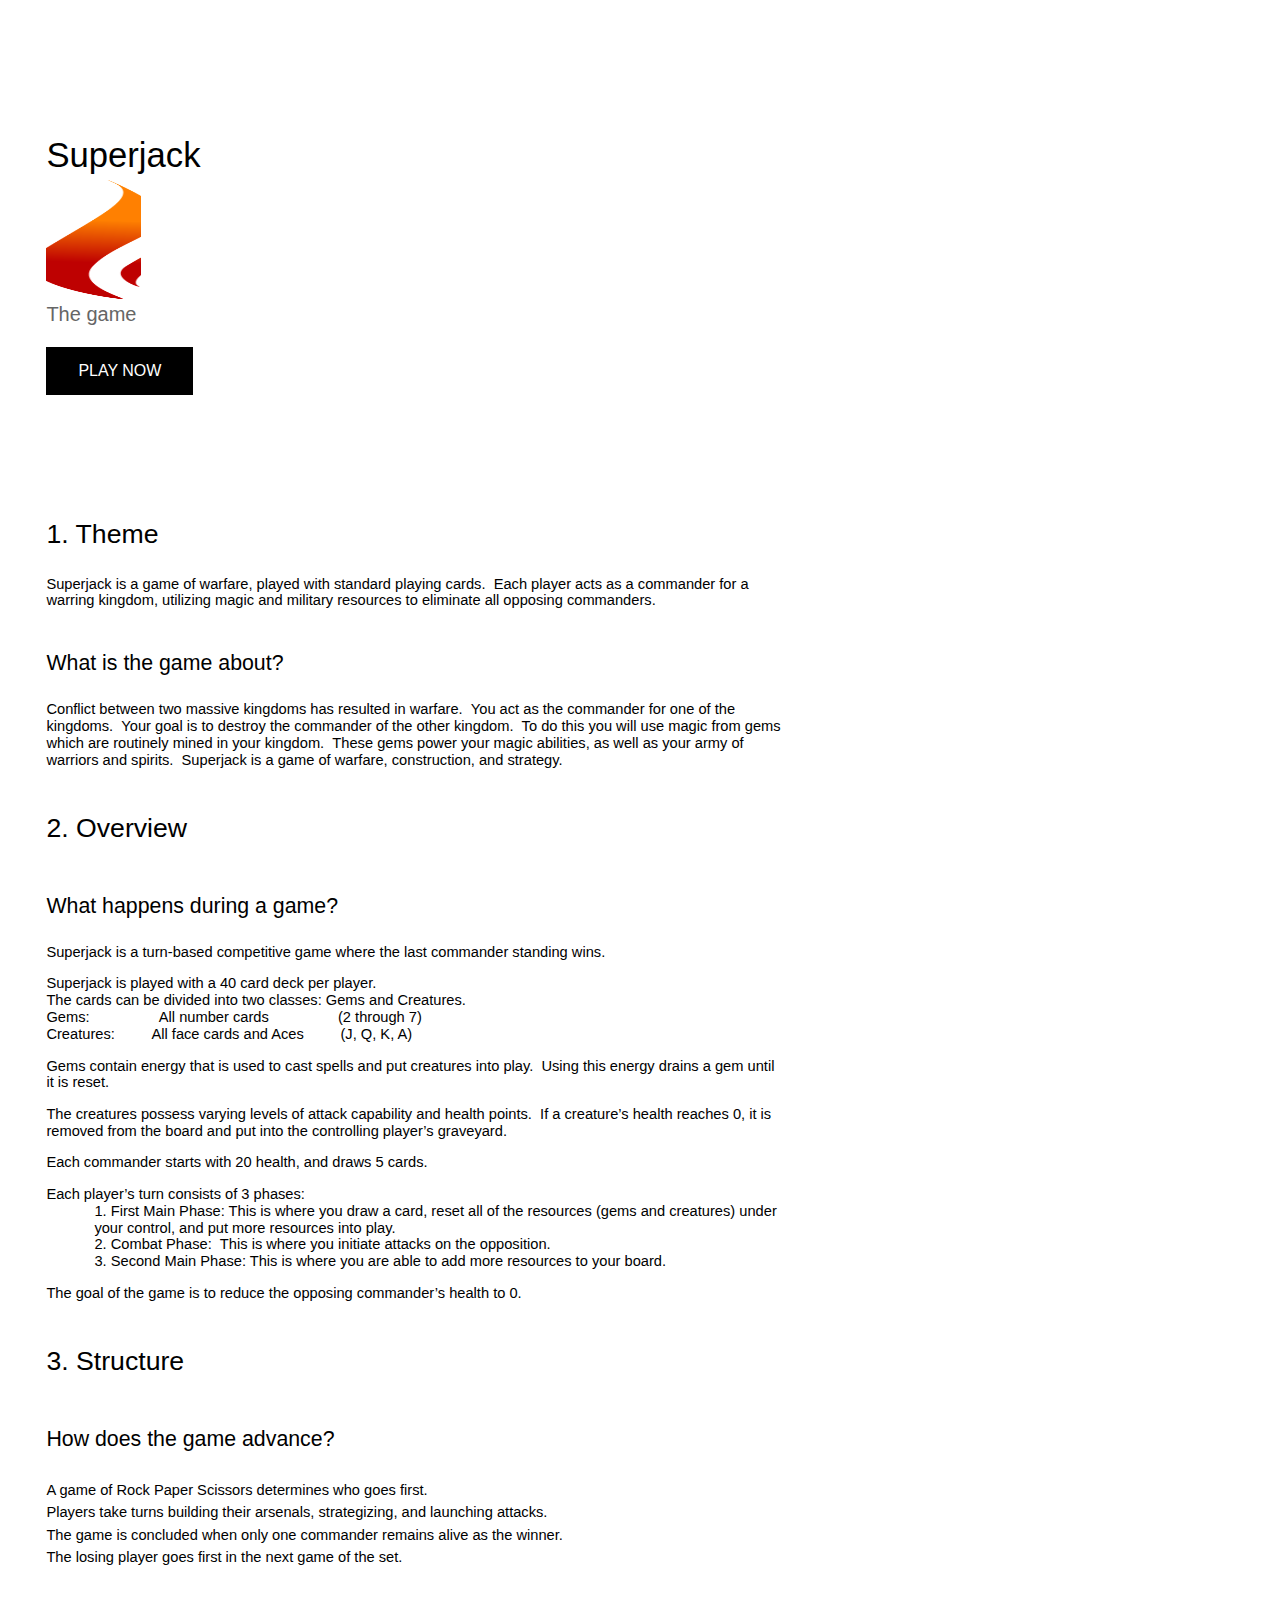
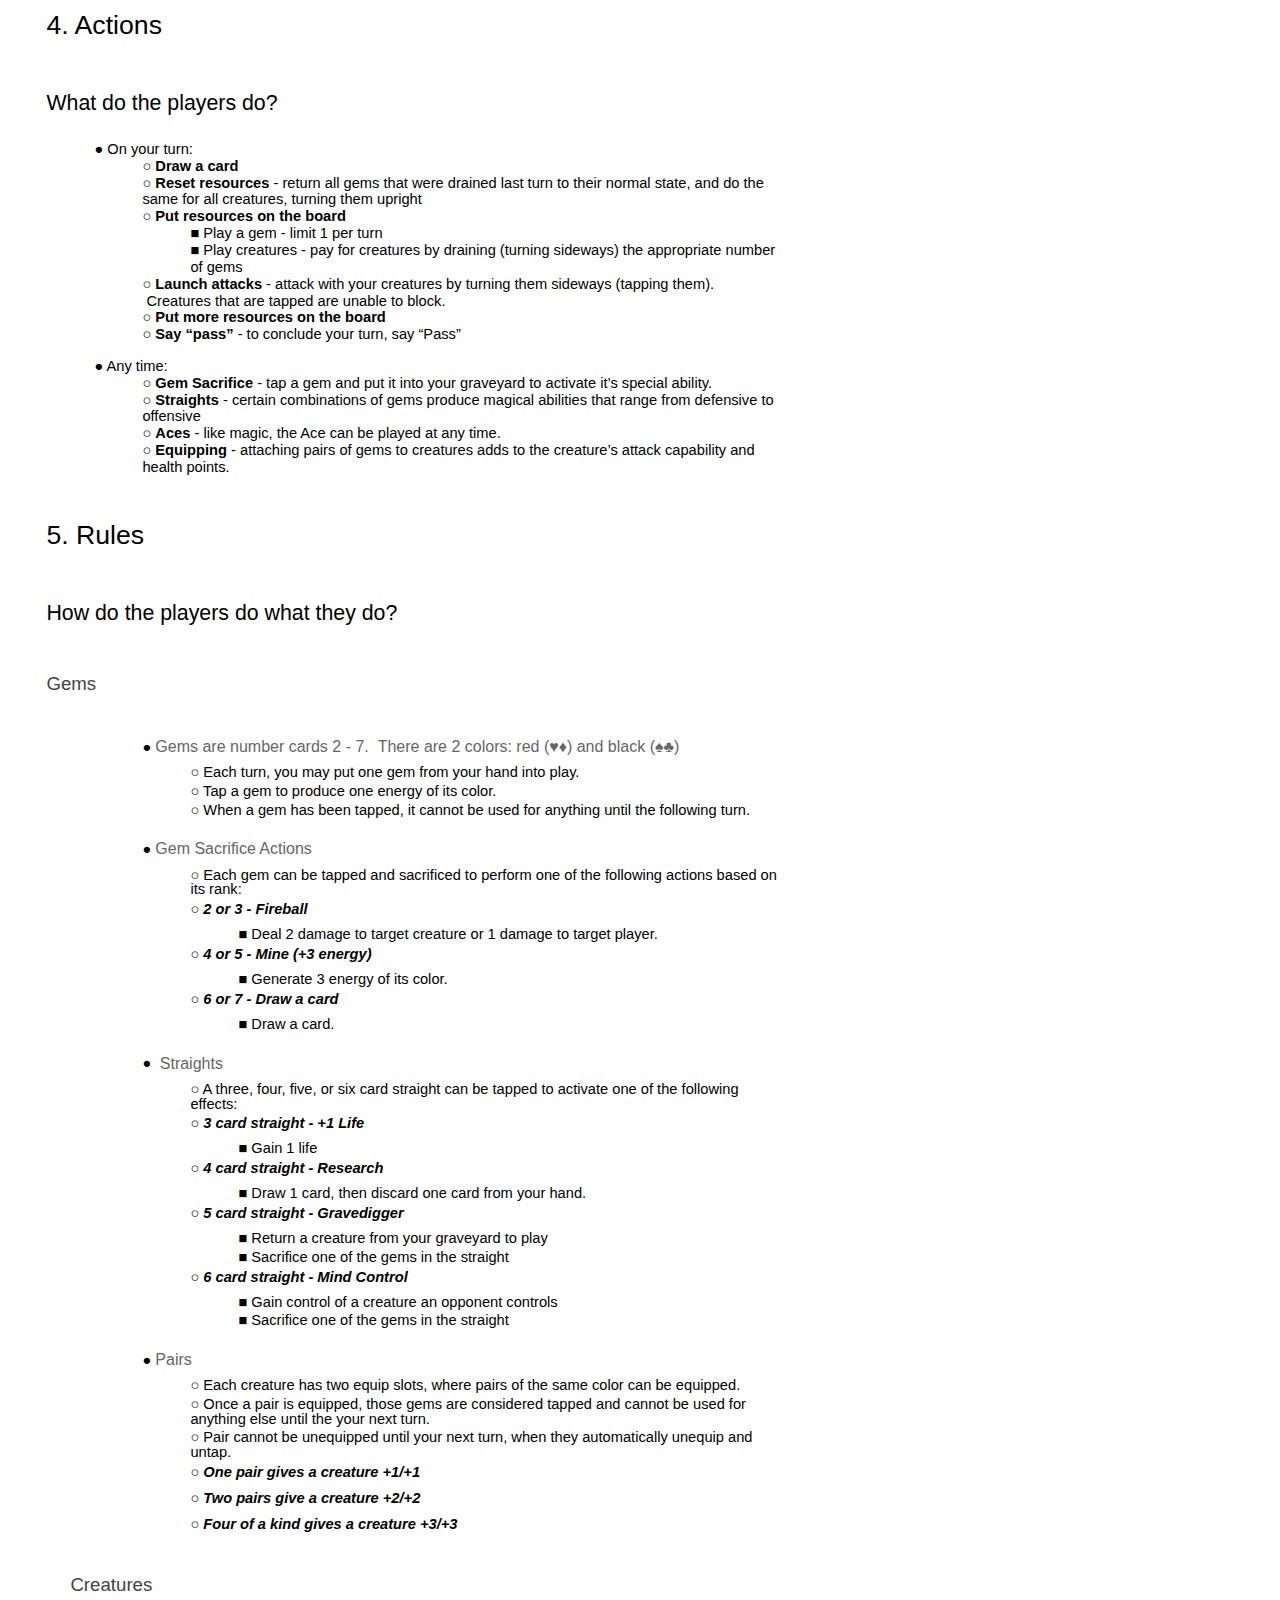
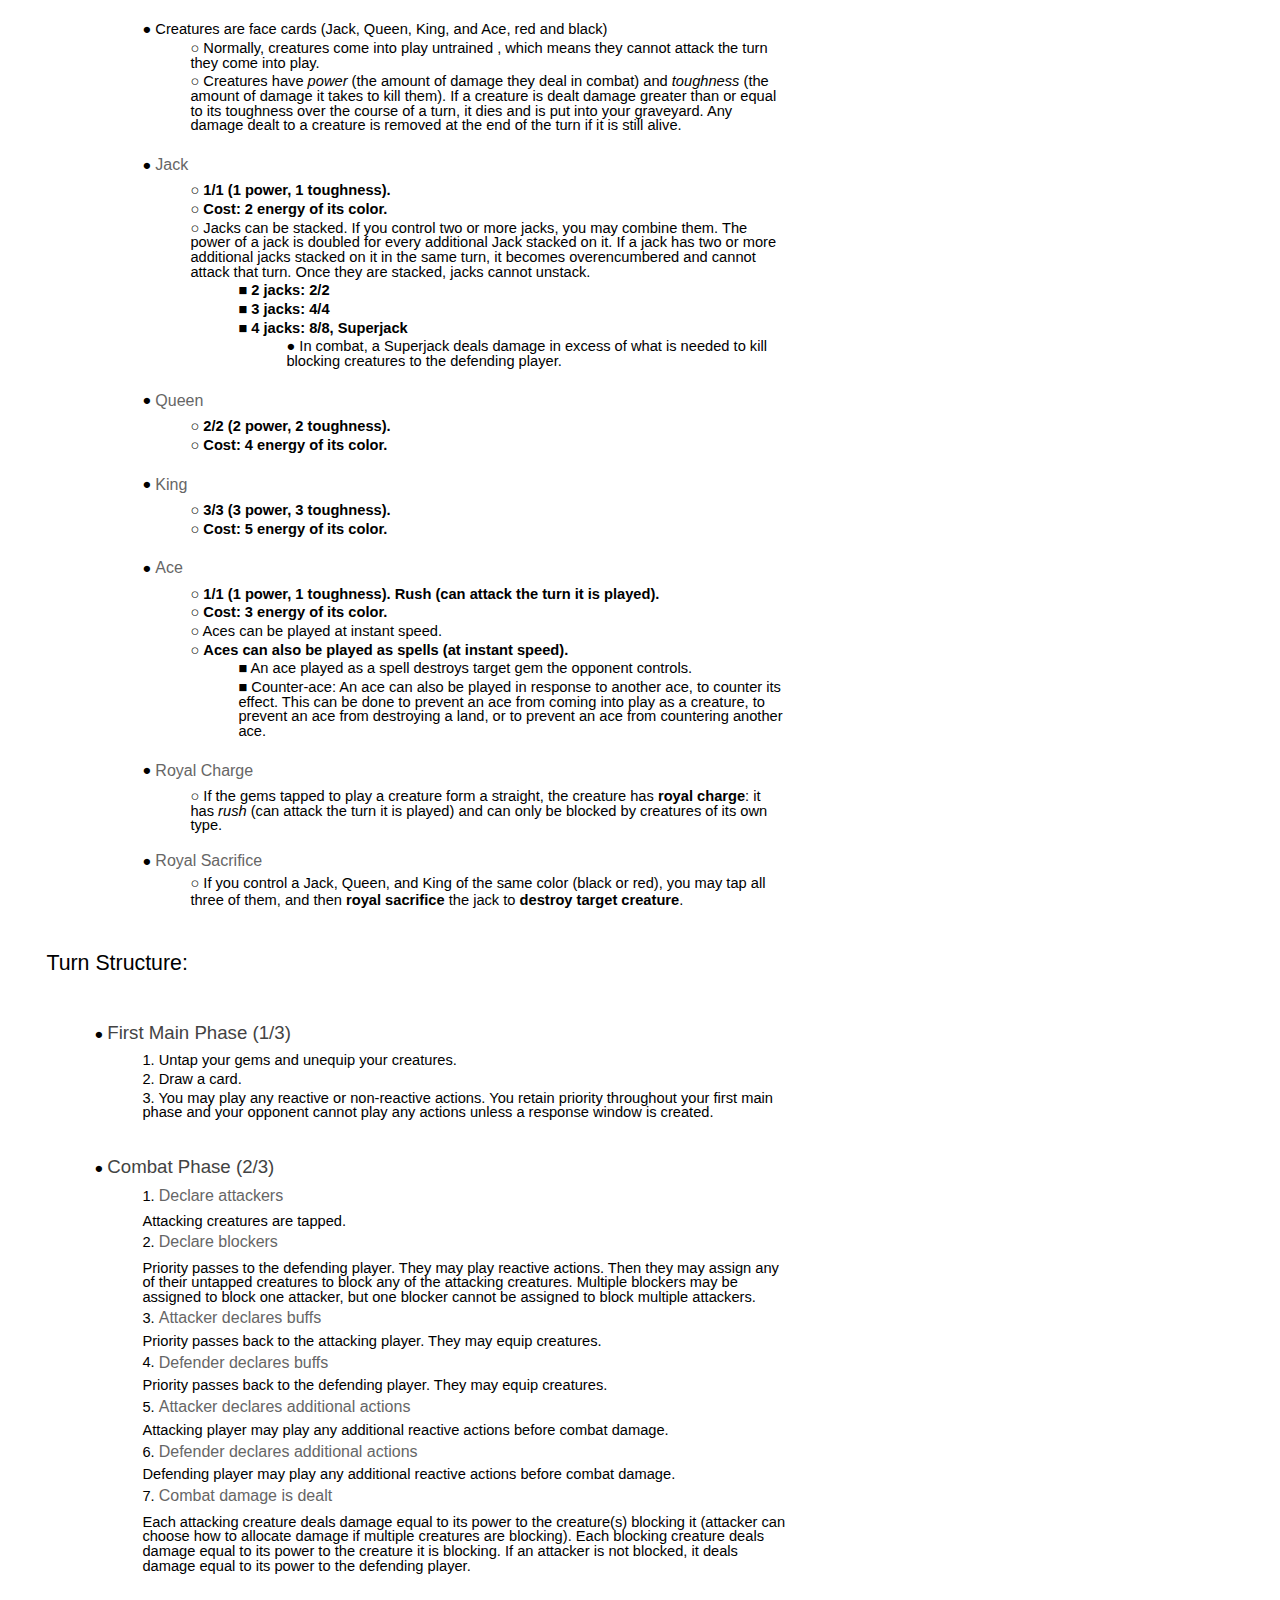
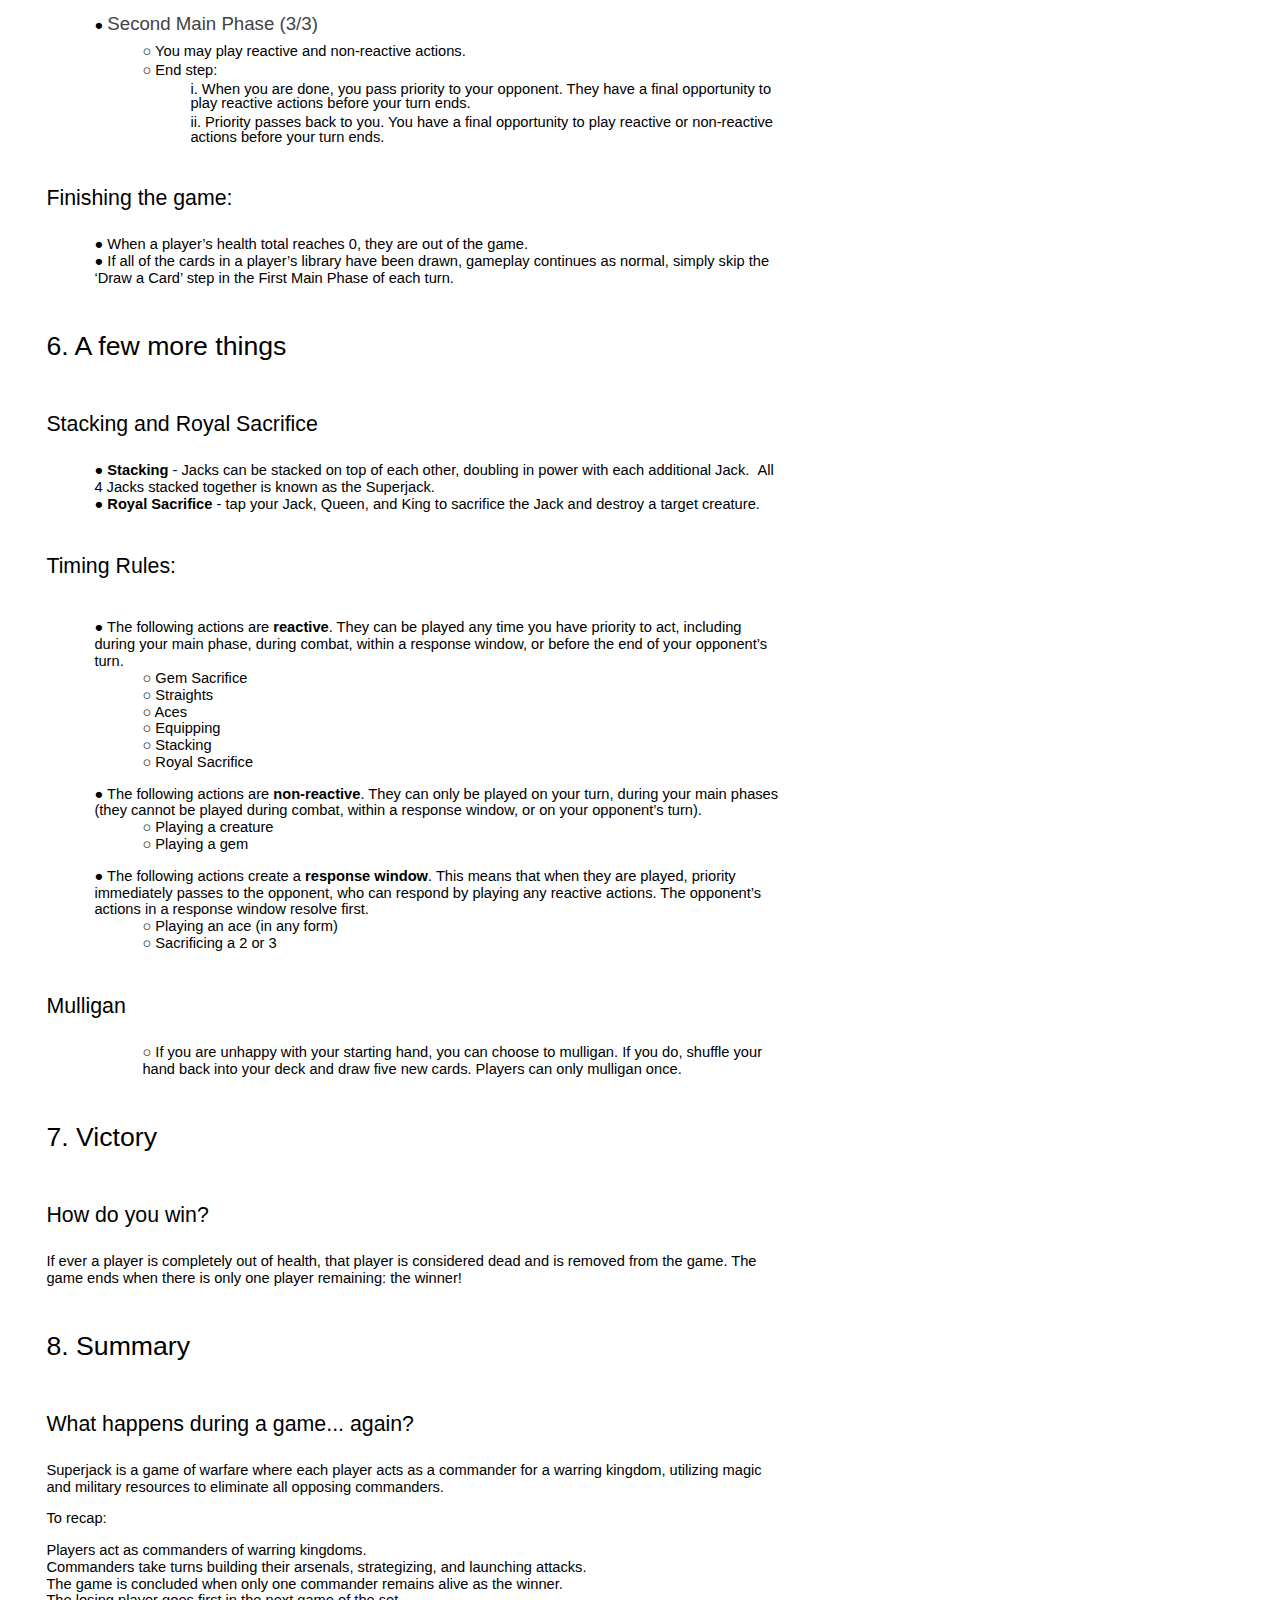
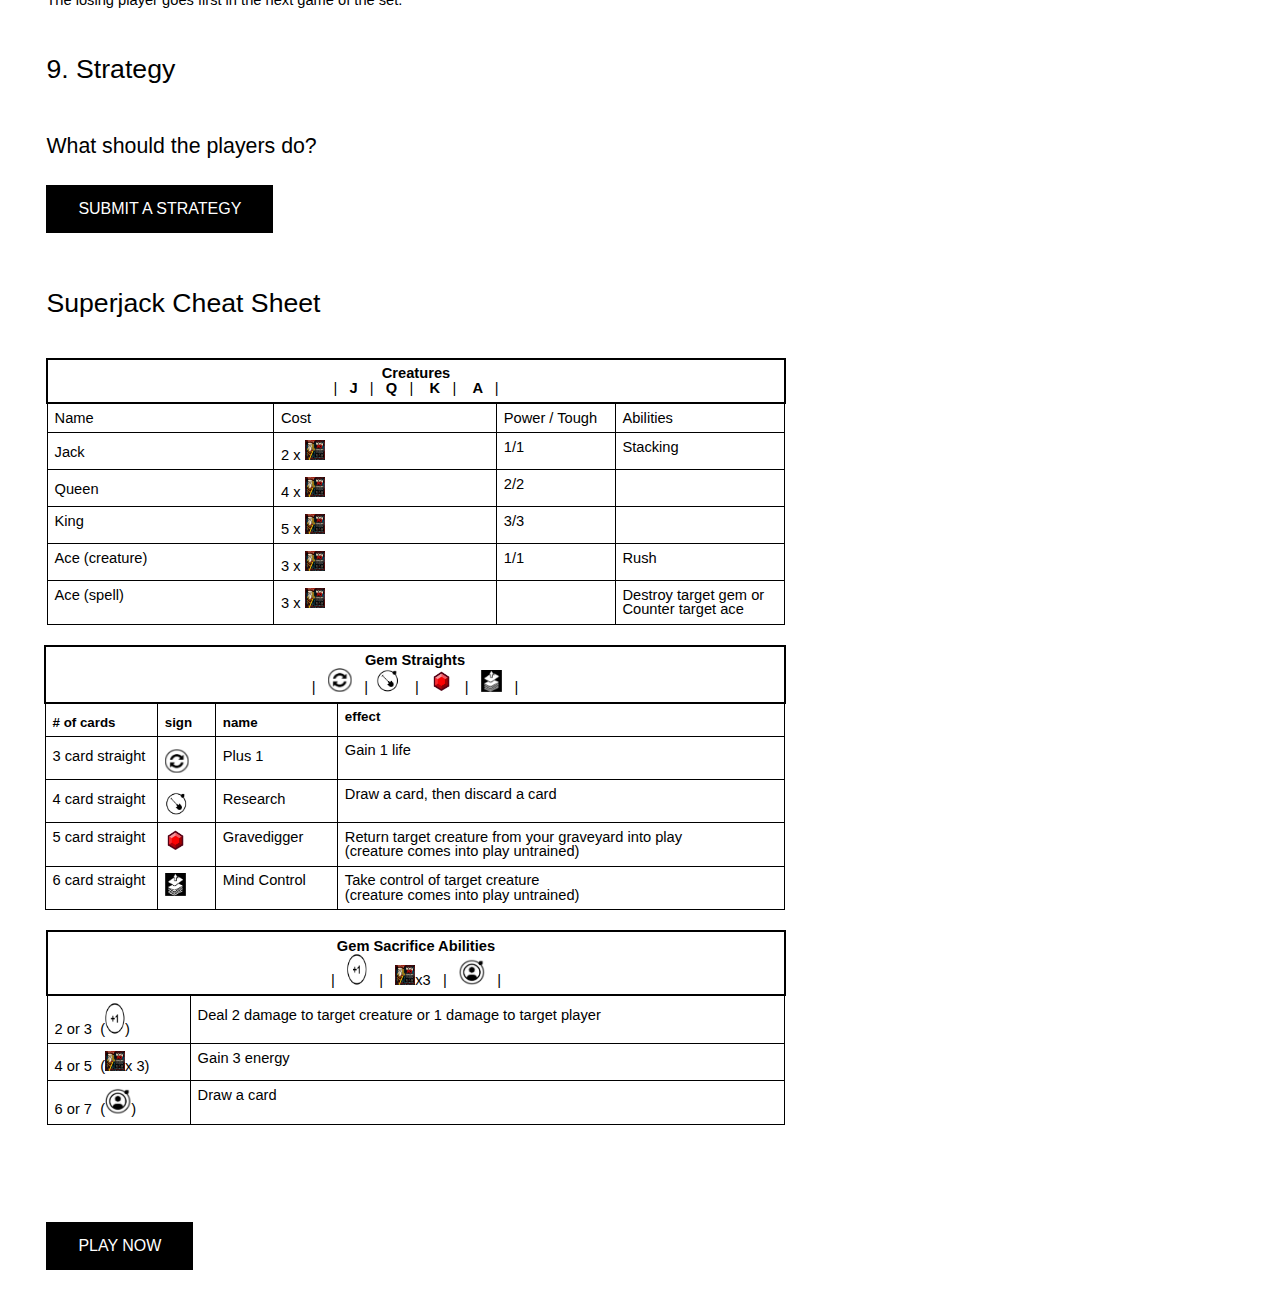
<file: index.html>
<html><head>
    <meta content="text/html; charset=UTF-8" http-equiv="content-type">
<meta property="og:title" content="Superjack: The Game" />
<meta property="og:image" content="./preview.png" />
<link rel="icon" 
      type="image/png" 
      href="./favicon.png">
      <title>Superjack: The Game</title>    
    <meta content="text/html; charset=UTF-8" http-equiv="content-type"><style type="text/css">ol.lst-kix_8mufeef18bma-0.start{counter-reset:lst-ctn-kix_8mufeef18bma-0 0}.lst-kix_8mufeef18bma-8>li{counter-increment:lst-ctn-kix_8mufeef18bma-8}ul.lst-kix_wbluozkudphw-1{list-style-type:none}ul.lst-kix_wbluozkudphw-2{list-style-type:none}ul.lst-kix_wbluozkudphw-3{list-style-type:none}ul.lst-kix_wbluozkudphw-4{list-style-type:none}ol.lst-kix_8mufeef18bma-5.start{counter-reset:lst-ctn-kix_8mufeef18bma-5 0}ul.lst-kix_wbluozkudphw-0{list-style-type:none}ol.lst-kix_81cuiur15wsj-8.start{counter-reset:lst-ctn-kix_81cuiur15wsj-8 0}ul.lst-kix_wbluozkudphw-5{list-style-type:none}ol.lst-kix_phk17ong428v-2.start{counter-reset:lst-ctn-kix_phk17ong428v-2 0}ul.lst-kix_wbluozkudphw-6{list-style-type:none}ul.lst-kix_wbluozkudphw-7{list-style-type:none}.lst-kix_8zf5adv16top-1>li:before{content:"\0025cb  "}ul.lst-kix_wbluozkudphw-8{list-style-type:none}.lst-kix_81cuiur15wsj-8>li{counter-increment:lst-ctn-kix_81cuiur15wsj-8}.lst-kix_phk17ong428v-8>li{counter-increment:lst-ctn-kix_phk17ong428v-8}.lst-kix_8zf5adv16top-0>li:before{content:"\0025cf  "}ol.lst-kix_81cuiur15wsj-2.start{counter-reset:lst-ctn-kix_81cuiur15wsj-2 0}ul.lst-kix_4zdglvvuqf4b-7{list-style-type:none}ul.lst-kix_4zdglvvuqf4b-6{list-style-type:none}ul.lst-kix_4zdglvvuqf4b-5{list-style-type:none}ul.lst-kix_4zdglvvuqf4b-4{list-style-type:none}ul.lst-kix_4zdglvvuqf4b-8{list-style-type:none}ul.lst-kix_ndoolixc17mw-1{list-style-type:none}ul.lst-kix_ndoolixc17mw-2{list-style-type:none}ul.lst-kix_ndoolixc17mw-0{list-style-type:none}ul.lst-kix_4zdglvvuqf4b-3{list-style-type:none}ol.lst-kix_q18frq2ouesb-4.start{counter-reset:lst-ctn-kix_q18frq2ouesb-4 0}ul.lst-kix_4zdglvvuqf4b-2{list-style-type:none}ul.lst-kix_4zdglvvuqf4b-1{list-style-type:none}ul.lst-kix_4zdglvvuqf4b-0{list-style-type:none}ol.lst-kix_81cuiur15wsj-3.start{counter-reset:lst-ctn-kix_81cuiur15wsj-3 0}ul.lst-kix_ndoolixc17mw-7{list-style-type:none}ul.lst-kix_ndoolixc17mw-8{list-style-type:none}ul.lst-kix_ndoolixc17mw-5{list-style-type:none}ul.lst-kix_ndoolixc17mw-6{list-style-type:none}ul.lst-kix_ndoolixc17mw-3{list-style-type:none}.lst-kix_q18frq2ouesb-1>li{counter-increment:lst-ctn-kix_q18frq2ouesb-1}ul.lst-kix_ndoolixc17mw-4{list-style-type:none}ul.lst-kix_emy4jjcxopb7-7{list-style-type:none}ul.lst-kix_emy4jjcxopb7-8{list-style-type:none}.lst-kix_ndoolixc17mw-1>li:before{content:"\0025cb  "}ul.lst-kix_emy4jjcxopb7-5{list-style-type:none}ul.lst-kix_emy4jjcxopb7-6{list-style-type:none}.lst-kix_phk17ong428v-6>li{counter-increment:lst-ctn-kix_phk17ong428v-6}.lst-kix_ndoolixc17mw-0>li:before{content:"\0025cf  "}ul.lst-kix_emy4jjcxopb7-3{list-style-type:none}ul.lst-kix_emy4jjcxopb7-4{list-style-type:none}ol.lst-kix_8mufeef18bma-6{list-style-type:none}ol.lst-kix_8mufeef18bma-7{list-style-type:none}ol.lst-kix_q18frq2ouesb-3.start{counter-reset:lst-ctn-kix_q18frq2ouesb-3 0}ol.lst-kix_8mufeef18bma-4{list-style-type:none}ol.lst-kix_8mufeef18bma-5{list-style-type:none}.lst-kix_81cuiur15wsj-6>li{counter-increment:lst-ctn-kix_81cuiur15wsj-6}ol.lst-kix_8mufeef18bma-2{list-style-type:none}.lst-kix_81cuiur15wsj-3>li{counter-increment:lst-ctn-kix_81cuiur15wsj-3}ol.lst-kix_8mufeef18bma-3{list-style-type:none}ol.lst-kix_8mufeef18bma-0{list-style-type:none}ol.lst-kix_8mufeef18bma-1{list-style-type:none}ol.lst-kix_8mufeef18bma-8{list-style-type:none}ul.lst-kix_emy4jjcxopb7-1{list-style-type:none}ul.lst-kix_emy4jjcxopb7-2{list-style-type:none}ul.lst-kix_emy4jjcxopb7-0{list-style-type:none}.lst-kix_q18frq2ouesb-5>li{counter-increment:lst-ctn-kix_q18frq2ouesb-5}.lst-kix_81cuiur15wsj-1>li:before{content:"\0025cb  "}ol.lst-kix_81cuiur15wsj-2{list-style-type:none}ol.lst-kix_81cuiur15wsj-3{list-style-type:none}ol.lst-kix_81cuiur15wsj-4{list-style-type:none}.lst-kix_81cuiur15wsj-3>li:before{content:"" counter(lst-ctn-kix_81cuiur15wsj-3,decimal) ". "}ol.lst-kix_81cuiur15wsj-5{list-style-type:none}ol.lst-kix_81cuiur15wsj-6{list-style-type:none}ol.lst-kix_phk17ong428v-6.start{counter-reset:lst-ctn-kix_phk17ong428v-6 0}ol.lst-kix_81cuiur15wsj-7{list-style-type:none}ol.lst-kix_81cuiur15wsj-8{list-style-type:none}.lst-kix_81cuiur15wsj-5>li:before{content:"" counter(lst-ctn-kix_81cuiur15wsj-5,lower-roman) ". "}ol.lst-kix_q18frq2ouesb-2.start{counter-reset:lst-ctn-kix_q18frq2ouesb-2 0}.lst-kix_q18frq2ouesb-4>li{counter-increment:lst-ctn-kix_q18frq2ouesb-4}.lst-kix_xzrl1ctax705-8>li:before{content:"\0025a0  "}.lst-kix_8mufeef18bma-1>li:before{content:"" counter(lst-ctn-kix_8mufeef18bma-1,lower-latin) ". "}.lst-kix_81cuiur15wsj-7>li:before{content:"" counter(lst-ctn-kix_81cuiur15wsj-7,lower-latin) ". "}.lst-kix_8mufeef18bma-3>li:before{content:"" counter(lst-ctn-kix_8mufeef18bma-3,decimal) ". "}.lst-kix_ndoolixc17mw-3>li:before{content:"\0025cf  "}.lst-kix_xzrl1ctax705-2>li:before{content:"\0025a0  "}.lst-kix_8mufeef18bma-1>li{counter-increment:lst-ctn-kix_8mufeef18bma-1}.lst-kix_wbluozkudphw-6>li:before{content:"\0025cf  "}.lst-kix_wbluozkudphw-8>li:before{content:"\0025a0  "}.lst-kix_ndoolixc17mw-5>li:before{content:"\0025a0  "}.lst-kix_xzrl1ctax705-0>li:before{content:"\0025cf  "}.lst-kix_xzrl1ctax705-4>li:before{content:"\0025cb  "}.lst-kix_ndoolixc17mw-7>li:before{content:"\0025cb  "}.lst-kix_xzrl1ctax705-6>li:before{content:"\0025cf  "}.lst-kix_wbluozkudphw-4>li:before{content:"\0025cb  "}.lst-kix_q18frq2ouesb-6>li{counter-increment:lst-ctn-kix_q18frq2ouesb-6}.lst-kix_wbluozkudphw-0>li:before{content:"\0025cf  "}.lst-kix_wbluozkudphw-2>li:before{content:"\0025a0  "}ol.lst-kix_phk17ong428v-8.start{counter-reset:lst-ctn-kix_phk17ong428v-8 0}.lst-kix_81cuiur15wsj-2>li{counter-increment:lst-ctn-kix_81cuiur15wsj-2}.lst-kix_phk17ong428v-2>li:before{content:"" counter(lst-ctn-kix_phk17ong428v-2,lower-roman) ". "}.lst-kix_q18frq2ouesb-8>li:before{content:"" counter(lst-ctn-kix_q18frq2ouesb-8,lower-roman) ". "}ol.lst-kix_81cuiur15wsj-7.start{counter-reset:lst-ctn-kix_81cuiur15wsj-7 0}.lst-kix_xqm6f4bzbmcb-1>li:before{content:"\0025cb  "}.lst-kix_q18frq2ouesb-6>li:before{content:"" counter(lst-ctn-kix_q18frq2ouesb-6,decimal) ". "}.lst-kix_xqm6f4bzbmcb-3>li:before{content:"\0025cf  "}.lst-kix_phk17ong428v-4>li{counter-increment:lst-ctn-kix_phk17ong428v-4}.lst-kix_phk17ong428v-6>li:before{content:"" counter(lst-ctn-kix_phk17ong428v-6,decimal) ". "}.lst-kix_q18frq2ouesb-4>li:before{content:"" counter(lst-ctn-kix_q18frq2ouesb-4,lower-latin) ". "}ol.lst-kix_8mufeef18bma-2.start{counter-reset:lst-ctn-kix_8mufeef18bma-2 0}.lst-kix_phk17ong428v-0>li:before{content:"" counter(lst-ctn-kix_phk17ong428v-0,decimal) ". "}.lst-kix_phk17ong428v-8>li:before{content:"" counter(lst-ctn-kix_phk17ong428v-8,lower-roman) ". "}ol.lst-kix_phk17ong428v-2{list-style-type:none}.lst-kix_xqm6f4bzbmcb-7>li:before{content:"\0025cb  "}ol.lst-kix_phk17ong428v-3{list-style-type:none}.lst-kix_q18frq2ouesb-0>li:before{content:"" counter(lst-ctn-kix_q18frq2ouesb-0,decimal) ". "}ol.lst-kix_phk17ong428v-0{list-style-type:none}ol.lst-kix_phk17ong428v-1{list-style-type:none}.lst-kix_xqm6f4bzbmcb-5>li:before{content:"\0025a0  "}.lst-kix_q18frq2ouesb-2>li:before{content:"" counter(lst-ctn-kix_q18frq2ouesb-2,lower-roman) ". "}.lst-kix_8zf5adv16top-3>li:before{content:"\0025cf  "}ol.lst-kix_phk17ong428v-8{list-style-type:none}ol.lst-kix_phk17ong428v-6{list-style-type:none}ol.lst-kix_phk17ong428v-7{list-style-type:none}.lst-kix_81cuiur15wsj-7>li{counter-increment:lst-ctn-kix_81cuiur15wsj-7}ol.lst-kix_phk17ong428v-4{list-style-type:none}.lst-kix_8zf5adv16top-5>li:before{content:"\0025a0  "}ol.lst-kix_phk17ong428v-5{list-style-type:none}ol.lst-kix_81cuiur15wsj-6.start{counter-reset:lst-ctn-kix_81cuiur15wsj-6 0}.lst-kix_8zf5adv16top-7>li:before{content:"\0025cb  "}.lst-kix_8mufeef18bma-5>li:before{content:"" counter(lst-ctn-kix_8mufeef18bma-5,lower-roman) ". "}ol.lst-kix_phk17ong428v-7.start{counter-reset:lst-ctn-kix_phk17ong428v-7 0}ol.lst-kix_q18frq2ouesb-0.start{counter-reset:lst-ctn-kix_q18frq2ouesb-0 0}.lst-kix_8mufeef18bma-7>li:before{content:"" counter(lst-ctn-kix_8mufeef18bma-7,lower-latin) ". "}ol.lst-kix_8mufeef18bma-1.start{counter-reset:lst-ctn-kix_8mufeef18bma-1 0}ol.lst-kix_q18frq2ouesb-6{list-style-type:none}ol.lst-kix_q18frq2ouesb-7{list-style-type:none}ol.lst-kix_q18frq2ouesb-8{list-style-type:none}.lst-kix_8mufeef18bma-6>li{counter-increment:lst-ctn-kix_8mufeef18bma-6}ol.lst-kix_q18frq2ouesb-0{list-style-type:none}ol.lst-kix_q18frq2ouesb-1{list-style-type:none}.lst-kix_8mufeef18bma-0>li{counter-increment:lst-ctn-kix_8mufeef18bma-0}ol.lst-kix_q18frq2ouesb-2{list-style-type:none}.lst-kix_phk17ong428v-4>li:before{content:"" counter(lst-ctn-kix_phk17ong428v-4,lower-latin) ". "}ol.lst-kix_q18frq2ouesb-3{list-style-type:none}ol.lst-kix_q18frq2ouesb-4{list-style-type:none}ol.lst-kix_q18frq2ouesb-5{list-style-type:none}.lst-kix_phk17ong428v-7>li{counter-increment:lst-ctn-kix_phk17ong428v-7}.lst-kix_q18frq2ouesb-0>li{counter-increment:lst-ctn-kix_q18frq2ouesb-0}ol.lst-kix_8mufeef18bma-8.start{counter-reset:lst-ctn-kix_8mufeef18bma-8 0}.lst-kix_jdk4zvrlpsjo-3>li:before{content:"\0025cf  "}.lst-kix_jdk4zvrlpsjo-2>li:before{content:"\0025a0  "}.lst-kix_jdk4zvrlpsjo-4>li:before{content:"\0025cb  "}ol.lst-kix_8mufeef18bma-3.start{counter-reset:lst-ctn-kix_8mufeef18bma-3 0}.lst-kix_jdk4zvrlpsjo-6>li:before{content:"\0025cf  "}.lst-kix_8mufeef18bma-7>li{counter-increment:lst-ctn-kix_8mufeef18bma-7}.lst-kix_jdk4zvrlpsjo-5>li:before{content:"\0025a0  "}.lst-kix_phk17ong428v-5>li{counter-increment:lst-ctn-kix_phk17ong428v-5}ol.lst-kix_q18frq2ouesb-1.start{counter-reset:lst-ctn-kix_q18frq2ouesb-1 0}ol.lst-kix_phk17ong428v-5.start{counter-reset:lst-ctn-kix_phk17ong428v-5 0}ol.lst-kix_81cuiur15wsj-5.start{counter-reset:lst-ctn-kix_81cuiur15wsj-5 0}.lst-kix_jdk4zvrlpsjo-0>li:before{content:"\0025cf  "}.lst-kix_jdk4zvrlpsjo-1>li:before{content:"\0025cb  "}.lst-kix_emy4jjcxopb7-5>li:before{content:"\0025a0  "}.lst-kix_emy4jjcxopb7-7>li:before{content:"\0025cb  "}.lst-kix_emy4jjcxopb7-6>li:before{content:"\0025cf  "}ul.lst-kix_8zf5adv16top-7{list-style-type:none}.lst-kix_4zdglvvuqf4b-0>li:before{content:"\0025cf  "}ul.lst-kix_8zf5adv16top-8{list-style-type:none}.lst-kix_emy4jjcxopb7-1>li:before{content:"\0025cb  "}ul.lst-kix_8zf5adv16top-5{list-style-type:none}ul.lst-kix_8zf5adv16top-6{list-style-type:none}ul.lst-kix_8zf5adv16top-3{list-style-type:none}ul.lst-kix_8zf5adv16top-4{list-style-type:none}.lst-kix_emy4jjcxopb7-0>li:before{content:"\0025cf  "}.lst-kix_emy4jjcxopb7-8>li:before{content:"\0025a0  "}ul.lst-kix_8zf5adv16top-1{list-style-type:none}ul.lst-kix_jdk4zvrlpsjo-0{list-style-type:none}ul.lst-kix_8zf5adv16top-2{list-style-type:none}ul.lst-kix_jdk4zvrlpsjo-1{list-style-type:none}ul.lst-kix_jdk4zvrlpsjo-2{list-style-type:none}.lst-kix_4zdglvvuqf4b-2>li:before{content:"\0025a0  "}.lst-kix_4zdglvvuqf4b-4>li:before{content:"\0025cb  "}ul.lst-kix_8zf5adv16top-0{list-style-type:none}ul.lst-kix_jdk4zvrlpsjo-3{list-style-type:none}ul.lst-kix_jdk4zvrlpsjo-4{list-style-type:none}ol.lst-kix_81cuiur15wsj-4.start{counter-reset:lst-ctn-kix_81cuiur15wsj-4 0}ul.lst-kix_jdk4zvrlpsjo-5{list-style-type:none}ul.lst-kix_jdk4zvrlpsjo-6{list-style-type:none}.lst-kix_4zdglvvuqf4b-1>li:before{content:"\0025cb  "}.lst-kix_4zdglvvuqf4b-5>li:before{content:"\0025a0  "}ul.lst-kix_jdk4zvrlpsjo-7{list-style-type:none}.lst-kix_jdk4zvrlpsjo-7>li:before{content:"\0025cb  "}ul.lst-kix_jdk4zvrlpsjo-8{list-style-type:none}.lst-kix_jdk4zvrlpsjo-8>li:before{content:"\0025a0  "}.lst-kix_8mufeef18bma-5>li{counter-increment:lst-ctn-kix_8mufeef18bma-5}.lst-kix_4zdglvvuqf4b-3>li:before{content:"\0025cf  "}ol.lst-kix_phk17ong428v-4.start{counter-reset:lst-ctn-kix_phk17ong428v-4 0}.lst-kix_q18frq2ouesb-7>li{counter-increment:lst-ctn-kix_q18frq2ouesb-7}.lst-kix_phk17ong428v-3>li{counter-increment:lst-ctn-kix_phk17ong428v-3}.lst-kix_4zdglvvuqf4b-6>li:before{content:"\0025cf  "}.lst-kix_4zdglvvuqf4b-8>li:before{content:"\0025a0  "}.lst-kix_4zdglvvuqf4b-7>li:before{content:"\0025cb  "}ul.lst-kix_xqm6f4bzbmcb-7{list-style-type:none}ul.lst-kix_xqm6f4bzbmcb-8{list-style-type:none}.lst-kix_emy4jjcxopb7-2>li:before{content:"\0025a0  "}ul.lst-kix_xqm6f4bzbmcb-3{list-style-type:none}ul.lst-kix_xqm6f4bzbmcb-4{list-style-type:none}ul.lst-kix_xqm6f4bzbmcb-5{list-style-type:none}ul.lst-kix_xqm6f4bzbmcb-6{list-style-type:none}.lst-kix_emy4jjcxopb7-3>li:before{content:"\0025cf  "}ul.lst-kix_xqm6f4bzbmcb-0{list-style-type:none}ul.lst-kix_xqm6f4bzbmcb-1{list-style-type:none}ul.lst-kix_xqm6f4bzbmcb-2{list-style-type:none}.lst-kix_emy4jjcxopb7-4>li:before{content:"\0025cb  "}ol.lst-kix_8mufeef18bma-4.start{counter-reset:lst-ctn-kix_8mufeef18bma-4 0}ol.lst-kix_phk17ong428v-3.start{counter-reset:lst-ctn-kix_phk17ong428v-3 0}.lst-kix_8mufeef18bma-2>li{counter-increment:lst-ctn-kix_8mufeef18bma-2}ul.lst-kix_xzrl1ctax705-6{list-style-type:none}.lst-kix_phk17ong428v-1>li{counter-increment:lst-ctn-kix_phk17ong428v-1}ul.lst-kix_xzrl1ctax705-7{list-style-type:none}ul.lst-kix_xzrl1ctax705-8{list-style-type:none}ul.lst-kix_xzrl1ctax705-2{list-style-type:none}.lst-kix_81cuiur15wsj-2>li:before{content:"" counter(lst-ctn-kix_81cuiur15wsj-2,lower-roman) ". "}ul.lst-kix_xzrl1ctax705-3{list-style-type:none}ul.lst-kix_xzrl1ctax705-4{list-style-type:none}ul.lst-kix_xzrl1ctax705-5{list-style-type:none}.lst-kix_81cuiur15wsj-4>li:before{content:"" counter(lst-ctn-kix_81cuiur15wsj-4,lower-latin) ". "}.lst-kix_81cuiur15wsj-4>li{counter-increment:lst-ctn-kix_81cuiur15wsj-4}.lst-kix_81cuiur15wsj-8>li:before{content:"" counter(lst-ctn-kix_81cuiur15wsj-8,lower-roman) ". "}.lst-kix_8mufeef18bma-2>li:before{content:"" counter(lst-ctn-kix_8mufeef18bma-2,lower-roman) ". "}.lst-kix_81cuiur15wsj-6>li:before{content:"" counter(lst-ctn-kix_81cuiur15wsj-6,decimal) ". "}.lst-kix_ndoolixc17mw-2>li:before{content:"\0025a0  "}.lst-kix_phk17ong428v-0>li{counter-increment:lst-ctn-kix_phk17ong428v-0}.lst-kix_wbluozkudphw-7>li:before{content:"\0025cb  "}.lst-kix_xzrl1ctax705-3>li:before{content:"\0025cf  "}.lst-kix_ndoolixc17mw-4>li:before{content:"\0025cb  "}ol.lst-kix_q18frq2ouesb-5.start{counter-reset:lst-ctn-kix_q18frq2ouesb-5 0}.lst-kix_xzrl1ctax705-7>li:before{content:"\0025cb  "}.lst-kix_8mufeef18bma-0>li:before{content:"" counter(lst-ctn-kix_8mufeef18bma-0,decimal) ". "}.lst-kix_wbluozkudphw-5>li:before{content:"\0025a0  "}.lst-kix_xzrl1ctax705-5>li:before{content:"\0025a0  "}.lst-kix_ndoolixc17mw-6>li:before{content:"\0025cf  "}.lst-kix_q18frq2ouesb-3>li{counter-increment:lst-ctn-kix_q18frq2ouesb-3}.lst-kix_8mufeef18bma-4>li{counter-increment:lst-ctn-kix_8mufeef18bma-4}.lst-kix_81cuiur15wsj-5>li{counter-increment:lst-ctn-kix_81cuiur15wsj-5}ol.lst-kix_q18frq2ouesb-8.start{counter-reset:lst-ctn-kix_q18frq2ouesb-8 0}ul.lst-kix_xzrl1ctax705-0{list-style-type:none}ul.lst-kix_xzrl1ctax705-1{list-style-type:none}.lst-kix_ndoolixc17mw-8>li:before{content:"\0025a0  "}.lst-kix_phk17ong428v-2>li{counter-increment:lst-ctn-kix_phk17ong428v-2}.lst-kix_wbluozkudphw-3>li:before{content:"\0025cf  "}.lst-kix_wbluozkudphw-1>li:before{content:"\0025cb  "}.lst-kix_xzrl1ctax705-1>li:before{content:"\0025cb  "}.lst-kix_q18frq2ouesb-2>li{counter-increment:lst-ctn-kix_q18frq2ouesb-2}.lst-kix_xqm6f4bzbmcb-0>li:before{content:"\0025cf  "}.lst-kix_phk17ong428v-3>li:before{content:"" counter(lst-ctn-kix_phk17ong428v-3,decimal) ". "}.lst-kix_q18frq2ouesb-8>li{counter-increment:lst-ctn-kix_q18frq2ouesb-8}.lst-kix_phk17ong428v-1>li:before{content:"" counter(lst-ctn-kix_phk17ong428v-1,lower-latin) ". "}.lst-kix_phk17ong428v-5>li:before{content:"" counter(lst-ctn-kix_phk17ong428v-5,lower-roman) ". "}ol.lst-kix_phk17ong428v-1.start{counter-reset:lst-ctn-kix_phk17ong428v-1 0}.lst-kix_xqm6f4bzbmcb-4>li:before{content:"\0025cb  "}.lst-kix_phk17ong428v-7>li:before{content:"" counter(lst-ctn-kix_phk17ong428v-7,lower-latin) ". "}.lst-kix_q18frq2ouesb-5>li:before{content:"" counter(lst-ctn-kix_q18frq2ouesb-5,lower-roman) ". "}.lst-kix_xqm6f4bzbmcb-2>li:before{content:"\0025a0  "}.lst-kix_q18frq2ouesb-3>li:before{content:"" counter(lst-ctn-kix_q18frq2ouesb-3,decimal) ". "}ol.lst-kix_8mufeef18bma-6.start{counter-reset:lst-ctn-kix_8mufeef18bma-6 0}.lst-kix_xqm6f4bzbmcb-8>li:before{content:"\0025a0  "}.lst-kix_q18frq2ouesb-1>li:before{content:"" counter(lst-ctn-kix_q18frq2ouesb-1,lower-latin) ". "}.lst-kix_8zf5adv16top-2>li:before{content:"\0025a0  "}ol.lst-kix_q18frq2ouesb-7.start{counter-reset:lst-ctn-kix_q18frq2ouesb-7 0}.lst-kix_8zf5adv16top-4>li:before{content:"\0025cb  "}.lst-kix_8zf5adv16top-6>li:before{content:"\0025cf  "}.lst-kix_xqm6f4bzbmcb-6>li:before{content:"\0025cf  "}.lst-kix_8zf5adv16top-8>li:before{content:"\0025a0  "}.lst-kix_8mufeef18bma-4>li:before{content:"" counter(lst-ctn-kix_8mufeef18bma-4,lower-latin) ". "}.lst-kix_8mufeef18bma-6>li:before{content:"" counter(lst-ctn-kix_8mufeef18bma-6,decimal) ". "}.lst-kix_8mufeef18bma-8>li:before{content:"" counter(lst-ctn-kix_8mufeef18bma-8,lower-roman) ". "}ul.lst-kix_81cuiur15wsj-0{list-style-type:none}ul.lst-kix_81cuiur15wsj-1{list-style-type:none}ol.lst-kix_8mufeef18bma-7.start{counter-reset:lst-ctn-kix_8mufeef18bma-7 0}.lst-kix_8mufeef18bma-3>li{counter-increment:lst-ctn-kix_8mufeef18bma-3}ol.lst-kix_phk17ong428v-0.start{counter-reset:lst-ctn-kix_phk17ong428v-0 0}.lst-kix_81cuiur15wsj-0>li:before{content:"\0025cf  "}.lst-kix_q18frq2ouesb-7>li:before{content:"" counter(lst-ctn-kix_q18frq2ouesb-7,lower-latin) ". "}ol.lst-kix_q18frq2ouesb-6.start{counter-reset:lst-ctn-kix_q18frq2ouesb-6 0}ol{margin:0;padding:0}table td,table th{padding:0}.c55{border-right-style:solid;padding:5pt 5pt 5pt 5pt;border-bottom-color:#000000;border-top-width:1.5pt;border-right-width:1.5pt;border-left-color:#000000;vertical-align:top;border-right-color:#000000;border-left-width:1.5pt;border-top-style:solid;border-left-style:solid;border-bottom-width:1.5pt;width:554.4pt;border-top-color:#000000;border-bottom-style:solid}.c72{border-right-style:solid;padding:5pt 5pt 5pt 5pt;border-bottom-color:#000000;border-top-width:1.5pt;border-right-width:1.5pt;border-left-color:#000000;vertical-align:top;border-right-color:#000000;border-left-width:1.5pt;border-top-style:solid;border-left-style:solid;border-bottom-width:1.5pt;width:440.2pt;border-top-color:#000000;border-bottom-style:solid}.c70{border-right-style:solid;padding:5pt 5pt 5pt 5pt;border-bottom-color:#000000;border-top-width:1.5pt;border-right-width:1pt;border-left-color:#000000;vertical-align:top;border-right-color:#000000;border-left-width:1pt;border-top-style:solid;border-left-style:solid;border-bottom-width:1pt;width:33.8pt;border-top-color:#000000;border-bottom-style:solid}.c22{border-right-style:solid;padding:5pt 5pt 5pt 5pt;border-bottom-color:#000000;border-top-width:1pt;border-right-width:1pt;border-left-color:#000000;vertical-align:top;border-right-color:#000000;border-left-width:1pt;border-top-style:solid;border-left-style:solid;border-bottom-width:1pt;width:84pt;border-top-color:#000000;border-bottom-style:solid}.c31{border-right-style:solid;padding:5pt 5pt 5pt 5pt;border-bottom-color:#000000;border-top-width:1pt;border-right-width:1pt;border-left-color:#000000;vertical-align:top;border-right-color:#000000;border-left-width:1pt;border-top-style:solid;border-left-style:solid;border-bottom-width:1pt;width:82.5pt;border-top-color:#000000;border-bottom-style:solid}.c64{border-right-style:solid;padding:5pt 5pt 5pt 5pt;border-bottom-color:#000000;border-top-width:1.5pt;border-right-width:1pt;border-left-color:#000000;vertical-align:top;border-right-color:#000000;border-left-width:1pt;border-top-style:solid;border-left-style:solid;border-bottom-width:1pt;width:172.6pt;border-top-color:#000000;border-bottom-style:solid}.c63{border-right-style:solid;padding:5pt 5pt 5pt 5pt;border-bottom-color:#000000;border-top-width:1.5pt;border-right-width:1pt;border-left-color:#000000;vertical-align:top;border-right-color:#000000;border-left-width:1pt;border-top-style:solid;border-left-style:solid;border-bottom-width:1pt;width:76.5pt;border-top-color:#000000;border-bottom-style:solid}.c46{border-right-style:solid;padding:5pt 5pt 5pt 5pt;border-bottom-color:#000000;border-top-width:1.5pt;border-right-width:1.5pt;border-left-color:#000000;vertical-align:top;border-right-color:#000000;border-left-width:1.5pt;border-top-style:solid;border-left-style:solid;border-bottom-width:1.5pt;width:33.8pt;border-top-color:#000000;border-bottom-style:solid}.c67{border-right-style:solid;padding:5pt 5pt 5pt 5pt;border-bottom-color:#000000;border-top-width:1.5pt;border-right-width:1.5pt;border-left-color:#000000;vertical-align:top;border-right-color:#000000;border-left-width:1.5pt;border-top-style:solid;border-left-style:solid;border-bottom-width:1.5pt;width:82.5pt;border-top-color:#000000;border-bottom-style:solid}.c51{border-right-style:solid;padding:5pt 5pt 5pt 5pt;border-bottom-color:#000000;border-top-width:1.5pt;border-right-width:1.5pt;border-left-color:#000000;vertical-align:top;border-right-color:#000000;border-left-width:1.5pt;border-top-style:solid;border-left-style:solid;border-bottom-width:1.5pt;width:84pt;border-top-color:#000000;border-bottom-style:solid}.c43{border-right-style:solid;padding:5pt 5pt 5pt 5pt;border-bottom-color:#000000;border-top-width:1pt;border-right-width:1pt;border-left-color:#000000;vertical-align:top;border-right-color:#000000;border-left-width:1pt;border-top-style:solid;border-left-style:solid;border-bottom-width:1pt;width:125.2pt;border-top-color:#000000;border-bottom-style:solid}.c49{border-right-style:solid;padding:5pt 5pt 5pt 5pt;border-bottom-color:#000000;border-top-width:1.5pt;border-right-width:1pt;border-left-color:#000000;vertical-align:top;border-right-color:#000000;border-left-width:1pt;border-top-style:solid;border-left-style:solid;border-bottom-width:1pt;width:347.2pt;border-top-color:#000000;border-bottom-style:solid}.c61{border-right-style:solid;padding:5pt 5pt 5pt 5pt;border-bottom-color:#000000;border-top-width:1pt;border-right-width:1pt;border-left-color:#000000;vertical-align:top;border-right-color:#000000;border-left-width:1pt;border-top-style:solid;border-left-style:solid;border-bottom-width:1pt;width:440.2pt;border-top-color:#000000;border-bottom-style:solid}.c58{border-right-style:solid;padding:5pt 5pt 5pt 5pt;border-bottom-color:#000000;border-top-width:1.5pt;border-right-width:1pt;border-left-color:#000000;vertical-align:top;border-right-color:#000000;border-left-width:1pt;border-top-style:solid;border-left-style:solid;border-bottom-width:1pt;width:84pt;border-top-color:#000000;border-bottom-style:solid}.c27{border-right-style:solid;padding:5pt 5pt 5pt 5pt;border-bottom-color:#000000;border-top-width:1.5pt;border-right-width:1.5pt;border-left-color:#000000;vertical-align:top;border-right-color:#000000;border-left-width:1.5pt;border-top-style:solid;border-left-style:solid;border-bottom-width:1.5pt;width:537.8pt;border-top-color:#000000;border-bottom-style:solid}.c34{border-right-style:solid;padding:5pt 5pt 5pt 5pt;border-bottom-color:#000000;border-top-width:1pt;border-right-width:1pt;border-left-color:#000000;vertical-align:top;border-right-color:#000000;border-left-width:1pt;border-top-style:solid;border-left-style:solid;border-bottom-width:1pt;width:33.8pt;border-top-color:#000000;border-bottom-style:solid}.c7{border-right-style:solid;padding:5pt 5pt 5pt 5pt;border-bottom-color:#000000;border-top-width:1.5pt;border-right-width:1.5pt;border-left-color:#000000;vertical-align:top;border-right-color:#000000;border-left-width:1.5pt;border-top-style:solid;border-left-style:solid;border-bottom-width:1.5pt;width:540pt;border-top-color:#000000;border-bottom-style:solid}.c45{border-right-style:solid;padding:5pt 5pt 5pt 5pt;border-bottom-color:#000000;border-top-width:1.5pt;border-right-width:1pt;border-left-color:#000000;vertical-align:top;border-right-color:#000000;border-left-width:1pt;border-top-style:solid;border-left-style:solid;border-bottom-width:1pt;width:97.5pt;border-top-color:#000000;border-bottom-style:solid}.c59{border-right-style:solid;padding:5pt 5pt 5pt 5pt;border-bottom-color:#000000;border-top-width:1.5pt;border-right-width:1.5pt;border-left-color:#000000;vertical-align:top;border-right-color:#000000;border-left-width:1.5pt;border-top-style:solid;border-left-style:solid;border-bottom-width:1.5pt;width:347.2pt;border-top-color:#000000;border-bottom-style:solid}.c66{border-right-style:solid;padding:5pt 5pt 5pt 5pt;border-bottom-color:#000000;border-top-width:1.5pt;border-right-width:1.5pt;border-left-color:#000000;vertical-align:top;border-right-color:#000000;border-left-width:1.5pt;border-top-style:solid;border-left-style:solid;border-bottom-width:1.5pt;width:172.6pt;border-top-color:#000000;border-bottom-style:solid}.c5{border-right-style:solid;padding:5pt 5pt 5pt 5pt;border-bottom-color:#000000;border-top-width:1pt;border-right-width:1pt;border-left-color:#000000;vertical-align:top;border-right-color:#000000;border-left-width:1pt;border-top-style:solid;border-left-style:solid;border-bottom-width:1pt;width:172.6pt;border-top-color:#000000;border-bottom-style:solid}.c37{border-right-style:solid;padding:5pt 5pt 5pt 5pt;border-bottom-color:#000000;border-top-width:1pt;border-right-width:1pt;border-left-color:#000000;vertical-align:top;border-right-color:#000000;border-left-width:1pt;border-top-style:solid;border-left-style:solid;border-bottom-width:1pt;width:76.5pt;border-top-color:#000000;border-bottom-style:solid}.c54{border-right-style:solid;padding:5pt 5pt 5pt 5pt;border-bottom-color:#000000;border-top-width:1.5pt;border-right-width:1pt;border-left-color:#000000;vertical-align:top;border-right-color:#000000;border-left-width:1pt;border-top-style:solid;border-left-style:solid;border-bottom-width:1pt;width:440.2pt;border-top-color:#000000;border-bottom-style:solid}.c69{border-right-style:solid;padding:5pt 5pt 5pt 5pt;border-bottom-color:#000000;border-top-width:1.5pt;border-right-width:1.5pt;border-left-color:#000000;vertical-align:top;border-right-color:#000000;border-left-width:1.5pt;border-top-style:solid;border-left-style:solid;border-bottom-width:1.5pt;width:125.2pt;border-top-color:#000000;border-bottom-style:solid}.c29{border-right-style:solid;padding:5pt 5pt 5pt 5pt;border-bottom-color:#000000;border-top-width:1pt;border-right-width:1pt;border-left-color:#000000;vertical-align:top;border-right-color:#000000;border-left-width:1pt;border-top-style:solid;border-left-style:solid;border-bottom-width:1pt;width:347.2pt;border-top-color:#000000;border-bottom-style:solid}.c56{border-right-style:solid;padding:5pt 5pt 5pt 5pt;border-bottom-color:#000000;border-top-width:1pt;border-right-width:1pt;border-left-color:#000000;vertical-align:top;border-right-color:#000000;border-left-width:1pt;border-top-style:solid;border-left-style:solid;border-bottom-width:1pt;width:97.5pt;border-top-color:#000000;border-bottom-style:solid}.c60{border-right-style:solid;padding:5pt 5pt 5pt 5pt;border-bottom-color:#000000;border-top-width:1.5pt;border-right-width:1pt;border-left-color:#000000;vertical-align:top;border-right-color:#000000;border-left-width:1pt;border-top-style:solid;border-left-style:solid;border-bottom-width:1pt;width:82.5pt;border-top-color:#000000;border-bottom-style:solid}.c68{border-right-style:solid;padding:5pt 5pt 5pt 5pt;border-bottom-color:#000000;border-top-width:1.5pt;border-right-width:1pt;border-left-color:#000000;vertical-align:top;border-right-color:#000000;border-left-width:1pt;border-top-style:solid;border-left-style:solid;border-bottom-width:1pt;width:125.2pt;border-top-color:#000000;border-bottom-style:solid}.c10{margin-left:72pt;padding-top:3pt;padding-left:0pt;padding-bottom:4pt;line-height:1.0;page-break-after:avoid;orphans:2;widows:2;text-align:left}.c23{margin-left:108pt;padding-top:3pt;padding-left:0pt;padding-bottom:4pt;line-height:1.0;page-break-after:avoid;orphans:2;widows:2;text-align:left}.c3{margin-left:72pt;padding-top:0pt;padding-left:0pt;padding-bottom:0pt;line-height:1.15;orphans:2;widows:2;text-align:left}.c8{margin-left:108pt;padding-top:0pt;padding-left:0pt;padding-bottom:0pt;line-height:1.15;orphans:2;widows:2;text-align:left}.c17{margin-left:144pt;padding-top:3pt;padding-left:0pt;padding-bottom:0pt;line-height:1.0;orphans:2;widows:2;text-align:left}.c24{margin-left:18pt;padding-top:3pt;padding-bottom:4pt;line-height:1.0;page-break-after:avoid;orphans:2;widows:2;text-align:left}.c11{margin-left:108pt;padding-top:3pt;padding-left:0pt;padding-bottom:0pt;line-height:1.0;orphans:2;widows:2;text-align:left}.c35{color:#000000;font-weight:700;text-decoration:none;vertical-align:baseline;font-size:11pt;font-family:"Arial";font-style:italic}.c42{padding-top:16pt;padding-bottom:4pt;line-height:1.15;page-break-after:avoid;orphans:2;widows:2;text-align:left}.c33{color:#434343;font-weight:400;text-decoration:none;vertical-align:baseline;font-size:14pt;font-family:"Arial";font-style:normal}.c25{color:#000000;font-weight:700;text-decoration:none;vertical-align:baseline;font-size:10pt;font-family:"Arial";font-style:normal}.c20{color:#000000;font-weight:700;text-decoration:none;vertical-align:baseline;font-size:11pt;font-family:"Arial";font-style:normal}.c21{color:#000000;font-weight:400;text-decoration:none;vertical-align:baseline;font-size:16pt;font-family:"Arial";font-style:normal}.c12{color:#666666;font-weight:400;text-decoration:none;vertical-align:baseline;font-size:12pt;font-family:"Arial";font-style:normal}.c19{padding-top:3pt;padding-bottom:0pt;line-height:1.0;orphans:2;widows:2;text-align:left;height:11pt}.c14{padding-top:4pt;padding-bottom:6pt;line-height:1.0;page-break-after:avoid;orphans:2;widows:2;text-align:left}.c26{margin-left:72pt;padding-top:3pt;padding-bottom:0pt;line-height:1.0;orphans:2;widows:2;text-align:left}.c16{padding-top:18pt;padding-bottom:6pt;line-height:1.15;page-break-after:avoid;orphans:2;widows:2;text-align:left}.c9{color:#000000;font-weight:400;text-decoration:none;vertical-align:baseline;font-size:26pt;font-family:"Arial";font-style:normal}.c73{padding-top:0pt;padding-bottom:16pt;line-height:1.15;page-break-after:avoid;orphans:2;widows:2;text-align:center}.c0{color:#000000;font-weight:400;text-decoration:none;vertical-align:baseline;font-size:11pt;font-family:"Arial";font-style:normal}.c48{color:#666666;font-weight:400;text-decoration:none;vertical-align:baseline;font-size:15pt;font-family:"Arial";font-style:normal}.c44{padding-top:0pt;padding-bottom:3pt;line-height:1.15;page-break-after:avoid;orphans:2;widows:2;text-align:center}.c65{margin-left:180pt;padding-top:3pt;padding-bottom:0pt;line-height:1.0;orphans:2;widows:2;text-align:left}.c52{padding-top:14pt;padding-bottom:4pt;line-height:1.15;page-break-after:avoid;orphans:2;widows:2;text-align:left}.c28{color:#000000;font-weight:400;text-decoration:none;vertical-align:baseline;font-size:20pt;font-family:"Arial";font-style:normal}.c15{padding-top:20pt;padding-bottom:6pt;line-height:1.15;page-break-after:avoid;orphans:2;widows:2;text-align:left}.c13{padding-top:4pt;padding-bottom:0pt;line-height:1.0;orphans:2;widows:2;text-align:left}.c30{padding-top:0pt;padding-bottom:0pt;line-height:1.15;orphans:2;widows:2;text-align:left}.c4{padding-top:4pt;padding-bottom:0pt;line-height:1.15;orphans:2;widows:2;text-align:left}.c6{padding-top:0pt;padding-bottom:0pt;line-height:1.0;text-align:center}.c36{border-spacing:0;border-collapse:collapse;margin-right:auto}.c1{padding-top:0pt;padding-bottom:0pt;line-height:1.0;text-align:left}.c71{margin-left:-1.5pt;border-spacing:0;border-collapse:collapse;margin-right:auto}.c18{background-color:#ffffff;max-width:554.4pt;padding:28.8pt 28.8pt 28.8pt 28.8pt}.c32{margin-left:36pt;padding-left:0pt}.c2{padding:0;margin:0}.c50{padding-left:0pt}.c53{height:39pt}.c47{font-style:italic}.c40{height:0pt}.c38{font-weight:700}.c62{height:20pt}.c57{height:21pt}.c39{margin-left:72pt}.c41{height:11pt}.title{padding-top:0pt;color:#000000;font-size:26pt;padding-bottom:3pt;font-family:"Arial";line-height:1.15;page-break-after:avoid;orphans:2;widows:2;text-align:left}.subtitle{padding-top:0pt;color:#666666;font-size:15pt;padding-bottom:16pt;font-family:"Arial";line-height:1.15;page-break-after:avoid;orphans:2;widows:2;text-align:left}li{color:#000000;font-size:11pt;font-family:"Arial"}p{margin:0;color:#000000;font-size:11pt;font-family:"Arial"}h1{padding-top:20pt;color:#000000;font-size:20pt;padding-bottom:6pt;font-family:"Arial";line-height:1.15;page-break-after:avoid;orphans:2;widows:2;text-align:left}h2{padding-top:18pt;color:#000000;font-size:16pt;padding-bottom:6pt;font-family:"Arial";line-height:1.15;page-break-after:avoid;orphans:2;widows:2;text-align:left}h3{padding-top:16pt;color:#434343;font-size:14pt;padding-bottom:4pt;font-family:"Arial";line-height:1.15;page-break-after:avoid;orphans:2;widows:2;text-align:left}h4{padding-top:14pt;color:#666666;font-size:12pt;padding-bottom:4pt;font-family:"Arial";line-height:1.15;page-break-after:avoid;orphans:2;widows:2;text-align:left}h5{padding-top:12pt;color:#666666;font-size:11pt;padding-bottom:4pt;font-family:"Arial";line-height:1.15;page-break-after:avoid;orphans:2;widows:2;text-align:left}h6{padding-top:12pt;color:#666666;font-size:11pt;padding-bottom:4pt;font-family:"Arial";line-height:1.15;page-break-after:avoid;font-style:italic;orphans:2;widows:2;text-align:left}</style><link rel="stylesheet" href="styles.css"> </head>
    
    <body class="c18"><p class="c30 c41"><span class="c9"></span></p><p class="c44 c41 title" id="h.irs3k42amoe1"><span class="c9"></span></p><p class="c41 c44 title" id="h.jl8iqgmgc3b4"><span class="c9"></span></p><p class="c44 c41 title" id="h.qkant6lzrzsw"><span class="c9"></span></p><p class="c44 c41 title" id="h.hki92huh5fxy"><span class="c9"></span></p><p class="c44 title" id="h.mo67ykb6388v"><span class="c9">Superjack</span></p><p class="c44 title" id="h.cqycrfkxn72"><span style="overflow: hidden; display: inline-block; margin: 0.00px 0.00px; border: 0.00px solid #000000; transform: rotate(0.00rad) translateZ(0px); -webkit-transform: rotate(0.00rad) translateZ(0px); width: 94.52px; height: 119.50px;"><img alt="" src="images/image7.png" style="width: 210.64px; height: 119.50px; margin-left: -15.19px; margin-top: 0.00px; transform: rotate(0.00rad) translateZ(0px); -webkit-transform: rotate(0.00rad) translateZ(0px);" title=""></span></p><p class="c73 subtitle" id="h.2bavctqouy9s"><span class="c48">The game</span></p>
    
        <a href="https://forms.gle/TY2i74cak52jjhoQ8"><button class ="play-button">PLAY NOW</button></a>

    <hr style="page-break-before:always;display:none;"><h1 class="c15 c62" id="h.uhoe16qn2ho0"><span class="c28"></span></h1><h1 class="c15" id="h.7nyvw3uq3akc"><span class="c28">1. Theme</span></h1><p class="c30"><span class="c0">Superjack is a game of warfare, played with standard playing cards. &nbsp;Each player acts as a commander for a warring kingdom, utilizing magic and military resources to eliminate all opposing commanders.</span></p><h2 class="c16" id="h.vrbas9gl25yp"><span class="c21">What is the game about?</span></h2><p class="c30"><span class="c0">Conflict between two massive kingdoms has resulted in warfare. &nbsp;You act as the commander for one of the kingdoms. &nbsp;Your goal is to destroy the commander of the other kingdom. &nbsp;To do this you will use magic from gems which are routinely mined in your kingdom. &nbsp;These gems power your magic abilities, as well as your army of warriors and spirits. &nbsp;Superjack is a game of warfare, construction, and strategy. &nbsp;</span></p><h1 class="c15" id="h.so3re26pv6io"><span class="c28">2. Overview</span></h1><h2 class="c16" id="h.enzvof3hu3w3"><span class="c21">What happens during a game?</span></h2><p class="c30"><span class="c0">Superjack is a turn-based competitive game where the last commander standing wins. &nbsp;</span></p><p class="c30 c41"><span class="c0"></span></p><p class="c30"><span class="c0">Superjack is played with a 40 card deck per player.</span></p><p class="c30"><span class="c0">The cards can be divided into two classes: Gems and Creatures.</span></p><p class="c30"><span class="c0">Gems: &nbsp;&nbsp;&nbsp;&nbsp;&nbsp;&nbsp;&nbsp;&nbsp;&nbsp;&nbsp;&nbsp;&nbsp;&nbsp;&nbsp;&nbsp;&nbsp;All number cards &nbsp;&nbsp;&nbsp;&nbsp;&nbsp;&nbsp;&nbsp;&nbsp;&nbsp;&nbsp;&nbsp;&nbsp;&nbsp;&nbsp;&nbsp;&nbsp;(2 through 7)</span></p><p class="c30"><span class="c0">Creatures: &nbsp;&nbsp;&nbsp;&nbsp;&nbsp;&nbsp;&nbsp;&nbsp;All face cards and Aces &nbsp;&nbsp;&nbsp;&nbsp;&nbsp;&nbsp;&nbsp;&nbsp;(J, Q, K, A)</span></p><p class="c30 c41"><span class="c0"></span></p><p class="c30"><span class="c0">Gems contain energy that is used to cast spells and put creatures into play. &nbsp;Using this energy drains a gem until it is reset.</span></p><p class="c30 c41"><span class="c0"></span></p><p class="c30"><span class="c0">The creatures possess varying levels of attack capability and health points. &nbsp;If a creature&rsquo;s health reaches 0, it is removed from the board and put into the controlling player&rsquo;s graveyard.</span></p><p class="c30 c41"><span class="c0"></span></p><p class="c30"><span class="c0">Each commander starts with 20 health, and draws 5 cards.</span></p><p class="c30 c41"><span class="c0"></span></p><p class="c30"><span class="c0">Each player&rsquo;s turn consists of 3 phases:</span></p><ol class="c2 lst-kix_q18frq2ouesb-0 start" start="1"><li class="c30 c32"><span class="c0">First Main Phase: This is where you draw a card, reset all of the resources (gems and creatures) under your control, and put more resources into play.</span></li><li class="c30 c32"><span class="c0">Combat Phase: &nbsp;This is where you initiate attacks on the opposition.</span></li><li class="c30 c32"><span class="c0">Second Main Phase: This is where you are able to add more resources to your board.</span></li></ol><p class="c30 c41"><span class="c0"></span></p><p class="c30"><span>The goal of the game is to reduce the opposing commander&rsquo;s health to 0.</span></p><h1 class="c15" id="h.zlyxxu3sgtl"><span class="c28">3. Structure</span></h1><h2 class="c16" id="h.rmmyyg95nx9y"><span class="c21">How does the game advance?</span></h2><p class="c4"><span class="c0">A game of Rock Paper Scissors determines who goes first.</span></p><p class="c4"><span class="c0">Players take turns building their arsenals, strategizing, and launching attacks.</span></p><p class="c4"><span class="c0">The game is concluded when only one commander remains alive as the winner.</span></p><p class="c4"><span class="c0">The losing player goes first in the next game of the set.</span></p><h1 class="c15" id="h.m9yhxtzdmn08"><span class="c28">4. Actions</span></h1><h2 class="c16" id="h.96pqj5z5lmz4"><span class="c21">What do the players do?</span></h2><ul class="c2 lst-kix_8zf5adv16top-0 start"><li class="c30 c32"><span class="c0">On your turn:</span></li></ul><ul class="c2 lst-kix_8zf5adv16top-1 start"><li class="c3"><span class="c20">Draw a card</span></li><li class="c3"><span class="c38">Reset resources</span><span class="c0">&nbsp;- return all gems that were drained last turn to their normal state, and do the same for all creatures, turning them upright</span></li><li class="c3"><span class="c20">Put resources on the board</span></li></ul><ul class="c2 lst-kix_8zf5adv16top-2 start"><li class="c8"><span>Play a gem</span><span class="c0">&nbsp;- limit 1 per turn</span></li><li class="c8"><span>Play creatures</span><span class="c0">&nbsp;- pay for creatures by draining (turning sideways) the appropriate number of gems</span></li></ul><ul class="c2 lst-kix_8zf5adv16top-1"><li class="c3"><span class="c38">Launch attacks</span><span class="c0">&nbsp;- attack with your creatures by turning them sideways (tapping them). &nbsp;Creatures that are tapped are unable to block.</span></li><li class="c3"><span class="c20">Put more resources on the board</span></li><li class="c3"><span class="c38">Say &ldquo;pass&rdquo; </span><span class="c0">- to conclude your turn, say &ldquo;Pass&rdquo;</span></li></ul><p class="c30 c41"><span class="c0"></span></p><ul class="c2 lst-kix_8zf5adv16top-0"><li class="c30 c32"><span class="c0">Any time:</span></li></ul><ul class="c2 lst-kix_8zf5adv16top-1 start"><li class="c3"><span class="c38">Gem Sacrifice</span><span class="c0">&nbsp;- tap a gem and put it into your graveyard to activate it&rsquo;s special ability.</span></li><li class="c3"><span class="c38">Straights</span><span class="c0">&nbsp;- certain combinations of gems produce magical abilities that range from defensive to offensive</span></li><li class="c3"><span class="c38">Aces</span><span class="c0">&nbsp;- like magic, the Ace can be played at any time. &nbsp;</span></li><li class="c3"><span class="c38">Equipping</span><span class="c0">&nbsp;- attaching pairs of gems to creatures adds to the creature&rsquo;s attack capability and health points.</span></li></ul><h1 class="c15" id="h.fn98l9j8i107"><span class="c28">5. Rules</span></h1><h2 class="c16" id="h.db8k2ps44i6j"><span class="c21">How do the players do what they do?</span></h2><h3 class="c42" id="h.4e8i1aq2q7ge"><span class="c33">Gems</span></h3><ul class="c2 lst-kix_ndoolixc17mw-0 start"><li class="c52 c50 c39"><h4 id="h.y2d5f2fct6n3" style="display:inline"><span class="c12">Gems are number cards 2 - 7. &nbsp;There are 2 colors: red (&hearts;&diams;) and black (&spades;&clubs;)</span></h4></li></ul><ul class="c2 lst-kix_ndoolixc17mw-1 start"><li class="c11"><span class="c0">Each turn, you may put one gem from your hand into play.</span></li><li class="c11"><span class="c0">Tap a gem to produce one energy of its color. </span></li><li class="c11"><span class="c0">When a gem has been tapped, it cannot be used for anything until the following turn.</span></li></ul><p class="c19"><span class="c0"></span></p><ul class="c2 lst-kix_ndoolixc17mw-0"><li class="c10"><h4 id="h.vhuow7u8l57v" style="display:inline"><span class="c12">Gem Sacrifice Actions</span></h4></li></ul><ul class="c2 lst-kix_ndoolixc17mw-1 start"><li class="c11"><span class="c0">Each gem can be tapped and sacrificed to perform one of the following actions based on its rank:</span></li><li class="c23"><h5 id="h.bqpxolx1s97f" style="display:inline"><span class="c35">2 or 3 - Fireball</span></h5></li></ul><ul class="c2 lst-kix_ndoolixc17mw-2 start"><li class="c17"><span class="c0">Deal 2 damage to target creature or 1 damage to target player.</span></li></ul><ul class="c2 lst-kix_ndoolixc17mw-1"><li class="c23"><h5 id="h.bs1jpt5g77mq" style="display:inline"><span class="c35">4 or 5 - Mine (+3 energy)</span></h5></li></ul><ul class="c2 lst-kix_ndoolixc17mw-2 start"><li class="c17"><span class="c0">Generate 3 energy of its color.</span></li></ul><ul class="c2 lst-kix_ndoolixc17mw-1"><li class="c23"><h5 id="h.orid6m9nqgbz" style="display:inline"><span class="c35">6 or 7 - Draw a card</span></h5></li></ul><ul class="c2 lst-kix_ndoolixc17mw-2 start"><li class="c17"><span class="c0">Draw a card.</span></li></ul><p class="c19"><span class="c0"></span></p><ul class="c2 lst-kix_ndoolixc17mw-0"><li class="c10"><h4 id="h.dc07txgsexq7" style="display:inline"><span class="c12">&nbsp;Straights</span></h4></li></ul><ul class="c2 lst-kix_ndoolixc17mw-1 start"><li class="c11"><span class="c0">A three, four, five, or six card straight can be tapped to activate one of the following effects:</span></li><li class="c23"><h5 id="h.mrgq4iislcx1" style="display:inline"><span class="c35">3 card straight - +1 Life</span></h5></li></ul><ul class="c2 lst-kix_ndoolixc17mw-2 start"><li class="c17"><span class="c0">Gain 1 life</span></li></ul><ul class="c2 lst-kix_ndoolixc17mw-1"><li class="c23"><h5 id="h.bejvymnsnnup" style="display:inline"><span class="c35">4 card straight - Research </span></h5></li></ul><ul class="c2 lst-kix_ndoolixc17mw-2 start"><li class="c17"><span class="c0">Draw 1 card, then discard one card from your hand.</span></li></ul><ul class="c2 lst-kix_ndoolixc17mw-1"><li class="c23"><h5 id="h.a27kceefhj6j" style="display:inline"><span class="c35">5 card straight - Gravedigger</span></h5></li></ul><ul class="c2 lst-kix_ndoolixc17mw-2 start"><li class="c17"><span class="c0">Return a creature from your graveyard to play</span></li><li class="c17"><span class="c0">Sacrifice one of the gems in the straight</span></li></ul><ul class="c2 lst-kix_ndoolixc17mw-1"><li class="c23"><h5 id="h.6sepsngd9ooi" style="display:inline"><span class="c35">6 card straight - Mind Control</span></h5></li></ul><ul class="c2 lst-kix_ndoolixc17mw-2 start"><li class="c17"><span class="c0">Gain control of a creature an opponent controls</span></li><li class="c17"><span class="c0">Sacrifice one of the gems in the straight</span></li></ul><p class="c19"><span class="c0"></span></p><ul class="c2 lst-kix_ndoolixc17mw-0"><li class="c10"><h4 id="h.129g1nq2r9qe" style="display:inline"><span class="c12">Pairs</span></h4></li></ul><ul class="c2 lst-kix_ndoolixc17mw-1 start"><li class="c11"><span class="c0">Each creature has two equip slots, where pairs of the same color can be equipped.</span></li><li class="c11"><span class="c0">Once a pair is equipped, those gems are considered tapped and cannot be used for anything else until the your next turn.</span></li><li class="c11"><span class="c0">Pair cannot be unequipped until your next turn, when they automatically unequip and untap.</span></li><li class="c23"><h5 id="h.oymbpu5sla" style="display:inline"><span class="c35">One pair gives a creature +1/+1</span></h5></li><li class="c23"><h5 id="h.p9tqszrj6wqd" style="display:inline"><span class="c35">Two pairs give a creature +2/+2</span></h5></li><li class="c23"><h5 id="h.geuznd2lcvod" style="display:inline"><span class="c35">Four of a kind gives a creature +3/+3</span></h5></li></ul><p class="c30 c41"><span class="c0"></span></p><h3 class="c24" id="h.3607t9644xqv"><span class="c33">Creatures</span></h3><ul class="c2 lst-kix_xzrl1ctax705-0 start"><li class="c26 c50"><span class="c0">Creatures are face cards (Jack, Queen, King, and Ace, red and black)</span></li></ul><ul class="c2 lst-kix_xzrl1ctax705-1 start"><li class="c11"><span class="c0">Normally, creatures come into play untrained , which means they cannot attack the turn they come into play.</span></li><li class="c11"><span>Creatures have </span><span class="c47">power</span><span>&nbsp;(the amount of damage they deal in combat) and </span><span class="c47">toughness</span><span class="c0">&nbsp;(the amount of damage it takes to kill them). If a creature is dealt damage greater than or equal to its toughness over the course of a turn, it dies and is put into your graveyard. Any damage dealt to a creature is removed at the end of the turn if it is still alive.</span></li></ul><p class="c19"><span class="c0"></span></p><ul class="c2 lst-kix_xzrl1ctax705-0"><li class="c10"><h4 id="h.ywkt728mloni" style="display:inline"><span class="c12">Jack</span></h4></li></ul><ul class="c2 lst-kix_xzrl1ctax705-1 start"><li class="c11"><span class="c20">1/1 (1 power, 1 toughness).</span></li><li class="c11"><span class="c20">Cost: 2 energy of its color.</span></li><li class="c11"><span class="c0">Jacks can be stacked. If you control two or more jacks, you may combine them. The power of a jack is doubled for every additional Jack stacked on it. If a jack has two or more additional jacks stacked on it in the same turn, it becomes overencumbered and cannot attack that turn. Once they are stacked, jacks cannot unstack.</span></li></ul><ul class="c2 lst-kix_xzrl1ctax705-2 start"><li class="c17"><span class="c20">2 jacks: 2/2</span></li><li class="c17"><span class="c20">3 jacks: 4/4</span></li><li class="c17"><span class="c20">4 jacks: 8/8, Superjack</span></li></ul><ul class="c2 lst-kix_xzrl1ctax705-3 start"><li class="c50 c65"><span class="c0">In combat, a Superjack deals damage in excess of what is needed to kill blocking creatures to the defending player.</span></li></ul><p class="c19"><span class="c20"></span></p><ul class="c2 lst-kix_xzrl1ctax705-0"><li class="c10"><h4 id="h.ih2xtr48ej4q" style="display:inline"><span class="c12">Queen</span></h4></li></ul><ul class="c2 lst-kix_xzrl1ctax705-1 start"><li class="c11"><span class="c20">2/2 (2 power, 2 toughness).</span></li><li class="c11"><span class="c20">Cost: 4 energy of its color.</span></li></ul><p class="c19"><span class="c0"></span></p><ul class="c2 lst-kix_xzrl1ctax705-0"><li class="c10"><h4 id="h.ktczjmxsicfz" style="display:inline"><span class="c12">King</span></h4></li></ul><ul class="c2 lst-kix_xzrl1ctax705-1 start"><li class="c11"><span class="c20">3/3 (3 power, 3 toughness).</span></li><li class="c11"><span class="c20">Cost: 5 energy of its color.</span></li></ul><p class="c19"><span class="c0"></span></p><ul class="c2 lst-kix_xzrl1ctax705-0"><li class="c10"><h4 id="h.7yi93ryr95fz" style="display:inline"><span class="c12">Ace</span></h4></li></ul><ul class="c2 lst-kix_xzrl1ctax705-1 start"><li class="c11"><span class="c20">1/1 (1 power, 1 toughness). Rush (can attack the turn it is played).</span></li><li class="c11"><span class="c20">Cost: 3 energy of its color.</span></li><li class="c11"><span>Aces can be played at instant speed.</span></li><li class="c11"><span class="c20">Aces can also be played as spells (at instant speed).</span></li></ul><ul class="c2 lst-kix_xzrl1ctax705-2 start"><li class="c17"><span class="c0">An ace played as a spell destroys target gem the opponent controls.</span></li><li class="c17"><span class="c0">Counter-ace: An ace can also be played in response to another ace, to counter its effect. This can be done to prevent an ace from coming into play as a creature, to prevent an ace from destroying a land, or to prevent an ace from countering another ace.</span></li></ul><p class="c19"><span class="c0"></span></p><ul class="c2 lst-kix_xzrl1ctax705-0"><li class="c10"><h4 id="h.f5bk20gr6lko" style="display:inline"><span class="c12">Royal Charge</span></h4></li></ul><ul class="c2 lst-kix_xzrl1ctax705-1 start"><li class="c11"><span>If the gems tapped to play a creature form a straight, the creature has </span><span class="c38">royal charge</span><span>: it has </span><span class="c47">rush</span><span class="c0">&nbsp;(can attack the turn it is played) and can only be blocked by creatures of its own type.</span></li></ul><ul class="c2 lst-kix_xzrl1ctax705-0"><li class="c50 c39 c52"><h4 id="h.apjnw2g3xfyt" style="display:inline"><span class="c12">Royal Sacrifice</span></h4></li></ul><ul class="c2 lst-kix_xzrl1ctax705-1 start"><li class="c8"><span>If you control a Jack, Queen, and King of the same color (black or red), you may tap all three of them, and then </span><span class="c38">royal sacrifice</span><span>&nbsp;the jack to </span><span class="c38">destroy target creature</span><span class="c0">.</span></li></ul><h2 class="c16" id="h.9bggi38jwqat"><span class="c21">Turn Structure:</span></h2><ul class="c2 lst-kix_wbluozkudphw-0 start"><li class="c32 c42"><h3 id="h.gd3pixora9yj" style="display:inline"><span class="c33">First Main Phase (1/3)</span></h3></li></ul><ol class="c2 lst-kix_phk17ong428v-0 start" start="1"><li class="c26 c50"><span class="c0">Untap your gems and unequip your creatures.</span></li><li class="c26 c50"><span class="c0">Draw a card.</span></li><li class="c26 c50"><span class="c0">You may play any reactive or non-reactive actions. You retain priority throughout your first main phase and your opponent cannot play any actions unless a response window is created.</span></li></ol><p class="c30 c41"><span class="c0"></span></p><ul class="c2 lst-kix_xqm6f4bzbmcb-0 start"><li class="c42 c32"><h3 id="h.4l79qx3bq9vf" style="display:inline"><span class="c33">Combat Phase (2/3)</span></h3></li></ul><ol class="c2 lst-kix_8mufeef18bma-0 start" start="1"><li class="c10"><h4 id="h.9f7jbam0u3gc" style="display:inline"><span class="c12">Declare attackers </span></h4></li></ol><p class="c26"><span class="c0">Attacking creatures are tapped.</span></p><ol class="c2 lst-kix_8mufeef18bma-0" start="2"><li class="c10"><h4 id="h.xbmarg37khev" style="display:inline"><span class="c12">Declare blockers </span></h4></li></ol><p class="c26"><span class="c0">Priority passes to the defending player. They may play reactive actions. Then they may assign any of their untapped creatures to block any of the attacking creatures. Multiple blockers may be assigned to block one attacker, but one blocker cannot be assigned to block multiple attackers.</span></p><ol class="c2 lst-kix_8mufeef18bma-0" start="3"><li class="c10"><h4 id="h.g399bfhpdgx0" style="display:inline"><span class="c12">Attacker declares buffs</span></h4></li></ol><p class="c30 c39"><span class="c0">Priority passes back to the attacking player. They may equip creatures.</span></p><ol class="c2 lst-kix_8mufeef18bma-0" start="4"><li class="c10"><h4 id="h.pvk0m4r4dkdh" style="display:inline"><span class="c12">Defender declares buffs</span></h4></li></ol><p class="c30 c39"><span class="c0">Priority passes back to the defending player. They may equip creatures.</span></p><ol class="c2 lst-kix_8mufeef18bma-0" start="5"><li class="c10"><h4 id="h.gkdyzawe477c" style="display:inline"><span class="c12">Attacker declares additional actions</span></h4></li></ol><p class="c30 c39"><span class="c0">Attacking player may play any additional reactive actions before combat damage.</span></p><ol class="c2 lst-kix_8mufeef18bma-0" start="6"><li class="c10"><h4 id="h.ze3bc8aeoc03" style="display:inline"><span class="c12">Defender declares additional actions</span></h4></li></ol><p class="c30 c39"><span class="c0">Defending player may play any additional reactive actions before combat damage.</span></p><ol class="c2 lst-kix_8mufeef18bma-0" start="7"><li class="c10"><h4 id="h.e88lp6rxrwfw" style="display:inline"><span class="c12">Combat damage is dealt </span></h4></li></ol><p class="c26"><span class="c0">Each attacking creature deals damage equal to its power to the creature(s) blocking it (attacker can choose how to allocate damage if multiple creatures are blocking). Each blocking creature deals damage equal to its power to the creature it is blocking. If an attacker is not blocked, it deals damage equal to its power to the defending player.</span></p><p class="c19"><span class="c0"></span></p><ul class="c2 lst-kix_81cuiur15wsj-0 start"><li class="c42 c32"><h3 id="h.ql9n5id37wg9" style="display:inline"><span class="c33">Second Main Phase (3/3)</span></h3></li></ul><ul class="c2 lst-kix_81cuiur15wsj-1 start"><li class="c26 c50"><span class="c0">You may play reactive and non-reactive actions. </span></li><li class="c26 c50"><span class="c0">End step:</span></li></ul><ol class="c2 lst-kix_81cuiur15wsj-2 start" start="1"><li class="c11"><span class="c0">When you are done, you pass priority to your opponent. They have a final opportunity to play reactive actions before your turn ends.</span></li><li class="c11"><span class="c0">Priority passes back to you. You have a final opportunity to play reactive or non-reactive actions before your turn ends.</span></li></ol><h2 class="c16" id="h.9xy54uai5ckn"><span class="c21">Finishing the game:</span></h2><ul class="c2 lst-kix_emy4jjcxopb7-0 start"><li class="c30 c32"><span class="c0">When a player&rsquo;s health total reaches 0, they are out of the game.</span></li><li class="c30 c32"><span class="c0">If all of the cards in a player&rsquo;s library have been drawn, gameplay continues as normal, simply skip the &lsquo;Draw a Card&rsquo; step in the First Main Phase of each turn.</span></li></ul><h1 class="c15" id="h.w3ulseh6xmyr"><span class="c28">6. A few more things</span></h1><h2 class="c16" id="h.z1hp70lqwv1u"><span class="c21">Stacking and Royal Sacrifice</span></h2><ul class="c2 lst-kix_8zf5adv16top-0"><li class="c30 c32"><span class="c38">Stacking</span><span class="c0">&nbsp;- Jacks can be stacked on top of each other, doubling in power with each additional Jack. &nbsp;All 4 Jacks stacked together is known as the Superjack.</span></li><li class="c30 c32"><span class="c38">Royal Sacrifice</span><span class="c0">&nbsp;- tap your Jack, Queen, and King to sacrifice the Jack and destroy a target creature.</span></li></ul><h2 class="c16" id="h.tk86ie3sjdsy"><span class="c21">Timing Rules:</span></h2><p class="c30 c41"><span class="c0"></span></p><ul class="c2 lst-kix_4zdglvvuqf4b-0 start"><li class="c30 c32"><span>The following actions are </span><span class="c38">reactive</span><span class="c0">. They can be played any time you have priority to act, including during your main phase, during combat, within a response window, or before the end of your opponent&rsquo;s turn.</span></li></ul><ul class="c2 lst-kix_4zdglvvuqf4b-1 start"><li class="c3"><span class="c0">Gem Sacrifice</span></li><li class="c3"><span class="c0">Straights</span></li><li class="c3"><span class="c0">Aces</span></li><li class="c3"><span class="c0">Equipping</span></li><li class="c3"><span class="c0">Stacking</span></li><li class="c3"><span class="c0">Royal Sacrifice</span></li></ul><p class="c30 c39 c41"><span class="c0"></span></p><ul class="c2 lst-kix_4zdglvvuqf4b-0"><li class="c30 c32"><span>The following actions are </span><span class="c38">non-reactive</span><span class="c0">. They can only be played on your turn, during your main phases (they cannot be played during combat, within a response window, or on your opponent&rsquo;s turn).</span></li></ul><ul class="c2 lst-kix_4zdglvvuqf4b-1 start"><li class="c3"><span class="c0">Playing a creature</span></li><li class="c3"><span class="c0">Playing a gem</span></li></ul><p class="c30 c39 c41"><span class="c0"></span></p><ul class="c2 lst-kix_4zdglvvuqf4b-0"><li class="c30 c32"><span>The following actions create a </span><span class="c38">response window</span><span class="c0">. This means that when they are played, priority immediately passes to the opponent, who can respond by playing any reactive actions. The opponent&rsquo;s actions in a response window resolve first.</span></li></ul><ul class="c2 lst-kix_4zdglvvuqf4b-1 start"><li class="c3"><span class="c0">Playing an ace (in any form)</span></li><li class="c3"><span class="c0">Sacrificing a 2 or 3</span></li></ul><h2 class="c16" id="h.cyz3sdsrstki"><span class="c21">Mulligan</span></h2><ul class="c2 lst-kix_4zdglvvuqf4b-1"><li class="c3"><span class="c0">If you are unhappy with your starting hand, you can choose to mulligan. If you do, shuffle your hand back into your deck and draw five new cards. Players can only mulligan once.</span></li></ul><h1 class="c15" id="h.e4bm8rhxg8m2"><span class="c28">7. Victory</span></h1><h2 class="c16" id="h.ir7nadvvelg8"><span class="c21">How do you win?</span></h2><p class="c30"><span class="c0">If ever a player is completely out of health, that player is considered dead and is removed from the game. The game ends when there is only one player remaining: the winner!</span></p><h1 class="c15" id="h.lugvyyl985xu"><span class="c28">8. Summary</span></h1><h2 class="c16" id="h.kx3b03kkrop4"><span class="c21">What happens during a game... again?</span></h2><p class="c30"><span class="c0">Superjack is a game of warfare where each player acts as a commander for a warring kingdom, utilizing magic and military resources to eliminate all opposing commanders.</span></p><p class="c30 c41"><span class="c0"></span></p><p class="c30"><span class="c0">To recap:</span></p><p class="c30 c41"><span class="c0"></span></p><p class="c30"><span class="c0">Players act as commanders of warring kingdoms.</span></p><p class="c30"><span class="c0">Commanders take turns building their arsenals, strategizing, and launching attacks.</span></p><p class="c30"><span class="c0">The game is concluded when only one commander remains alive as the winner.</span></p><p class="c30"><span class="c0">The losing player goes first in the next game of the set.</span></p><h1 class="c15" id="h.xo6fh6g9cqq3"><span class="c28">9. Strategy</span></h1><h2 class="c16" id="h.ufw3avk17e75"><span class="c21">What should the players do?</span></h2>
    <a href="https://forms.gle/Pq7yzGpZXE8jgR6J7"><button class ="play-button">SUBMIT A STRATEGY</button></a>
    
    <hr style="page-break-before:always;display:none;"><p class="c30 c41"><span class="c0"></span></p><p class="c13 c41"><span class="c0"></span></p><h1 class="c14" id="h.d9nfmbwlf0o8"><span class="c28">Superjack Cheat Sheet</span></h1><p class="c30 c41"><span class="c0"></span></p><a id="t.03d7005f0de0b4950c5b027800863535b7ac7c19"></a><a id="t.0"></a><table class="c36"><tbody><tr class="c57"><td class="c55" colspan="4" rowspan="1"><p class="c6"><span class="c20">Creatures</span></p><p class="c6"><span>|</span><span class="c38">&nbsp; &nbsp;J &nbsp;</span><span>&nbsp;| &nbsp; </span><span class="c38">Q</span><span>&nbsp; &nbsp;| &nbsp; </span><span class="c38">&nbsp;K &nbsp; </span><span>| &nbsp; </span><span class="c38">&nbsp;A &nbsp; </span><span class="c0">|</span></p></td></tr><tr class="c57"><td class="c64" colspan="1" rowspan="1"><p class="c1"><span class="c0">Name</span></p></td><td class="c64" colspan="1" rowspan="1"><p class="c1"><span class="c0">Cost</span></p></td><td class="c58" colspan="1" rowspan="1"><p class="c1"><span class="c0">Power / Tough</span></p></td><td class="c68" colspan="1" rowspan="1"><p class="c1"><span class="c0">Abilities</span></p></td></tr><tr class="c40"><td class="c5" colspan="1" rowspan="1"><p class="c13"><span class="c0">Jack</span></p></td><td class="c5" colspan="1" rowspan="1"><p class="c1"><span>2 x </span><span style="overflow: hidden; display: inline-block; margin: 0.00px 0.00px; border: 0.00px solid #000000; transform: rotate(0.00rad) translateZ(0px); -webkit-transform: rotate(0.00rad) translateZ(0px); width: 20.00px; height: 20.00px;"><img alt="" src="images/image5.png" style="width: 20.00px; height: 20.00px; margin-left: 0.00px; margin-top: 0.00px; transform: rotate(0.00rad) translateZ(0px); -webkit-transform: rotate(0.00rad) translateZ(0px);" title=""></span></p></td><td class="c22" colspan="1" rowspan="1"><p class="c1"><span class="c0">1/1</span></p></td><td class="c43" colspan="1" rowspan="1"><p class="c1"><span class="c0">Stacking</span></p></td></tr><tr class="c40"><td class="c5" colspan="1" rowspan="1"><p class="c13"><span class="c0">Queen</span></p></td><td class="c5" colspan="1" rowspan="1"><p class="c1"><span>4 x </span><span style="overflow: hidden; display: inline-block; margin: 0.00px 0.00px; border: 0.00px solid #000000; transform: rotate(0.00rad) translateZ(0px); -webkit-transform: rotate(0.00rad) translateZ(0px); width: 20.00px; height: 20.00px;"><img alt="" src="images/image5.png" style="width: 20.00px; height: 20.00px; margin-left: 0.00px; margin-top: 0.00px; transform: rotate(0.00rad) translateZ(0px); -webkit-transform: rotate(0.00rad) translateZ(0px);" title=""></span></p></td><td class="c22" colspan="1" rowspan="1"><p class="c1"><span class="c0">2/2</span></p></td><td class="c43" colspan="1" rowspan="1"><p class="c1 c41"><span class="c0"></span></p></td></tr><tr class="c40"><td class="c5" colspan="1" rowspan="1"><p class="c1"><span class="c0">King</span></p></td><td class="c5" colspan="1" rowspan="1"><p class="c1"><span>5 x </span><span style="overflow: hidden; display: inline-block; margin: 0.00px 0.00px; border: 0.00px solid #000000; transform: rotate(0.00rad) translateZ(0px); -webkit-transform: rotate(0.00rad) translateZ(0px); width: 20.00px; height: 20.00px;"><img alt="" src="images/image5.png" style="width: 20.00px; height: 20.00px; margin-left: 0.00px; margin-top: 0.00px; transform: rotate(0.00rad) translateZ(0px); -webkit-transform: rotate(0.00rad) translateZ(0px);" title=""></span></p></td><td class="c22" colspan="1" rowspan="1"><p class="c1"><span class="c0">3/3</span></p></td><td class="c43" colspan="1" rowspan="1"><p class="c1 c41"><span class="c0"></span></p></td></tr><tr class="c40"><td class="c5" colspan="1" rowspan="1"><p class="c1"><span class="c0">Ace (creature)</span></p></td><td class="c5" colspan="1" rowspan="1"><p class="c1"><span>3 x </span><span style="overflow: hidden; display: inline-block; margin: 0.00px 0.00px; border: 0.00px solid #000000; transform: rotate(0.00rad) translateZ(0px); -webkit-transform: rotate(0.00rad) translateZ(0px); width: 20.00px; height: 20.00px;"><img alt="" src="images/image5.png" style="width: 20.00px; height: 20.00px; margin-left: 0.00px; margin-top: 0.00px; transform: rotate(0.00rad) translateZ(0px); -webkit-transform: rotate(0.00rad) translateZ(0px);" title=""></span></p></td><td class="c22" colspan="1" rowspan="1"><p class="c1"><span class="c0">1/1</span></p></td><td class="c43" colspan="1" rowspan="1"><p class="c1"><span class="c0">Rush</span></p></td></tr><tr class="c40"><td class="c5" colspan="1" rowspan="1"><p class="c1"><span class="c0">Ace (spell)</span></p></td><td class="c5" colspan="1" rowspan="1"><p class="c1"><span>3 x </span><span style="overflow: hidden; display: inline-block; margin: 0.00px 0.00px; border: 0.00px solid #000000; transform: rotate(0.00rad) translateZ(0px); -webkit-transform: rotate(0.00rad) translateZ(0px); width: 20.00px; height: 20.00px;"><img alt="" src="images/image5.png" style="width: 20.00px; height: 20.00px; margin-left: 0.00px; margin-top: 0.00px; transform: rotate(0.00rad) translateZ(0px); -webkit-transform: rotate(0.00rad) translateZ(0px);" title=""></span></p></td><td class="c22" colspan="1" rowspan="1"><p class="c1 c41"><span class="c0"></span></p></td><td class="c43" colspan="1" rowspan="1"><p class="c1"><span class="c0">Destroy target gem or</span></p><p class="c1"><span class="c0">Counter target ace</span></p></td></tr></tbody></table><p class="c13 c41"><span class="c0"></span></p><a id="t.5800d5aaf137550edd4f18bfb431b780aad6adbe"></a><a id="t.1"></a><table class="c71"><tbody><tr class="c53"><td class="c7" colspan="4" rowspan="1"><p class="c6"><span class="c20">Gem Straights</span></p><p class="c6"><span>| &nbsp; </span><span style="overflow: hidden; display: inline-block; margin: 0.00px 0.00px; border: 0.00px solid #000000; transform: rotate(0.00rad) translateZ(0px); -webkit-transform: rotate(0.00rad) translateZ(0px); width: 24.17px; height: 24.17px;"><img alt="" src="images/image3.png" style="width: 24.17px; height: 24.17px; margin-left: 0.00px; margin-top: 0.00px; transform: rotate(0.00rad) translateZ(0px); -webkit-transform: rotate(0.00rad) translateZ(0px);" title=""></span><span>&nbsp; &nbsp;| &nbsp;</span><span style="overflow: hidden; display: inline-block; margin: 0.00px 0.00px; border: 0.00px solid #000000; transform: rotate(0.00rad) translateZ(0px); -webkit-transform: rotate(0.00rad) translateZ(0px); width: 22.50px; height: 23.16px;"><img alt="" src="images/image4.png" style="width: 22.50px; height: 23.16px; margin-left: 0.00px; margin-top: 0.00px; transform: rotate(0.00rad) translateZ(0px); -webkit-transform: rotate(0.00rad) translateZ(0px);" title=""></span><span>&nbsp; &nbsp; | &nbsp; </span><span style="overflow: hidden; display: inline-block; margin: 0.00px 0.00px; border: 0.00px solid #000000; transform: rotate(0.00rad) translateZ(0px); -webkit-transform: rotate(0.00rad) translateZ(0px); width: 21.50px; height: 21.50px;"><img alt="" src="images/image2.png" style="width: 21.50px; height: 21.50px; margin-left: 0.00px; margin-top: 0.00px; transform: rotate(0.00rad) translateZ(0px); -webkit-transform: rotate(0.00rad) translateZ(0px);" title=""></span><span>&nbsp; &nbsp;| &nbsp; </span><span style="overflow: hidden; display: inline-block; margin: 0.00px 0.00px; border: 0.00px solid #000000; transform: rotate(0.00rad) translateZ(0px); -webkit-transform: rotate(0.00rad) translateZ(0px); width: 21.50px; height: 22.11px;"><img alt="" src="images/image8.png" style="width: 21.50px; height: 22.11px; margin-left: 0.00px; margin-top: 0.00px; transform: rotate(0.00rad) translateZ(0px); -webkit-transform: rotate(0.00rad) translateZ(0px);" title=""></span><span class="c0">&nbsp; &nbsp;|</span></p></td></tr><tr class="c40"><td class="c63" colspan="1" rowspan="1"><p class="c13"><span class="c25"># of cards</span></p></td><td class="c70" colspan="1" rowspan="1"><p class="c13"><span class="c25">sign</span></p></td><td class="c60" colspan="1" rowspan="1"><p class="c13"><span class="c25">name</span></p></td><td class="c49" colspan="1" rowspan="1"><p class="c1"><span class="c25">effect</span></p></td></tr><tr class="c40"><td class="c37" colspan="1" rowspan="1"><p class="c13"><span>3 card straight</span></p></td><td class="c34" colspan="1" rowspan="1"><p class="c13"><span style="overflow: hidden; display: inline-block; margin: 0.00px 0.00px; border: 0.00px solid #000000; transform: rotate(0.00rad) translateZ(0px); -webkit-transform: rotate(0.00rad) translateZ(0px); width: 24.17px; height: 24.17px;"><img alt="" src="images/image3.png" style="width: 24.17px; height: 24.17px; margin-left: 0.00px; margin-top: 0.00px; transform: rotate(0.00rad) translateZ(0px); -webkit-transform: rotate(0.00rad) translateZ(0px);" title=""></span></p></td><td class="c31" colspan="1" rowspan="1"><p class="c13"><span class="c0">Plus 1</span></p></td><td class="c29" colspan="1" rowspan="1"><p class="c1"><span class="c0">Gain 1 life</span></p></td></tr><tr class="c40"><td class="c37" colspan="1" rowspan="1"><p class="c13"><span class="c0">4 card straight </span></p></td><td class="c34" colspan="1" rowspan="1"><p class="c13"><span style="overflow: hidden; display: inline-block; margin: 0.00px 0.00px; border: 0.00px solid #000000; transform: rotate(0.00rad) translateZ(0px); -webkit-transform: rotate(0.00rad) translateZ(0px); width: 22.50px; height: 23.16px;"><img alt="" src="images/image4.png" style="width: 22.50px; height: 23.16px; margin-left: 0.00px; margin-top: 0.00px; transform: rotate(0.00rad) translateZ(0px); -webkit-transform: rotate(0.00rad) translateZ(0px);" title=""></span></p></td><td class="c31" colspan="1" rowspan="1"><p class="c13"><span class="c0">Research</span></p></td><td class="c29" colspan="1" rowspan="1"><p class="c1"><span class="c0">Draw a card, then discard a card</span></p></td></tr><tr class="c40"><td class="c37" colspan="1" rowspan="1"><p class="c1"><span class="c0">5 card straight </span></p></td><td class="c34" colspan="1" rowspan="1"><p class="c1"><span style="overflow: hidden; display: inline-block; margin: 0.00px 0.00px; border: 0.00px solid #000000; transform: rotate(0.00rad) translateZ(0px); -webkit-transform: rotate(0.00rad) translateZ(0px); width: 21.50px; height: 21.50px;"><img alt="" src="images/image2.png" style="width: 21.50px; height: 21.50px; margin-left: 0.00px; margin-top: 0.00px; transform: rotate(0.00rad) translateZ(0px); -webkit-transform: rotate(0.00rad) translateZ(0px);" title=""></span></p></td><td class="c31" colspan="1" rowspan="1"><p class="c1"><span class="c0">Gravedigger</span></p></td><td class="c29" colspan="1" rowspan="1"><p class="c1"><span class="c0">Return target creature from your graveyard into play</span></p><p class="c1"><span class="c0">(creature comes into play untrained)</span></p></td></tr><tr class="c40"><td class="c37" colspan="1" rowspan="1"><p class="c1"><span class="c0">6 card straight </span></p></td><td class="c34" colspan="1" rowspan="1"><p class="c1"><span style="overflow: hidden; display: inline-block; margin: 0.00px 0.00px; border: 0.00px solid #000000; transform: rotate(0.00rad) translateZ(0px); -webkit-transform: rotate(0.00rad) translateZ(0px); width: 21.50px; height: 22.11px;"><img alt="" src="images/image8.png" style="width: 21.50px; height: 22.11px; margin-left: 0.00px; margin-top: 0.00px; transform: rotate(0.00rad) translateZ(0px); -webkit-transform: rotate(0.00rad) translateZ(0px);" title=""></span></p></td><td class="c31" colspan="1" rowspan="1"><p class="c1"><span class="c0">Mind Control</span></p></td><td class="c29" colspan="1" rowspan="1"><p class="c1"><span class="c0">Take control of target creature </span></p><p class="c1"><span class="c0">(creature comes into play untrained)</span></p></td></tr></tbody></table><p class="c13 c41"><span class="c0"></span></p><a id="t.8b1b805f8367b9175821d7cdec8b9f9625d9246b"></a><a id="t.2"></a><table class="c36"><tbody><tr class="c57"><td class="c27" colspan="2" rowspan="1"><p class="c6"><span class="c20">Gem Sacrifice Abilities</span></p><p class="c6"><span>| &nbsp; </span><span style="overflow: hidden; display: inline-block; margin: 0.00px 0.00px; border: 0.00px solid #000000; transform: rotate(0.00rad) translateZ(0px); -webkit-transform: rotate(0.00rad) translateZ(0px); width: 20.00px; height: 31.00px;"><img alt="" src="images/image1.png" style="width: 20.00px; height: 31.00px; margin-left: 0.00px; margin-top: 0.00px; transform: rotate(0.00rad) translateZ(0px); -webkit-transform: rotate(0.00rad) translateZ(0px);" title=""></span><span>&nbsp; &nbsp;| &nbsp; </span><span style="overflow: hidden; display: inline-block; margin: 0.00px 0.00px; border: 0.00px solid #000000; transform: rotate(0.00rad) translateZ(0px); -webkit-transform: rotate(0.00rad) translateZ(0px); width: 20.00px; height: 20.00px;"><img alt="" src="images/image5.png" style="width: 20.00px; height: 20.00px; margin-left: 0.00px; margin-top: 0.00px; transform: rotate(0.00rad) translateZ(0px); -webkit-transform: rotate(0.00rad) translateZ(0px);" title=""></span><span>x3 &nbsp; | &nbsp; </span><span style="overflow: hidden; display: inline-block; margin: 0.00px 0.00px; border: 0.00px solid #000000; transform: rotate(0.00rad) translateZ(0px); -webkit-transform: rotate(0.00rad) translateZ(0px); width: 26.09px; height: 26.09px;"><img alt="" src="images/image6.png" style="width: 26.09px; height: 26.09px; margin-left: 0.00px; margin-top: 0.00px; transform: rotate(0.00rad) translateZ(0px); -webkit-transform: rotate(0.00rad) translateZ(0px);" title=""></span><span class="c0">&nbsp; &nbsp;|</span></p></td></tr><tr class="c40"><td class="c45" colspan="1" rowspan="1"><p class="c1"><span>2 or 3 &nbsp;(</span><span style="overflow: hidden; display: inline-block; margin: 0.00px 0.00px; border: 0.00px solid #000000; transform: rotate(0.00rad) translateZ(0px); -webkit-transform: rotate(0.00rad) translateZ(0px); width: 20.00px; height: 31.43px;"><img alt="" src="images/image1.png" style="width: 20.00px; height: 31.43px; margin-left: 0.00px; margin-top: 0.00px; transform: rotate(0.00rad) translateZ(0px); -webkit-transform: rotate(0.00rad) translateZ(0px);" title=""></span><span class="c0">)</span></p></td><td class="c54" colspan="1" rowspan="1"><p class="c13"><span class="c0">Deal 2 damage to target creature or 1 damage to target player</span></p></td></tr><tr class="c40"><td class="c56" colspan="1" rowspan="1"><p class="c1"><span>4 or 5 &nbsp;(</span><span style="overflow: hidden; display: inline-block; margin: 0.00px 0.00px; border: 0.00px solid #000000; transform: rotate(0.00rad) translateZ(0px); -webkit-transform: rotate(0.00rad) translateZ(0px); width: 20.00px; height: 20.00px;"><img alt="" src="images/image5.png" style="width: 20.00px; height: 20.00px; margin-left: 0.00px; margin-top: 0.00px; transform: rotate(0.00rad) translateZ(0px); -webkit-transform: rotate(0.00rad) translateZ(0px);" title=""></span><span class="c0">x 3)</span></p></td><td class="c61" colspan="1" rowspan="1"><p class="c1"><span class="c0">Gain 3 energy</span></p></td></tr><tr class="c40"><td class="c56" colspan="1" rowspan="1"><p class="c1"><span>6 or 7 &nbsp;(</span><span style="overflow: hidden; display: inline-block; margin: 0.00px 0.00px; border: 0.00px solid #000000; transform: rotate(0.00rad) translateZ(0px); -webkit-transform: rotate(0.00rad) translateZ(0px); width: 26.09px; height: 26.09px;"><img alt="" src="images/image6.png" style="width: 26.09px; height: 26.09px; margin-left: 0.00px; margin-top: 0.00px; transform: rotate(0.00rad) translateZ(0px); -webkit-transform: rotate(0.00rad) translateZ(0px);" title=""></span><span class="c0">)</span></p></td><td class="c61" colspan="1" rowspan="1"><p class="c1"><span class="c0">Draw a card</span></p></td></tr></tbody></table><h1 class="c15 c62" id="h.81muz63zla0n"><span class="c28"></span></h1>
    <a href="https://forms.gle/TY2i74cak52jjhoQ8"><button class ="play-button">PLAY NOW</button></a>
</body></html>
</file>
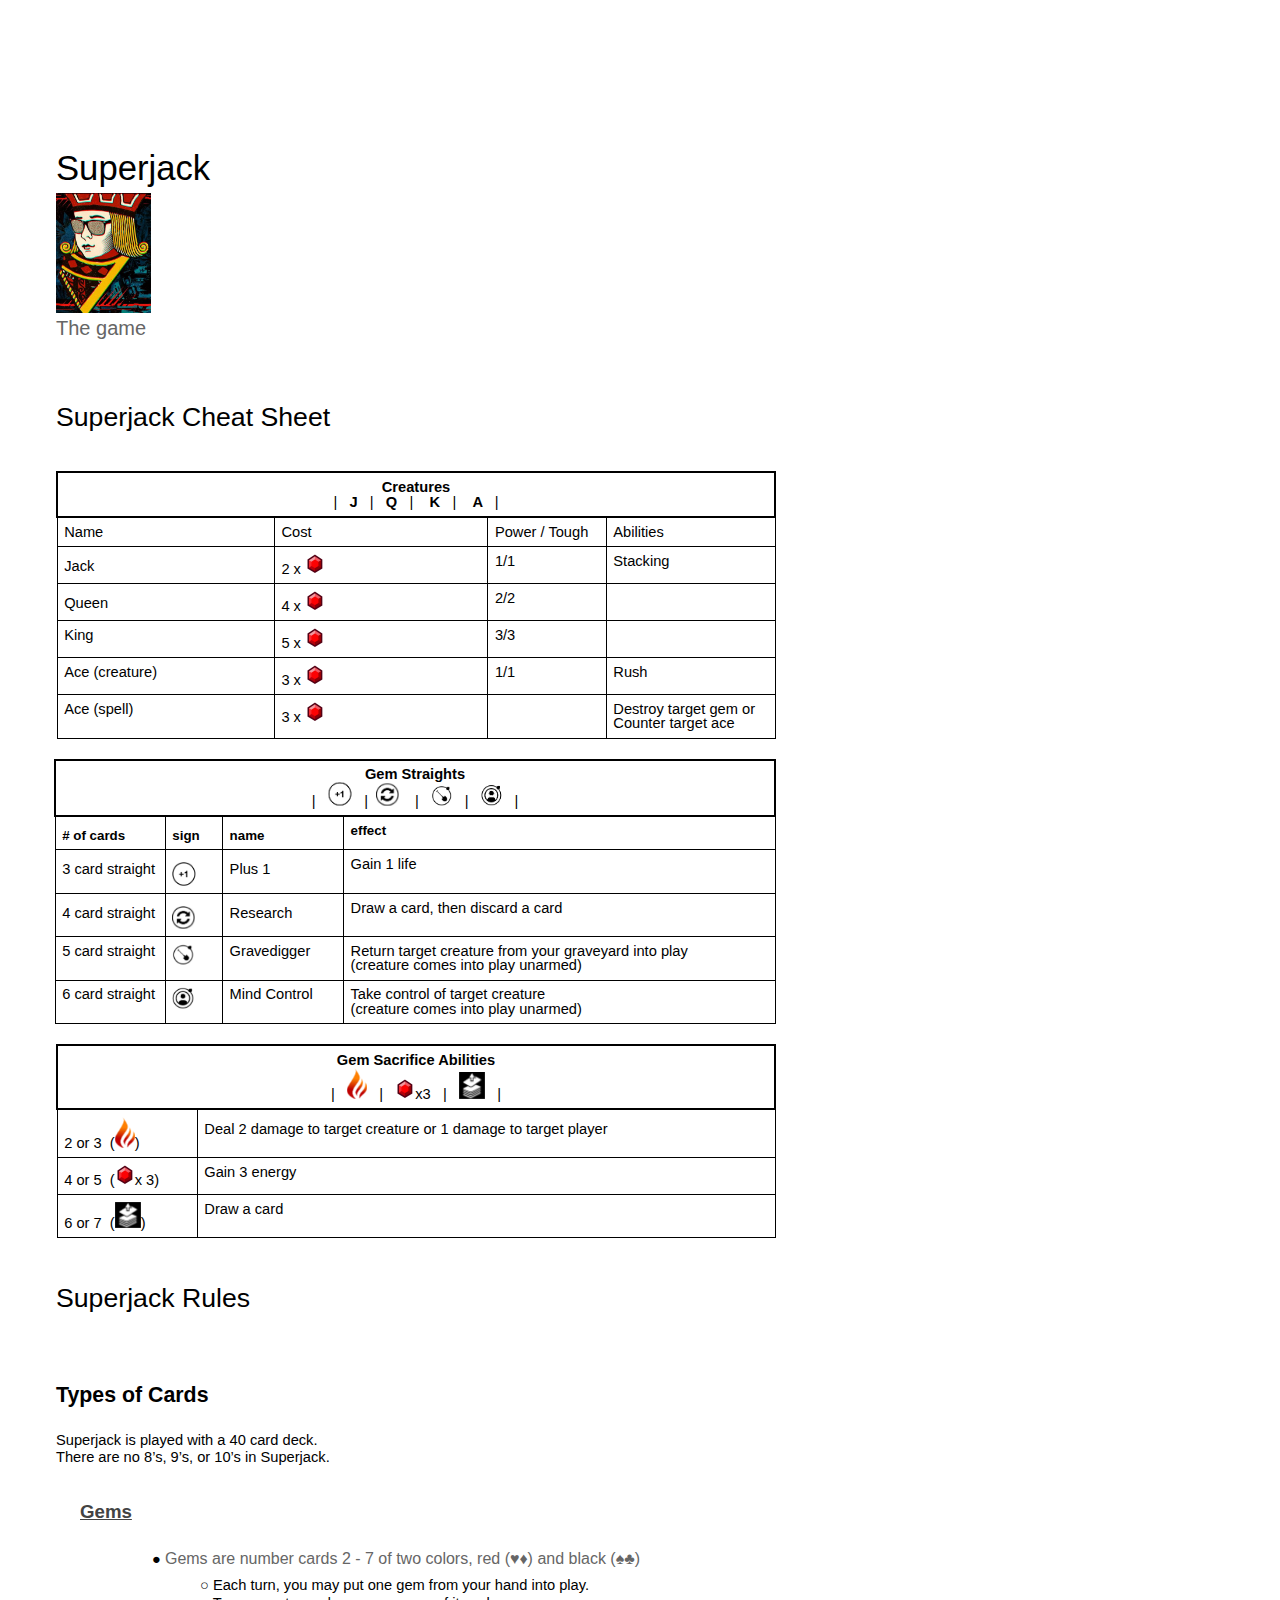
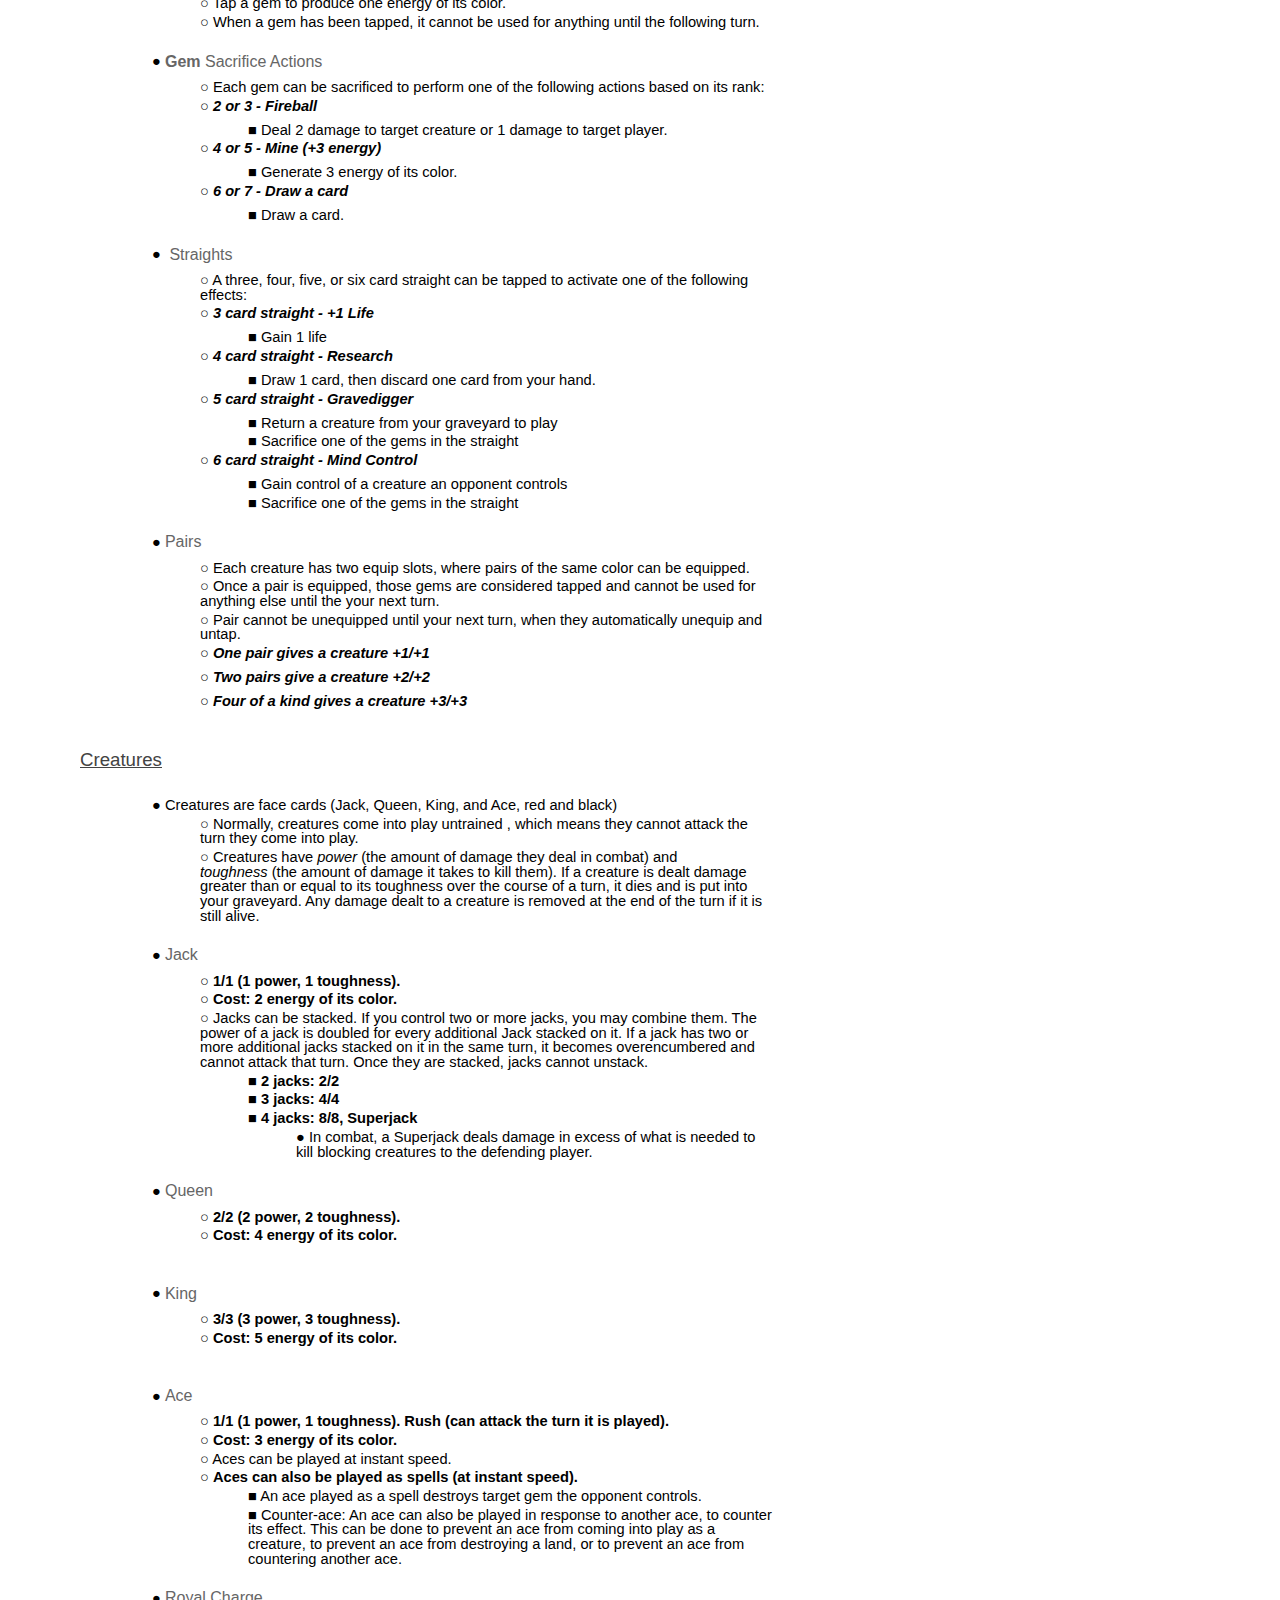
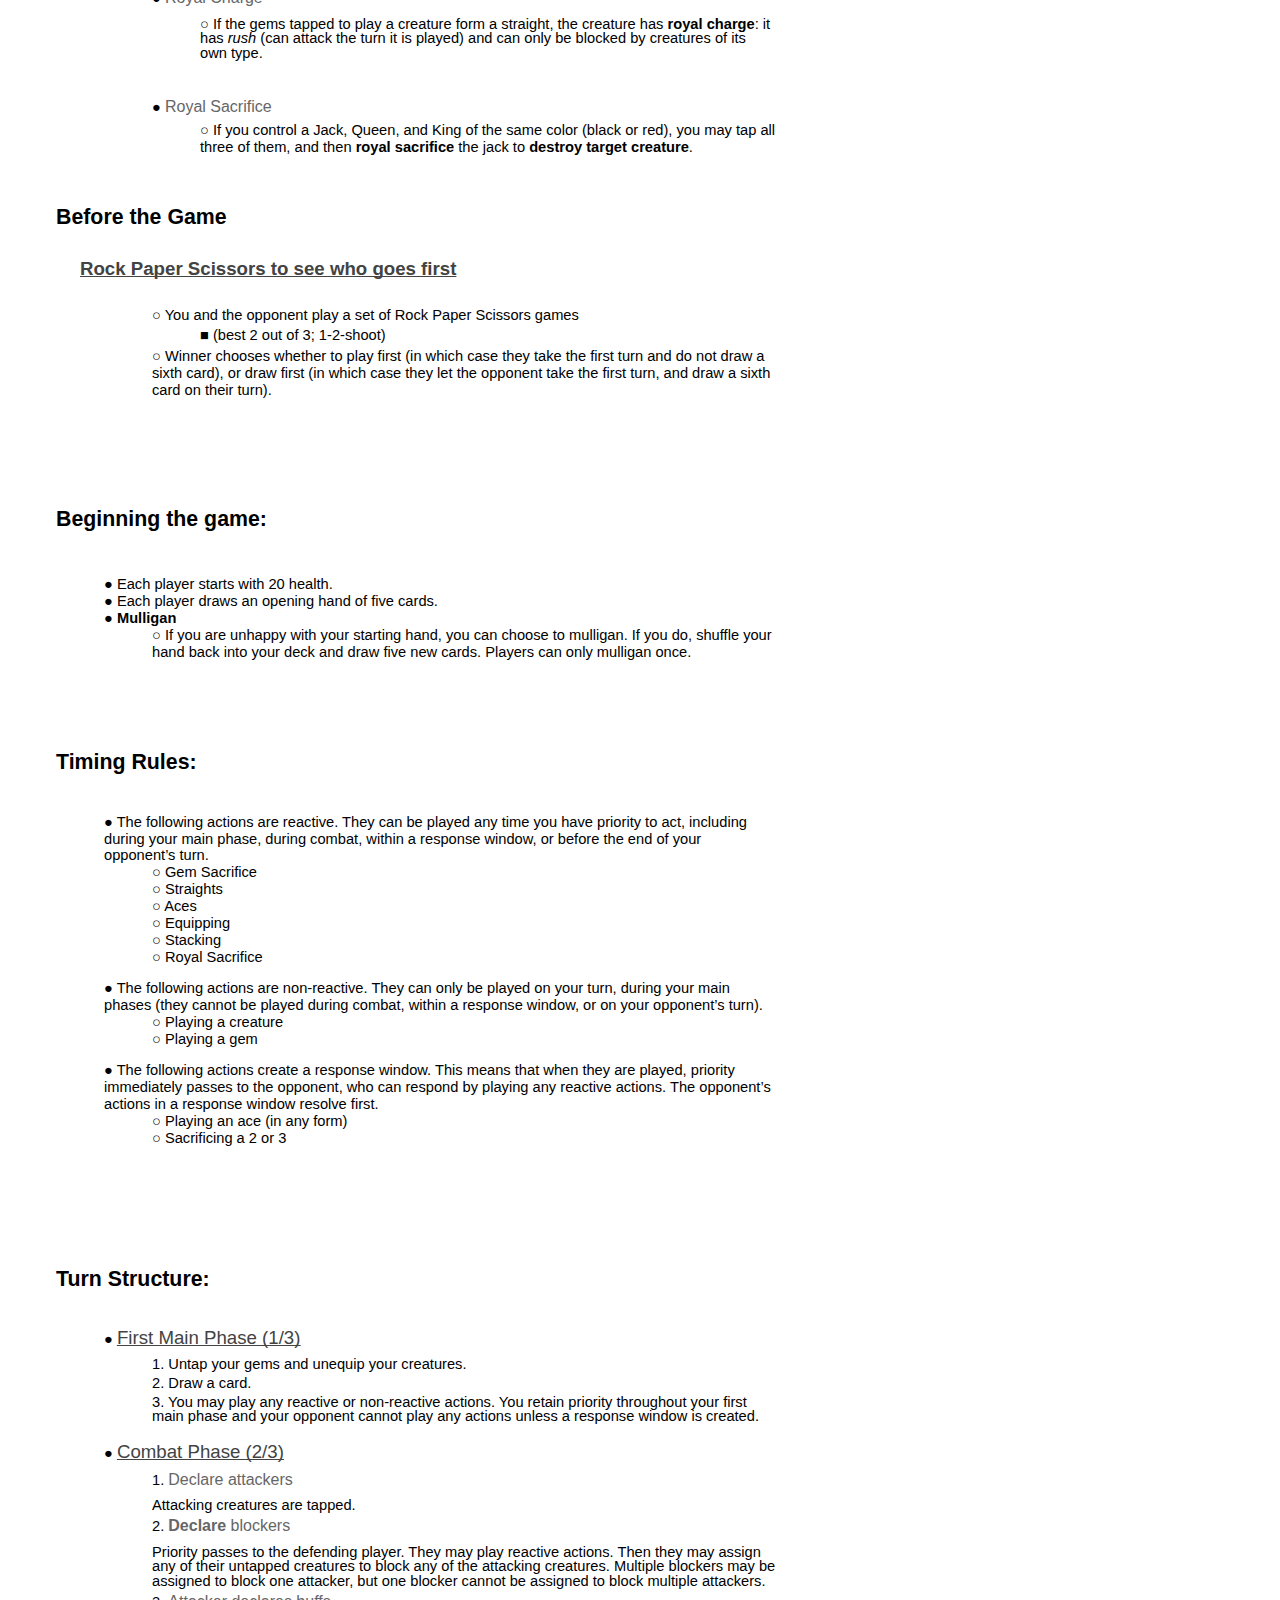
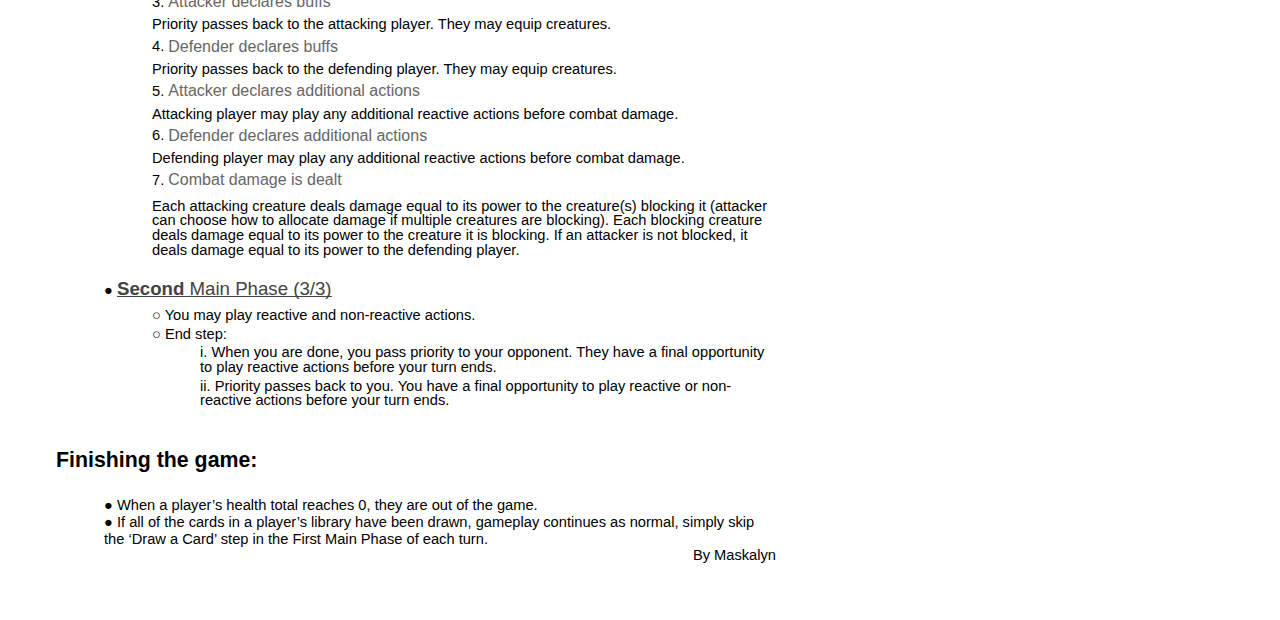
<file: Superjack.html>
<html><head><meta content="text/html; charset=UTF-8" http-equiv="content-type"><style type="text/css">ol.lst-kix_hbpmaupnjikh-2{list-style-type:none}ol.lst-kix_hbpmaupnjikh-3{list-style-type:none}.lst-kix_hbpmaupnjikh-4>li{counter-increment:lst-ctn-kix_hbpmaupnjikh-4}.lst-kix_7kx7r9oww732-8>li{counter-increment:lst-ctn-kix_7kx7r9oww732-8}ol.lst-kix_hbpmaupnjikh-4{list-style-type:none}ol.lst-kix_hbpmaupnjikh-5{list-style-type:none}ol.lst-kix_hbpmaupnjikh-6{list-style-type:none}ol.lst-kix_7kx7r9oww732-8.start{counter-reset:lst-ctn-kix_7kx7r9oww732-8 0}ul.lst-kix_s44v6wncs8hj-0{list-style-type:none}ol.lst-kix_hbpmaupnjikh-7{list-style-type:none}.lst-kix_8skbxjjlamx7-0>li:before{content:"\0025cf  "}.lst-kix_8skbxjjlamx7-1>li:before{content:"\0025cb  "}ol.lst-kix_hbpmaupnjikh-8{list-style-type:none}.lst-kix_8skbxjjlamx7-2>li:before{content:"\0025a0  "}.lst-kix_8skbxjjlamx7-3>li:before{content:"\0025cf  "}.lst-kix_8skbxjjlamx7-6>li:before{content:"\0025cf  "}.lst-kix_8skbxjjlamx7-5>li:before{content:"\0025a0  "}.lst-kix_8skbxjjlamx7-7>li:before{content:"\0025cb  "}.lst-kix_8skbxjjlamx7-4>li:before{content:"\0025cb  "}.lst-kix_8skbxjjlamx7-8>li:before{content:"\0025a0  "}ol.lst-kix_geeqm9i7smkv-2.start{counter-reset:lst-ctn-kix_geeqm9i7smkv-2 0}.lst-kix_adocz74f9b6-3>li:before{content:"\0025cf  "}ul.lst-kix_adocz74f9b6-6{list-style-type:none}ul.lst-kix_adocz74f9b6-7{list-style-type:none}.lst-kix_adocz74f9b6-2>li:before{content:"\0025a0  "}.lst-kix_adocz74f9b6-4>li:before{content:"\0025cb  "}ul.lst-kix_adocz74f9b6-8{list-style-type:none}ul.lst-kix_adocz74f9b6-2{list-style-type:none}ul.lst-kix_adocz74f9b6-3{list-style-type:none}ul.lst-kix_adocz74f9b6-4{list-style-type:none}ul.lst-kix_adocz74f9b6-5{list-style-type:none}ol.lst-kix_hbpmaupnjikh-3.start{counter-reset:lst-ctn-kix_hbpmaupnjikh-3 0}.lst-kix_adocz74f9b6-6>li:before{content:"\0025cf  "}.lst-kix_adocz74f9b6-5>li:before{content:"\0025a0  "}.lst-kix_geeqm9i7smkv-8>li{counter-increment:lst-ctn-kix_geeqm9i7smkv-8}ul.lst-kix_s44v6wncs8hj-3{list-style-type:none}ul.lst-kix_s44v6wncs8hj-4{list-style-type:none}ul.lst-kix_s44v6wncs8hj-1{list-style-type:none}.lst-kix_adocz74f9b6-0>li:before{content:"\0025cf  "}ul.lst-kix_adocz74f9b6-0{list-style-type:none}ul.lst-kix_s44v6wncs8hj-2{list-style-type:none}ul.lst-kix_adocz74f9b6-1{list-style-type:none}ul.lst-kix_s44v6wncs8hj-7{list-style-type:none}.lst-kix_adocz74f9b6-1>li:before{content:"\0025cb  "}ul.lst-kix_s44v6wncs8hj-8{list-style-type:none}ol.lst-kix_7kx7r9oww732-2.start{counter-reset:lst-ctn-kix_7kx7r9oww732-2 0}ul.lst-kix_s44v6wncs8hj-5{list-style-type:none}ul.lst-kix_s44v6wncs8hj-6{list-style-type:none}ul.lst-kix_qta968o7nmwf-6{list-style-type:none}ol.lst-kix_7kx7r9oww732-3.start{counter-reset:lst-ctn-kix_7kx7r9oww732-3 0}ul.lst-kix_qta968o7nmwf-7{list-style-type:none}ul.lst-kix_qta968o7nmwf-8{list-style-type:none}ul.lst-kix_lkxkz1go6w8-3{list-style-type:none}ul.lst-kix_p3s08ll71g6o-5{list-style-type:none}ul.lst-kix_qta968o7nmwf-2{list-style-type:none}ul.lst-kix_lkxkz1go6w8-4{list-style-type:none}.lst-kix_geeqm9i7smkv-4>li{counter-increment:lst-ctn-kix_geeqm9i7smkv-4}ul.lst-kix_p3s08ll71g6o-6{list-style-type:none}ul.lst-kix_qta968o7nmwf-3{list-style-type:none}ul.lst-kix_lkxkz1go6w8-5{list-style-type:none}ul.lst-kix_p3s08ll71g6o-3{list-style-type:none}ul.lst-kix_qta968o7nmwf-4{list-style-type:none}ul.lst-kix_lkxkz1go6w8-6{list-style-type:none}ul.lst-kix_p3s08ll71g6o-4{list-style-type:none}ul.lst-kix_qta968o7nmwf-5{list-style-type:none}ul.lst-kix_lkxkz1go6w8-7{list-style-type:none}ul.lst-kix_lkxkz1go6w8-8{list-style-type:none}ul.lst-kix_p3s08ll71g6o-7{list-style-type:none}ul.lst-kix_qta968o7nmwf-0{list-style-type:none}ul.lst-kix_p3s08ll71g6o-8{list-style-type:none}ul.lst-kix_qta968o7nmwf-1{list-style-type:none}.lst-kix_hbpmaupnjikh-6>li{counter-increment:lst-ctn-kix_hbpmaupnjikh-6}ul.lst-kix_p3s08ll71g6o-1{list-style-type:none}ul.lst-kix_lkxkz1go6w8-0{list-style-type:none}.lst-kix_hbpmaupnjikh-2>li{counter-increment:lst-ctn-kix_hbpmaupnjikh-2}ul.lst-kix_p3s08ll71g6o-2{list-style-type:none}ul.lst-kix_lkxkz1go6w8-1{list-style-type:none}ul.lst-kix_lkxkz1go6w8-2{list-style-type:none}ul.lst-kix_p3s08ll71g6o-0{list-style-type:none}.lst-kix_adocz74f9b6-7>li:before{content:"\0025cb  "}.lst-kix_adocz74f9b6-8>li:before{content:"\0025a0  "}.lst-kix_7kx7r9oww732-6>li{counter-increment:lst-ctn-kix_7kx7r9oww732-6}ol.lst-kix_hbpmaupnjikh-8.start{counter-reset:lst-ctn-kix_hbpmaupnjikh-8 0}.lst-kix_ptwjdsx4ecx5-7>li:before{content:"\0025cb  "}.lst-kix_ptwjdsx4ecx5-6>li:before{content:"\0025cf  "}.lst-kix_ptwjdsx4ecx5-8>li:before{content:"\0025a0  "}.lst-kix_caqy8zjx6f2d-2>li:before{content:"\0025a0  "}ol.lst-kix_hbpmaupnjikh-2.start{counter-reset:lst-ctn-kix_hbpmaupnjikh-2 0}.lst-kix_ptwjdsx4ecx5-0>li:before{content:"\0025cf  "}.lst-kix_7kx7r9oww732-2>li{counter-increment:lst-ctn-kix_7kx7r9oww732-2}.lst-kix_7kx7r9oww732-0>li:before{content:"" counter(lst-ctn-kix_7kx7r9oww732-0,decimal) ". "}.lst-kix_7kx7r9oww732-2>li:before{content:"" counter(lst-ctn-kix_7kx7r9oww732-2,lower-roman) ". "}.lst-kix_ptwjdsx4ecx5-4>li:before{content:"\0025cb  "}.lst-kix_caqy8zjx6f2d-0>li:before{content:"\0025cf  "}ol.lst-kix_geeqm9i7smkv-6.start{counter-reset:lst-ctn-kix_geeqm9i7smkv-6 0}.lst-kix_caqy8zjx6f2d-8>li:before{content:"\0025a0  "}ul.lst-kix_ptwjdsx4ecx5-4{list-style-type:none}.lst-kix_hbpmaupnjikh-7>li:before{content:"" counter(lst-ctn-kix_hbpmaupnjikh-7,lower-latin) ". "}ul.lst-kix_ptwjdsx4ecx5-5{list-style-type:none}.lst-kix_6ls53bxu4avb-4>li:before{content:"\0025cb  "}ul.lst-kix_ptwjdsx4ecx5-6{list-style-type:none}ul.lst-kix_ptwjdsx4ecx5-7{list-style-type:none}ul.lst-kix_ptwjdsx4ecx5-8{list-style-type:none}.lst-kix_6ls53bxu4avb-6>li:before{content:"\0025cf  "}.lst-kix_hbpmaupnjikh-3>li:before{content:"" counter(lst-ctn-kix_hbpmaupnjikh-3,decimal) ". "}.lst-kix_caqy8zjx6f2d-6>li:before{content:"\0025cf  "}.lst-kix_6ls53bxu4avb-8>li:before{content:"\0025a0  "}.lst-kix_ptwjdsx4ecx5-2>li:before{content:"\0025a0  "}.lst-kix_caqy8zjx6f2d-4>li:before{content:"\0025cb  "}.lst-kix_hbpmaupnjikh-5>li:before{content:"" counter(lst-ctn-kix_hbpmaupnjikh-5,lower-roman) ". "}.lst-kix_7kx7r9oww732-3>li{counter-increment:lst-ctn-kix_7kx7r9oww732-3}ol.lst-kix_hbpmaupnjikh-5.start{counter-reset:lst-ctn-kix_hbpmaupnjikh-5 0}.lst-kix_vkdq72c2264x-2>li:before{content:"\0025a0  "}.lst-kix_lkxkz1go6w8-2>li:before{content:"\0025a0  "}.lst-kix_vkdq72c2264x-0>li:before{content:"\0025cf  "}.lst-kix_vkdq72c2264x-4>li:before{content:"\0025cb  "}.lst-kix_lkxkz1go6w8-6>li:before{content:"\0025cf  "}.lst-kix_hbpmaupnjikh-1>li:before{content:"\0025cb  "}ul.lst-kix_ptwjdsx4ecx5-0{list-style-type:none}.lst-kix_lkxkz1go6w8-4>li:before{content:"\0025cb  "}ul.lst-kix_ptwjdsx4ecx5-1{list-style-type:none}ul.lst-kix_ptwjdsx4ecx5-2{list-style-type:none}ul.lst-kix_ptwjdsx4ecx5-3{list-style-type:none}.lst-kix_geeqm9i7smkv-2>li{counter-increment:lst-ctn-kix_geeqm9i7smkv-2}.lst-kix_vkdq72c2264x-8>li:before{content:"\0025a0  "}.lst-kix_6ls53bxu4avb-2>li:before{content:"\0025a0  "}.lst-kix_7kx7r9oww732-1>li{counter-increment:lst-ctn-kix_7kx7r9oww732-1}.lst-kix_vkdq72c2264x-6>li:before{content:"\0025cf  "}.lst-kix_6ls53bxu4avb-0>li:before{content:"\0025cf  "}.lst-kix_lkxkz1go6w8-0>li:before{content:"\0025cf  "}ol.lst-kix_geeqm9i7smkv-8.start{counter-reset:lst-ctn-kix_geeqm9i7smkv-8 0}.lst-kix_18ofw16sp44o-0>li:before{content:"\0025cf  "}.lst-kix_18ofw16sp44o-4>li:before{content:"\0025cb  "}ol.lst-kix_7kx7r9oww732-6.start{counter-reset:lst-ctn-kix_7kx7r9oww732-6 0}.lst-kix_18ofw16sp44o-2>li:before{content:"\0025a0  "}.lst-kix_18ofw16sp44o-6>li:before{content:"\0025cf  "}ol.lst-kix_7kx7r9oww732-7{list-style-type:none}ol.lst-kix_7kx7r9oww732-6{list-style-type:none}ol.lst-kix_7kx7r9oww732-8{list-style-type:none}.lst-kix_geeqm9i7smkv-3>li{counter-increment:lst-ctn-kix_geeqm9i7smkv-3}.lst-kix_lkxkz1go6w8-8>li:before{content:"\0025a0  "}ol.lst-kix_7kx7r9oww732-1{list-style-type:none}ol.lst-kix_7kx7r9oww732-0{list-style-type:none}ol.lst-kix_7kx7r9oww732-3{list-style-type:none}ol.lst-kix_7kx7r9oww732-2{list-style-type:none}ol.lst-kix_7kx7r9oww732-5{list-style-type:none}ol.lst-kix_7kx7r9oww732-4{list-style-type:none}.lst-kix_76r5cidaegf-1>li:before{content:"\0025cb  "}.lst-kix_18ofw16sp44o-8>li:before{content:"\0025a0  "}ol.lst-kix_geeqm9i7smkv-7.start{counter-reset:lst-ctn-kix_geeqm9i7smkv-7 0}.lst-kix_76r5cidaegf-7>li:before{content:"\0025cb  "}.lst-kix_7kx7r9oww732-6>li:before{content:"" counter(lst-ctn-kix_7kx7r9oww732-6,decimal) ". "}.lst-kix_7kx7r9oww732-4>li:before{content:"" counter(lst-ctn-kix_7kx7r9oww732-4,lower-latin) ". "}.lst-kix_7kx7r9oww732-8>li:before{content:"" counter(lst-ctn-kix_7kx7r9oww732-8,lower-roman) ". "}ol.lst-kix_hbpmaupnjikh-4.start{counter-reset:lst-ctn-kix_hbpmaupnjikh-4 0}.lst-kix_76r5cidaegf-5>li:before{content:"\0025a0  "}ol.lst-kix_7kx7r9oww732-7.start{counter-reset:lst-ctn-kix_7kx7r9oww732-7 0}.lst-kix_76r5cidaegf-3>li:before{content:"\0025cf  "}.lst-kix_s44v6wncs8hj-5>li:before{content:"\0025a0  "}.lst-kix_s44v6wncs8hj-4>li:before{content:"\0025cb  "}.lst-kix_s44v6wncs8hj-8>li:before{content:"\0025a0  "}.lst-kix_s44v6wncs8hj-7>li:before{content:"\0025cb  "}.lst-kix_geeqm9i7smkv-7>li{counter-increment:lst-ctn-kix_geeqm9i7smkv-7}.lst-kix_s44v6wncs8hj-6>li:before{content:"\0025cf  "}.lst-kix_s44v6wncs8hj-0>li:before{content:"\0025cf  "}.lst-kix_p3s08ll71g6o-1>li:before{content:"\0025cb  "}.lst-kix_s44v6wncs8hj-1>li:before{content:"\0025cb  "}.lst-kix_s44v6wncs8hj-2>li:before{content:"\0025a0  "}.lst-kix_p3s08ll71g6o-0>li:before{content:"\0025cf  "}.lst-kix_qta968o7nmwf-0>li:before{content:"\0025cf  "}.lst-kix_s44v6wncs8hj-3>li:before{content:"\0025cf  "}.lst-kix_geeqm9i7smkv-6>li:before{content:"" counter(lst-ctn-kix_geeqm9i7smkv-6,decimal) ". "}.lst-kix_qta968o7nmwf-2>li:before{content:"\0025a0  "}.lst-kix_geeqm9i7smkv-7>li:before{content:"" counter(lst-ctn-kix_geeqm9i7smkv-7,lower-latin) ". "}.lst-kix_qta968o7nmwf-1>li:before{content:"\0025cb  "}.lst-kix_qta968o7nmwf-5>li:before{content:"\0025a0  "}.lst-kix_hbpmaupnjikh-5>li{counter-increment:lst-ctn-kix_hbpmaupnjikh-5}.lst-kix_geeqm9i7smkv-8>li:before{content:"" counter(lst-ctn-kix_geeqm9i7smkv-8,lower-roman) ". "}.lst-kix_7kx7r9oww732-7>li{counter-increment:lst-ctn-kix_7kx7r9oww732-7}.lst-kix_qta968o7nmwf-4>li:before{content:"\0025cb  "}.lst-kix_hbpmaupnjikh-3>li{counter-increment:lst-ctn-kix_hbpmaupnjikh-3}.lst-kix_p3s08ll71g6o-2>li:before{content:"\0025a0  "}.lst-kix_qta968o7nmwf-3>li:before{content:"\0025cf  "}ol.lst-kix_geeqm9i7smkv-5.start{counter-reset:lst-ctn-kix_geeqm9i7smkv-5 0}.lst-kix_geeqm9i7smkv-5>li{counter-increment:lst-ctn-kix_geeqm9i7smkv-5}.lst-kix_p3s08ll71g6o-3>li:before{content:"\0025cf  "}.lst-kix_p3s08ll71g6o-4>li:before{content:"\0025cb  "}ol.lst-kix_7kx7r9oww732-5.start{counter-reset:lst-ctn-kix_7kx7r9oww732-5 0}ul.lst-kix_18ofw16sp44o-0{list-style-type:none}ul.lst-kix_18ofw16sp44o-2{list-style-type:none}.lst-kix_p3s08ll71g6o-5>li:before{content:"\0025a0  "}ul.lst-kix_18ofw16sp44o-1{list-style-type:none}ul.lst-kix_18ofw16sp44o-4{list-style-type:none}ol.lst-kix_hbpmaupnjikh-6.start{counter-reset:lst-ctn-kix_hbpmaupnjikh-6 0}ul.lst-kix_18ofw16sp44o-3{list-style-type:none}ul.lst-kix_18ofw16sp44o-6{list-style-type:none}.lst-kix_qta968o7nmwf-6>li:before{content:"\0025cf  "}.lst-kix_p3s08ll71g6o-7>li:before{content:"\0025cb  "}.lst-kix_p3s08ll71g6o-8>li:before{content:"\0025a0  "}ul.lst-kix_18ofw16sp44o-5{list-style-type:none}ul.lst-kix_18ofw16sp44o-8{list-style-type:none}ul.lst-kix_18ofw16sp44o-7{list-style-type:none}.lst-kix_qta968o7nmwf-8>li:before{content:"\0025a0  "}.lst-kix_p3s08ll71g6o-6>li:before{content:"\0025cf  "}.lst-kix_qta968o7nmwf-7>li:before{content:"\0025cb  "}ul.lst-kix_caqy8zjx6f2d-7{list-style-type:none}ul.lst-kix_caqy8zjx6f2d-8{list-style-type:none}ul.lst-kix_caqy8zjx6f2d-5{list-style-type:none}ul.lst-kix_caqy8zjx6f2d-6{list-style-type:none}ul.lst-kix_caqy8zjx6f2d-3{list-style-type:none}ul.lst-kix_caqy8zjx6f2d-4{list-style-type:none}ul.lst-kix_caqy8zjx6f2d-1{list-style-type:none}ul.lst-kix_caqy8zjx6f2d-2{list-style-type:none}ul.lst-kix_caqy8zjx6f2d-0{list-style-type:none}ol.lst-kix_hbpmaupnjikh-7.start{counter-reset:lst-ctn-kix_hbpmaupnjikh-7 0}ol.lst-kix_geeqm9i7smkv-7{list-style-type:none}ol.lst-kix_geeqm9i7smkv-6{list-style-type:none}ol.lst-kix_geeqm9i7smkv-8{list-style-type:none}.lst-kix_7kx7r9oww732-0>li{counter-increment:lst-ctn-kix_7kx7r9oww732-0}ul.lst-kix_vkdq72c2264x-5{list-style-type:none}ul.lst-kix_vkdq72c2264x-6{list-style-type:none}ul.lst-kix_vkdq72c2264x-7{list-style-type:none}ul.lst-kix_vkdq72c2264x-8{list-style-type:none}ul.lst-kix_vkdq72c2264x-1{list-style-type:none}ul.lst-kix_vkdq72c2264x-2{list-style-type:none}ol.lst-kix_geeqm9i7smkv-1{list-style-type:none}ul.lst-kix_vkdq72c2264x-3{list-style-type:none}ol.lst-kix_geeqm9i7smkv-0{list-style-type:none}ul.lst-kix_vkdq72c2264x-4{list-style-type:none}ol.lst-kix_geeqm9i7smkv-3{list-style-type:none}ol.lst-kix_geeqm9i7smkv-2{list-style-type:none}ol.lst-kix_geeqm9i7smkv-4.start{counter-reset:lst-ctn-kix_geeqm9i7smkv-4 0}ol.lst-kix_geeqm9i7smkv-5{list-style-type:none}ol.lst-kix_geeqm9i7smkv-4{list-style-type:none}ul.lst-kix_vkdq72c2264x-0{list-style-type:none}.lst-kix_geeqm9i7smkv-4>li:before{content:"" counter(lst-ctn-kix_geeqm9i7smkv-4,lower-latin) ". "}.lst-kix_geeqm9i7smkv-5>li:before{content:"" counter(lst-ctn-kix_geeqm9i7smkv-5,lower-roman) ". "}.lst-kix_geeqm9i7smkv-3>li:before{content:"" counter(lst-ctn-kix_geeqm9i7smkv-3,decimal) ". "}ul.lst-kix_hbpmaupnjikh-0{list-style-type:none}ul.lst-kix_hbpmaupnjikh-1{list-style-type:none}ol.lst-kix_7kx7r9oww732-4.start{counter-reset:lst-ctn-kix_7kx7r9oww732-4 0}.lst-kix_geeqm9i7smkv-0>li:before{content:"" counter(lst-ctn-kix_geeqm9i7smkv-0,decimal) ". "}.lst-kix_geeqm9i7smkv-1>li:before{content:"" counter(lst-ctn-kix_geeqm9i7smkv-1,lower-latin) ". "}.lst-kix_geeqm9i7smkv-2>li:before{content:"" counter(lst-ctn-kix_geeqm9i7smkv-2,lower-roman) ". "}ul.lst-kix_6ls53bxu4avb-2{list-style-type:none}ul.lst-kix_6ls53bxu4avb-3{list-style-type:none}.lst-kix_caqy8zjx6f2d-3>li:before{content:"\0025cf  "}ul.lst-kix_6ls53bxu4avb-0{list-style-type:none}ol.lst-kix_7kx7r9oww732-1.start{counter-reset:lst-ctn-kix_7kx7r9oww732-1 0}ol.lst-kix_geeqm9i7smkv-3.start{counter-reset:lst-ctn-kix_geeqm9i7smkv-3 0}ul.lst-kix_6ls53bxu4avb-1{list-style-type:none}.lst-kix_geeqm9i7smkv-1>li{counter-increment:lst-ctn-kix_geeqm9i7smkv-1}.lst-kix_ptwjdsx4ecx5-3>li:before{content:"\0025cf  "}.lst-kix_7kx7r9oww732-1>li:before{content:"" counter(lst-ctn-kix_7kx7r9oww732-1,lower-latin) ". "}.lst-kix_7kx7r9oww732-3>li:before{content:"" counter(lst-ctn-kix_7kx7r9oww732-3,decimal) ". "}.lst-kix_ptwjdsx4ecx5-5>li:before{content:"\0025a0  "}.lst-kix_hbpmaupnjikh-8>li:before{content:"" counter(lst-ctn-kix_hbpmaupnjikh-8,lower-roman) ". "}.lst-kix_caqy8zjx6f2d-1>li:before{content:"\0025cb  "}.lst-kix_hbpmaupnjikh-6>li:before{content:"" counter(lst-ctn-kix_hbpmaupnjikh-6,decimal) ". "}.lst-kix_6ls53bxu4avb-5>li:before{content:"\0025a0  "}ul.lst-kix_8skbxjjlamx7-8{list-style-type:none}.lst-kix_76r5cidaegf-8>li:before{content:"\0025a0  "}.lst-kix_caqy8zjx6f2d-7>li:before{content:"\0025cb  "}ul.lst-kix_8skbxjjlamx7-2{list-style-type:none}ul.lst-kix_8skbxjjlamx7-3{list-style-type:none}.lst-kix_hbpmaupnjikh-4>li:before{content:"" counter(lst-ctn-kix_hbpmaupnjikh-4,lower-latin) ". "}ul.lst-kix_8skbxjjlamx7-0{list-style-type:none}ul.lst-kix_8skbxjjlamx7-1{list-style-type:none}ul.lst-kix_8skbxjjlamx7-6{list-style-type:none}.lst-kix_ptwjdsx4ecx5-1>li:before{content:"\0025cb  "}ul.lst-kix_8skbxjjlamx7-7{list-style-type:none}ul.lst-kix_8skbxjjlamx7-4{list-style-type:none}.lst-kix_caqy8zjx6f2d-5>li:before{content:"\0025a0  "}.lst-kix_6ls53bxu4avb-7>li:before{content:"\0025cb  "}ul.lst-kix_8skbxjjlamx7-5{list-style-type:none}.lst-kix_lkxkz1go6w8-1>li:before{content:"\0025cb  "}.lst-kix_hbpmaupnjikh-0>li:before{content:"\0025cf  "}.lst-kix_geeqm9i7smkv-0>li{counter-increment:lst-ctn-kix_geeqm9i7smkv-0}.lst-kix_lkxkz1go6w8-3>li:before{content:"\0025cf  "}.lst-kix_vkdq72c2264x-1>li:before{content:"\0025cb  "}.lst-kix_vkdq72c2264x-5>li:before{content:"\0025a0  "}.lst-kix_hbpmaupnjikh-8>li{counter-increment:lst-ctn-kix_hbpmaupnjikh-8}.lst-kix_lkxkz1go6w8-5>li:before{content:"\0025a0  "}.lst-kix_hbpmaupnjikh-2>li:before{content:"" counter(lst-ctn-kix_hbpmaupnjikh-2,lower-roman) ". "}.lst-kix_7kx7r9oww732-4>li{counter-increment:lst-ctn-kix_7kx7r9oww732-4}.lst-kix_6ls53bxu4avb-3>li:before{content:"\0025cf  "}.lst-kix_vkdq72c2264x-3>li:before{content:"\0025cf  "}ul.lst-kix_6ls53bxu4avb-6{list-style-type:none}.lst-kix_6ls53bxu4avb-1>li:before{content:"\0025cb  "}ul.lst-kix_6ls53bxu4avb-7{list-style-type:none}ul.lst-kix_6ls53bxu4avb-4{list-style-type:none}ul.lst-kix_6ls53bxu4avb-5{list-style-type:none}.lst-kix_vkdq72c2264x-7>li:before{content:"\0025cb  "}ul.lst-kix_6ls53bxu4avb-8{list-style-type:none}.lst-kix_hbpmaupnjikh-7>li{counter-increment:lst-ctn-kix_hbpmaupnjikh-7}ol.lst-kix_geeqm9i7smkv-1.start{counter-reset:lst-ctn-kix_geeqm9i7smkv-1 0}.lst-kix_7kx7r9oww732-5>li{counter-increment:lst-ctn-kix_7kx7r9oww732-5}.lst-kix_18ofw16sp44o-3>li:before{content:"\0025cf  "}.lst-kix_lkxkz1go6w8-7>li:before{content:"\0025cb  "}.lst-kix_18ofw16sp44o-1>li:before{content:"\0025cb  "}.lst-kix_18ofw16sp44o-5>li:before{content:"\0025a0  "}ul.lst-kix_76r5cidaegf-6{list-style-type:none}ul.lst-kix_76r5cidaegf-7{list-style-type:none}ul.lst-kix_76r5cidaegf-8{list-style-type:none}.lst-kix_76r5cidaegf-0>li:before{content:"\0025cf  "}ul.lst-kix_76r5cidaegf-2{list-style-type:none}.lst-kix_geeqm9i7smkv-6>li{counter-increment:lst-ctn-kix_geeqm9i7smkv-6}ul.lst-kix_76r5cidaegf-3{list-style-type:none}ul.lst-kix_76r5cidaegf-4{list-style-type:none}ul.lst-kix_76r5cidaegf-5{list-style-type:none}.lst-kix_18ofw16sp44o-7>li:before{content:"\0025cb  "}ul.lst-kix_76r5cidaegf-0{list-style-type:none}ul.lst-kix_76r5cidaegf-1{list-style-type:none}ol.lst-kix_7kx7r9oww732-0.start{counter-reset:lst-ctn-kix_7kx7r9oww732-0 0}.lst-kix_7kx7r9oww732-5>li:before{content:"" counter(lst-ctn-kix_7kx7r9oww732-5,lower-roman) ". "}.lst-kix_7kx7r9oww732-7>li:before{content:"" counter(lst-ctn-kix_7kx7r9oww732-7,lower-latin) ". "}.lst-kix_76r5cidaegf-6>li:before{content:"\0025cf  "}ol.lst-kix_geeqm9i7smkv-0.start{counter-reset:lst-ctn-kix_geeqm9i7smkv-0 0}.lst-kix_76r5cidaegf-2>li:before{content:"\0025a0  "}.lst-kix_76r5cidaegf-4>li:before{content:"\0025cb  "}ol{margin:0;padding:0}table td,table th{padding:0}.c21{border-right-style:solid;padding:5pt 5pt 5pt 5pt;border-bottom-color:#000000;border-top-width:1.5pt;border-right-width:1.5pt;border-left-color:#000000;vertical-align:top;border-right-color:#000000;border-left-width:1.5pt;border-top-style:solid;border-left-style:solid;border-bottom-width:1.5pt;width:440.2pt;border-top-color:#000000;border-bottom-style:solid}.c77{border-right-style:solid;padding:5pt 5pt 5pt 5pt;border-bottom-color:#000000;border-top-width:1.5pt;border-right-width:1.5pt;border-left-color:#000000;vertical-align:top;border-right-color:#000000;border-left-width:1.5pt;border-top-style:solid;border-left-style:solid;border-bottom-width:1.5pt;width:540pt;border-top-color:#000000;border-bottom-style:solid}.c30{border-right-style:solid;padding:5pt 5pt 5pt 5pt;border-bottom-color:#000000;border-top-width:1pt;border-right-width:1pt;border-left-color:#000000;vertical-align:top;border-right-color:#000000;border-left-width:1pt;border-top-style:solid;border-left-style:solid;border-bottom-width:1pt;width:76.5pt;border-top-color:#000000;border-bottom-style:solid}.c64{border-right-style:solid;padding:5pt 5pt 5pt 5pt;border-bottom-color:#000000;border-top-width:1.5pt;border-right-width:1pt;border-left-color:#000000;vertical-align:top;border-right-color:#000000;border-left-width:1pt;border-top-style:solid;border-left-style:solid;border-bottom-width:1pt;width:84pt;border-top-color:#000000;border-bottom-style:solid}.c45{border-right-style:solid;padding:5pt 5pt 5pt 5pt;border-bottom-color:#000000;border-top-width:1pt;border-right-width:1pt;border-left-color:#000000;vertical-align:top;border-right-color:#000000;border-left-width:1pt;border-top-style:solid;border-left-style:solid;border-bottom-width:1pt;width:125.2pt;border-top-color:#000000;border-bottom-style:solid}.c10{border-right-style:solid;padding:5pt 5pt 5pt 5pt;border-bottom-color:#000000;border-top-width:1pt;border-right-width:1pt;border-left-color:#000000;vertical-align:top;border-right-color:#000000;border-left-width:1pt;border-top-style:solid;border-left-style:solid;border-bottom-width:1pt;width:33.8pt;border-top-color:#000000;border-bottom-style:solid}.c48{border-right-style:solid;padding:5pt 5pt 5pt 5pt;border-bottom-color:#000000;border-top-width:1pt;border-right-width:1pt;border-left-color:#000000;vertical-align:top;border-right-color:#000000;border-left-width:1pt;border-top-style:solid;border-left-style:solid;border-bottom-width:1pt;width:97.5pt;border-top-color:#000000;border-bottom-style:solid}.c15{border-right-style:solid;padding:5pt 5pt 5pt 5pt;border-bottom-color:#000000;border-top-width:1pt;border-right-width:1pt;border-left-color:#000000;vertical-align:top;border-right-color:#000000;border-left-width:1pt;border-top-style:solid;border-left-style:solid;border-bottom-width:1pt;width:82.5pt;border-top-color:#000000;border-bottom-style:solid}.c62{border-right-style:solid;padding:5pt 5pt 5pt 5pt;border-bottom-color:#000000;border-top-width:1.5pt;border-right-width:1.5pt;border-left-color:#000000;vertical-align:top;border-right-color:#000000;border-left-width:1.5pt;border-top-style:solid;border-left-style:solid;border-bottom-width:1.5pt;width:537.8pt;border-top-color:#000000;border-bottom-style:solid}.c52{border-right-style:solid;padding:5pt 5pt 5pt 5pt;border-bottom-color:#000000;border-top-width:1pt;border-right-width:1pt;border-left-color:#000000;vertical-align:top;border-right-color:#000000;border-left-width:1pt;border-top-style:solid;border-left-style:solid;border-bottom-width:1pt;width:440.2pt;border-top-color:#000000;border-bottom-style:solid}.c75{border-right-style:solid;padding:5pt 5pt 5pt 5pt;border-bottom-color:#000000;border-top-width:1.5pt;border-right-width:1.5pt;border-left-color:#000000;vertical-align:top;border-right-color:#000000;border-left-width:1.5pt;border-top-style:solid;border-left-style:solid;border-bottom-width:1.5pt;width:33.8pt;border-top-color:#000000;border-bottom-style:solid}.c24{border-right-style:solid;padding:5pt 5pt 5pt 5pt;border-bottom-color:#000000;border-top-width:1.5pt;border-right-width:1.5pt;border-left-color:#000000;vertical-align:top;border-right-color:#000000;border-left-width:1.5pt;border-top-style:solid;border-left-style:solid;border-bottom-width:1.5pt;width:347.2pt;border-top-color:#000000;border-bottom-style:solid}.c53{border-right-style:solid;padding:5pt 5pt 5pt 5pt;border-bottom-color:#000000;border-top-width:1.5pt;border-right-width:1pt;border-left-color:#000000;vertical-align:top;border-right-color:#000000;border-left-width:1pt;border-top-style:solid;border-left-style:solid;border-bottom-width:1pt;width:125.2pt;border-top-color:#000000;border-bottom-style:solid}.c66{border-right-style:solid;padding:5pt 5pt 5pt 5pt;border-bottom-color:#000000;border-top-width:1.5pt;border-right-width:1pt;border-left-color:#000000;vertical-align:top;border-right-color:#000000;border-left-width:1pt;border-top-style:solid;border-left-style:solid;border-bottom-width:1pt;width:347.2pt;border-top-color:#000000;border-bottom-style:solid}.c18{border-right-style:solid;padding:5pt 5pt 5pt 5pt;border-bottom-color:#000000;border-top-width:1pt;border-right-width:1pt;border-left-color:#000000;vertical-align:top;border-right-color:#000000;border-left-width:1pt;border-top-style:solid;border-left-style:solid;border-bottom-width:1pt;width:84pt;border-top-color:#000000;border-bottom-style:solid}.c58{border-right-style:solid;padding:5pt 5pt 5pt 5pt;border-bottom-color:#000000;border-top-width:1.5pt;border-right-width:1pt;border-left-color:#000000;vertical-align:top;border-right-color:#000000;border-left-width:1pt;border-top-style:solid;border-left-style:solid;border-bottom-width:1pt;width:440.2pt;border-top-color:#000000;border-bottom-style:solid}.c29{border-right-style:solid;padding:5pt 5pt 5pt 5pt;border-bottom-color:#000000;border-top-width:1.5pt;border-right-width:1.5pt;border-left-color:#000000;vertical-align:top;border-right-color:#000000;border-left-width:1.5pt;border-top-style:solid;border-left-style:solid;border-bottom-width:1.5pt;width:125.2pt;border-top-color:#000000;border-bottom-style:solid}.c59{border-right-style:solid;padding:5pt 5pt 5pt 5pt;border-bottom-color:#000000;border-top-width:1.5pt;border-right-width:1pt;border-left-color:#000000;vertical-align:top;border-right-color:#000000;border-left-width:1pt;border-top-style:solid;border-left-style:solid;border-bottom-width:1pt;width:165.4pt;border-top-color:#000000;border-bottom-style:solid}.c69{border-right-style:solid;padding:5pt 5pt 5pt 5pt;border-bottom-color:#000000;border-top-width:1.5pt;border-right-width:1pt;border-left-color:#000000;vertical-align:top;border-right-color:#000000;border-left-width:1pt;border-top-style:solid;border-left-style:solid;border-bottom-width:1pt;width:97.5pt;border-top-color:#000000;border-bottom-style:solid}.c80{border-right-style:solid;padding:5pt 5pt 5pt 5pt;border-bottom-color:#000000;border-top-width:1.5pt;border-right-width:1.5pt;border-left-color:#000000;vertical-align:top;border-right-color:#000000;border-left-width:1.5pt;border-top-style:solid;border-left-style:solid;border-bottom-width:1.5pt;width:84pt;border-top-color:#000000;border-bottom-style:solid}.c71{border-right-style:solid;padding:5pt 5pt 5pt 5pt;border-bottom-color:#000000;border-top-width:1.5pt;border-right-width:1pt;border-left-color:#000000;vertical-align:top;border-right-color:#000000;border-left-width:1pt;border-top-style:solid;border-left-style:solid;border-bottom-width:1pt;width:33.8pt;border-top-color:#000000;border-bottom-style:solid}.c43{border-right-style:solid;padding:5pt 5pt 5pt 5pt;border-bottom-color:#000000;border-top-width:1pt;border-right-width:1pt;border-left-color:#000000;vertical-align:top;border-right-color:#000000;border-left-width:1pt;border-top-style:solid;border-left-style:solid;border-bottom-width:1pt;width:347.2pt;border-top-color:#000000;border-bottom-style:solid}.c16{border-right-style:solid;padding:5pt 5pt 5pt 5pt;border-bottom-color:#000000;border-top-width:1.5pt;border-right-width:1pt;border-left-color:#000000;vertical-align:top;border-right-color:#000000;border-left-width:1pt;border-top-style:solid;border-left-style:solid;border-bottom-width:1pt;width:82.5pt;border-top-color:#000000;border-bottom-style:solid}.c50{border-right-style:solid;padding:5pt 5pt 5pt 5pt;border-bottom-color:#000000;border-top-width:1.5pt;border-right-width:1.5pt;border-left-color:#000000;vertical-align:top;border-right-color:#000000;border-left-width:1.5pt;border-top-style:solid;border-left-style:solid;border-bottom-width:1.5pt;width:82.5pt;border-top-color:#000000;border-bottom-style:solid}.c8{border-right-style:solid;padding:5pt 5pt 5pt 5pt;border-bottom-color:#000000;border-top-width:1pt;border-right-width:1pt;border-left-color:#000000;vertical-align:top;border-right-color:#000000;border-left-width:1pt;border-top-style:solid;border-left-style:solid;border-bottom-width:1pt;width:165.4pt;border-top-color:#000000;border-bottom-style:solid}.c28{border-right-style:solid;padding:5pt 5pt 5pt 5pt;border-bottom-color:#000000;border-top-width:1.5pt;border-right-width:1.5pt;border-left-color:#000000;vertical-align:top;border-right-color:#000000;border-left-width:1.5pt;border-top-style:solid;border-left-style:solid;border-bottom-width:1.5pt;width:165.4pt;border-top-color:#000000;border-bottom-style:solid}.c65{border-right-style:solid;padding:5pt 5pt 5pt 5pt;border-bottom-color:#000000;border-top-width:1.5pt;border-right-width:1pt;border-left-color:#000000;vertical-align:top;border-right-color:#000000;border-left-width:1pt;border-top-style:solid;border-left-style:solid;border-bottom-width:1pt;width:76.5pt;border-top-color:#000000;border-bottom-style:solid}.c22{margin-left:108pt;padding-top:3pt;padding-left:0pt;padding-bottom:4pt;line-height:1.0;page-break-after:avoid;orphans:2;widows:2;text-align:left}.c36{margin-left:72pt;padding-top:14pt;padding-left:0pt;padding-bottom:4pt;line-height:1.15;page-break-after:avoid;orphans:2;widows:2;text-align:left}.c20{margin-left:72pt;padding-top:3pt;padding-left:0pt;padding-bottom:4pt;line-height:1.0;page-break-after:avoid;orphans:2;widows:2;text-align:left}.c54{margin-left:36pt;padding-top:3pt;padding-bottom:4pt;line-height:1.0;page-break-after:avoid;orphans:2;widows:2;text-align:left}.c13{margin-left:36pt;padding-top:0pt;padding-left:0pt;padding-bottom:0pt;line-height:1.15;orphans:2;widows:2;text-align:left}.c40{margin-left:18pt;padding-top:4pt;padding-left:18pt;padding-bottom:0pt;line-height:1.15;orphans:2;widows:2;text-align:left}.c0{margin-left:108pt;padding-top:3pt;padding-left:0pt;padding-bottom:0pt;line-height:1.0;orphans:2;widows:2;text-align:left}.c70{margin-left:18pt;padding-top:3pt;padding-bottom:4pt;line-height:1.0;page-break-after:avoid;orphans:2;widows:2;text-align:left}.c12{margin-left:72pt;padding-top:3pt;padding-left:0pt;padding-bottom:0pt;line-height:1.0;orphans:2;widows:2;text-align:left}.c19{-webkit-text-decoration-skip:none;color:#434343;text-decoration:underline;vertical-align:baseline;text-decoration-skip-ink:none;font-size:14pt;font-family:"Arial";font-style:normal}.c37{margin-left:72pt;padding-top:4pt;padding-left:0pt;padding-bottom:0pt;line-height:1.0;orphans:2;widows:2;text-align:left}.c73{margin-left:18pt;padding-top:4pt;padding-bottom:4pt;line-height:1.0;page-break-after:avoid;orphans:2;widows:2;text-align:left}.c72{margin-left:36pt;padding-top:10pt;padding-bottom:4pt;line-height:1.0;page-break-after:avoid;orphans:2;widows:2;text-align:left}.c56{padding-top:4pt;padding-bottom:6pt;line-height:1.0;page-break-after:avoid;orphans:2;widows:2;text-align:left}.c57{padding-top:0pt;padding-bottom:16pt;line-height:1.15;page-break-after:avoid;orphans:2;widows:2;text-align:center}.c31{padding-top:20pt;padding-bottom:6pt;line-height:1.15;page-break-after:avoid;orphans:2;widows:2;text-align:left}.c3{padding-top:10pt;padding-bottom:6pt;line-height:1.0;page-break-after:avoid;orphans:2;widows:2;text-align:left}.c17{padding-top:0pt;padding-bottom:3pt;line-height:1.15;page-break-after:avoid;orphans:2;widows:2;text-align:center}.c26{padding-top:10pt;padding-bottom:0pt;line-height:1.0;orphans:2;widows:2;text-align:left;height:11pt}.c33{padding-top:3pt;padding-bottom:0pt;line-height:1.0;orphans:2;widows:2;text-align:left;height:11pt}.c7{padding-top:0pt;padding-bottom:0pt;line-height:1.15;orphans:2;widows:2;text-align:left;height:11pt}.c42{margin-left:144pt;padding-top:3pt;padding-bottom:0pt;line-height:1.0;orphans:2;widows:2;text-align:left}.c49{color:#000000;text-decoration:none;vertical-align:baseline;font-size:16pt;font-family:"Arial";font-style:normal}.c4{color:#000000;text-decoration:none;vertical-align:baseline;font-size:11pt;font-family:"Arial";font-style:normal}.c11{color:#000000;text-decoration:none;vertical-align:baseline;font-size:10pt;font-family:"Arial";font-style:normal}.c81{padding-top:4pt;padding-bottom:0pt;line-height:1.15;orphans:2;widows:2;text-align:left}.c14{color:#000000;text-decoration:none;vertical-align:baseline;font-size:11pt;font-family:"Arial";font-style:italic}.c63{color:#000000;text-decoration:none;vertical-align:baseline;font-size:20pt;font-family:"Arial";font-style:normal}.c32{padding-top:0pt;padding-bottom:0pt;line-height:1.15;orphans:2;widows:2;text-align:left}.c34{color:#000000;text-decoration:none;vertical-align:baseline;font-size:26pt;font-family:"Arial";font-style:normal}.c79{padding-top:0pt;padding-bottom:0pt;line-height:1.15;orphans:2;widows:2;text-align:right}.c25{color:#666666;text-decoration:none;vertical-align:baseline;font-size:12pt;font-family:"Arial";font-style:normal}.c39{padding-top:4pt;padding-bottom:0pt;line-height:1.0;orphans:2;widows:2;text-align:left}.c44{padding-top:3pt;padding-bottom:0pt;line-height:1.0;orphans:2;widows:2;text-align:left}.c67{color:#666666;text-decoration:none;vertical-align:baseline;font-size:15pt;font-family:"Arial";font-style:normal}.c2{padding-top:0pt;padding-bottom:0pt;line-height:1.0;text-align:left;height:11pt}.c68{margin-left:-1.5pt;border-spacing:0;border-collapse:collapse;margin-right:auto}.c23{padding-top:0pt;padding-bottom:0pt;line-height:1.0;text-align:center}.c9{padding-top:0pt;padding-bottom:0pt;line-height:1.0;text-align:left}.c61{border-spacing:0;border-collapse:collapse;margin-right:auto}.c51{background-color:#ffffff;max-width:540pt;padding:36pt 36pt 36pt 36pt}.c5{padding:0;margin:0}.c74{margin-left:18pt;padding-left:18pt}.c46{height:11pt}.c27{height:0pt}.c78{height:39pt}.c41{padding-left:0pt}.c38{margin-left:72pt}.c47{margin-left:108pt}.c60{height:21pt}.c6{font-weight:400}.c55{font-style:italic}.c1{font-weight:700}.c35{height:16pt}.c76{margin-left:180pt}.title{padding-top:0pt;color:#000000;font-size:26pt;padding-bottom:3pt;font-family:"Arial";line-height:1.15;page-break-after:avoid;orphans:2;widows:2;text-align:left}.subtitle{padding-top:0pt;color:#666666;font-size:15pt;padding-bottom:16pt;font-family:"Arial";line-height:1.15;page-break-after:avoid;orphans:2;widows:2;text-align:left}li{color:#000000;font-size:11pt;font-family:"Arial"}p{margin:0;color:#000000;font-size:11pt;font-family:"Arial"}h1{padding-top:20pt;color:#000000;font-size:20pt;padding-bottom:6pt;font-family:"Arial";line-height:1.15;page-break-after:avoid;orphans:2;widows:2;text-align:left}h2{padding-top:4pt;color:#000000;font-weight:700;font-size:16pt;padding-bottom:6pt;font-family:"Arial";line-height:1.0;page-break-after:avoid;orphans:2;widows:2;text-align:left}h3{padding-top:3pt;-webkit-text-decoration-skip:none;color:#434343;text-decoration:underline;font-size:14pt;padding-bottom:4pt;line-height:1.0;page-break-after:avoid;text-decoration-skip-ink:none;font-family:"Arial";orphans:2;widows:2;text-align:left}h4{padding-top:14pt;color:#666666;font-size:12pt;padding-bottom:4pt;font-family:"Arial";line-height:1.15;page-break-after:avoid;orphans:2;widows:2;text-align:left}h5{padding-top:3pt;color:#000000;font-weight:700;font-size:11pt;padding-bottom:4pt;font-family:"Arial";line-height:1.0;page-break-after:avoid;font-style:italic;orphans:2;widows:2;text-align:left}h6{padding-top:12pt;color:#666666;font-size:11pt;padding-bottom:4pt;font-family:"Arial";line-height:1.15;page-break-after:avoid;font-style:italic;orphans:2;widows:2;text-align:left}</style></head><body class="c51"><p class="c17 c46 title" id="h.xtpqunhtwmof"><span class="c34 c6"></span></p><p class="c17 c46 title" id="h.irs3k42amoe1"><span class="c34 c6"></span></p><p class="c17 c46 title" id="h.jl8iqgmgc3b4"><span class="c34 c6"></span></p><p class="c17 c46 title" id="h.qkant6lzrzsw"><span class="c6 c34"></span></p><p class="c17 c46 title" id="h.hki92huh5fxy"><span class="c34 c6"></span></p><p class="c17 title" id="h.mo67ykb6388v"><span class="c34 c6">Superjack</span></p><p class="c17 title" id="h.cqycrfkxn72"><span style="overflow: hidden; display: inline-block; margin: 0.00px 0.00px; border: 0.00px solid #000000; transform: rotate(0.00rad) translateZ(0px); -webkit-transform: rotate(0.00rad) translateZ(0px); width: 94.52px; height: 119.50px;"><img alt="" src="images/image5.png" style="width: 210.64px; height: 119.50px; margin-left: -15.19px; margin-top: 0.00px; transform: rotate(0.00rad) translateZ(0px); -webkit-transform: rotate(0.00rad) translateZ(0px);" title=""></span></p><p class="c57 subtitle" id="h.2bavctqouy9s"><span>The game</span><hr style="page-break-before:always;display:none;"></p><p class="c39 c46"><span class="c4 c6"></span></p><h1 class="c56" id="h.d9nfmbwlf0o8"><span class="c63 c6">Superjack Cheat Sheet</span></h1><p class="c7"><span class="c4 c6"></span></p><a id="t.03d7005f0de0b4950c5b027800863535b7ac7c19"></a><a id="t.0"></a><table class="c61"><tbody><tr class="c60"><td class="c77" colspan="4" rowspan="1"><p class="c23"><span class="c4 c1">Creatures</span></p><p class="c23"><span>|</span><span class="c1">&nbsp; &nbsp;J &nbsp;</span><span>&nbsp;| &nbsp; </span><span class="c1">Q</span><span>&nbsp; &nbsp;| &nbsp; </span><span class="c1">&nbsp;K &nbsp; </span><span>| &nbsp; </span><span class="c1">&nbsp;A &nbsp; </span><span class="c4 c6">|</span></p></td></tr><tr class="c60"><td class="c59" colspan="1" rowspan="1"><p class="c9"><span class="c4 c6">Name</span></p></td><td class="c59" colspan="1" rowspan="1"><p class="c9"><span class="c4 c6">Cost</span></p></td><td class="c64" colspan="1" rowspan="1"><p class="c9"><span class="c4 c6">Power / Tough</span></p></td><td class="c53" colspan="1" rowspan="1"><p class="c9"><span class="c4 c6">Abilities</span></p></td></tr><tr class="c27"><td class="c8" colspan="1" rowspan="1"><p class="c39"><span class="c4 c6">Jack</span></p></td><td class="c8" colspan="1" rowspan="1"><p class="c9"><span>2 x </span><span style="overflow: hidden; display: inline-block; margin: 0.00px 0.00px; border: 0.00px solid #000000; transform: rotate(0.00rad) translateZ(0px); -webkit-transform: rotate(0.00rad) translateZ(0px); width: 20.00px; height: 20.00px;"><img alt="" src="images/image2.png" style="width: 20.00px; height: 20.00px; margin-left: 0.00px; margin-top: 0.00px; transform: rotate(0.00rad) translateZ(0px); -webkit-transform: rotate(0.00rad) translateZ(0px);" title=""></span></p></td><td class="c18" colspan="1" rowspan="1"><p class="c9"><span class="c4 c6">1/1</span></p></td><td class="c45" colspan="1" rowspan="1"><p class="c9"><span class="c4 c6">Stacking</span></p></td></tr><tr class="c27"><td class="c8" colspan="1" rowspan="1"><p class="c39"><span class="c4 c6">Queen</span></p></td><td class="c8" colspan="1" rowspan="1"><p class="c9"><span>4 x </span><span style="overflow: hidden; display: inline-block; margin: 0.00px 0.00px; border: 0.00px solid #000000; transform: rotate(0.00rad) translateZ(0px); -webkit-transform: rotate(0.00rad) translateZ(0px); width: 20.00px; height: 20.00px;"><img alt="" src="images/image2.png" style="width: 20.00px; height: 20.00px; margin-left: 0.00px; margin-top: 0.00px; transform: rotate(0.00rad) translateZ(0px); -webkit-transform: rotate(0.00rad) translateZ(0px);" title=""></span></p></td><td class="c18" colspan="1" rowspan="1"><p class="c9"><span class="c4 c6">2/2</span></p></td><td class="c45" colspan="1" rowspan="1"><p class="c2"><span class="c4 c6"></span></p></td></tr><tr class="c27"><td class="c8" colspan="1" rowspan="1"><p class="c9"><span class="c4 c6">King</span></p></td><td class="c8" colspan="1" rowspan="1"><p class="c9"><span>5 x </span><span style="overflow: hidden; display: inline-block; margin: 0.00px 0.00px; border: 0.00px solid #000000; transform: rotate(0.00rad) translateZ(0px); -webkit-transform: rotate(0.00rad) translateZ(0px); width: 20.00px; height: 20.00px;"><img alt="" src="images/image2.png" style="width: 20.00px; height: 20.00px; margin-left: 0.00px; margin-top: 0.00px; transform: rotate(0.00rad) translateZ(0px); -webkit-transform: rotate(0.00rad) translateZ(0px);" title=""></span></p></td><td class="c18" colspan="1" rowspan="1"><p class="c9"><span class="c4 c6">3/3</span></p></td><td class="c45" colspan="1" rowspan="1"><p class="c2"><span class="c4 c6"></span></p></td></tr><tr class="c27"><td class="c8" colspan="1" rowspan="1"><p class="c9"><span class="c4 c6">Ace (creature)</span></p></td><td class="c8" colspan="1" rowspan="1"><p class="c9"><span>3 x </span><span style="overflow: hidden; display: inline-block; margin: 0.00px 0.00px; border: 0.00px solid #000000; transform: rotate(0.00rad) translateZ(0px); -webkit-transform: rotate(0.00rad) translateZ(0px); width: 20.00px; height: 20.00px;"><img alt="" src="images/image2.png" style="width: 20.00px; height: 20.00px; margin-left: 0.00px; margin-top: 0.00px; transform: rotate(0.00rad) translateZ(0px); -webkit-transform: rotate(0.00rad) translateZ(0px);" title=""></span></p></td><td class="c18" colspan="1" rowspan="1"><p class="c9"><span class="c4 c6">1/1</span></p></td><td class="c45" colspan="1" rowspan="1"><p class="c9"><span class="c4 c6">Rush</span></p></td></tr><tr class="c27"><td class="c8" colspan="1" rowspan="1"><p class="c9"><span class="c4 c6">Ace (spell)</span></p></td><td class="c8" colspan="1" rowspan="1"><p class="c9"><span>3 x </span><span style="overflow: hidden; display: inline-block; margin: 0.00px 0.00px; border: 0.00px solid #000000; transform: rotate(0.00rad) translateZ(0px); -webkit-transform: rotate(0.00rad) translateZ(0px); width: 20.00px; height: 20.00px;"><img alt="" src="images/image2.png" style="width: 20.00px; height: 20.00px; margin-left: 0.00px; margin-top: 0.00px; transform: rotate(0.00rad) translateZ(0px); -webkit-transform: rotate(0.00rad) translateZ(0px);" title=""></span></p></td><td class="c18" colspan="1" rowspan="1"><p class="c2"><span class="c4 c6"></span></p></td><td class="c45" colspan="1" rowspan="1"><p class="c9"><span class="c4 c6">Destroy target gem or</span></p><p class="c9"><span class="c4 c6">Counter target ace</span></p></td></tr></tbody></table><p class="c39 c46"><span class="c4 c6"></span></p><a id="t.ddafa4d7c6a65c4f88fe1f590d0025e1854af9bb"></a><a id="t.1"></a><table class="c68"><tbody><tr class="c78"><td class="c77" colspan="4" rowspan="1"><p class="c23"><span class="c4 c1">Gem Straights</span></p><p class="c23"><span>| &nbsp; </span><span style="overflow: hidden; display: inline-block; margin: 0.00px 0.00px; border: 0.00px solid #000000; transform: rotate(0.00rad) translateZ(0px); -webkit-transform: rotate(0.00rad) translateZ(0px); width: 24.17px; height: 24.17px;"><img alt="" src="images/image1.png" style="width: 24.17px; height: 24.17px; margin-left: 0.00px; margin-top: 0.00px; transform: rotate(0.00rad) translateZ(0px); -webkit-transform: rotate(0.00rad) translateZ(0px);" title=""></span><span>&nbsp; &nbsp;| &nbsp;</span><span style="overflow: hidden; display: inline-block; margin: 0.00px 0.00px; border: 0.00px solid #000000; transform: rotate(0.00rad) translateZ(0px); -webkit-transform: rotate(0.00rad) translateZ(0px); width: 22.50px; height: 23.16px;"><img alt="" src="images/image3.png" style="width: 22.50px; height: 23.16px; margin-left: 0.00px; margin-top: 0.00px; transform: rotate(0.00rad) translateZ(0px); -webkit-transform: rotate(0.00rad) translateZ(0px);" title=""></span><span>&nbsp; &nbsp; | &nbsp; </span><span style="overflow: hidden; display: inline-block; margin: 0.00px 0.00px; border: 0.00px solid #000000; transform: rotate(0.00rad) translateZ(0px); -webkit-transform: rotate(0.00rad) translateZ(0px); width: 21.50px; height: 21.50px;"><img alt="" src="images/image4.png" style="width: 21.50px; height: 21.50px; margin-left: 0.00px; margin-top: 0.00px; transform: rotate(0.00rad) translateZ(0px); -webkit-transform: rotate(0.00rad) translateZ(0px);" title=""></span><span>&nbsp; &nbsp;| &nbsp; </span><span style="overflow: hidden; display: inline-block; margin: 0.00px 0.00px; border: 0.00px solid #000000; transform: rotate(0.00rad) translateZ(0px); -webkit-transform: rotate(0.00rad) translateZ(0px); width: 21.50px; height: 22.11px;"><img alt="" src="images/image6.png" style="width: 21.50px; height: 22.11px; margin-left: 0.00px; margin-top: 0.00px; transform: rotate(0.00rad) translateZ(0px); -webkit-transform: rotate(0.00rad) translateZ(0px);" title=""></span><span class="c4 c6">&nbsp; &nbsp;|</span></p></td></tr><tr class="c27"><td class="c65" colspan="1" rowspan="1"><p class="c39"><span class="c11 c1"># of cards</span></p></td><td class="c71" colspan="1" rowspan="1"><p class="c39"><span class="c11 c1">sign</span></p></td><td class="c16" colspan="1" rowspan="1"><p class="c39"><span class="c11 c1">name</span></p></td><td class="c66" colspan="1" rowspan="1"><p class="c9"><span class="c1 c11">effect</span></p></td></tr><tr class="c27"><td class="c30" colspan="1" rowspan="1"><p class="c39"><span>3 card straight</span></p></td><td class="c10" colspan="1" rowspan="1"><p class="c39"><span style="overflow: hidden; display: inline-block; margin: 0.00px 0.00px; border: 0.00px solid #000000; transform: rotate(0.00rad) translateZ(0px); -webkit-transform: rotate(0.00rad) translateZ(0px); width: 24.17px; height: 24.17px;"><img alt="" src="images/image1.png" style="width: 24.17px; height: 24.17px; margin-left: 0.00px; margin-top: 0.00px; transform: rotate(0.00rad) translateZ(0px); -webkit-transform: rotate(0.00rad) translateZ(0px);" title=""></span></p></td><td class="c15" colspan="1" rowspan="1"><p class="c39"><span class="c4 c6">Plus 1</span></p></td><td class="c43" colspan="1" rowspan="1"><p class="c9"><span class="c4 c6">Gain 1 life</span></p></td></tr><tr class="c27"><td class="c30" colspan="1" rowspan="1"><p class="c39"><span class="c4 c6">4 card straight </span></p></td><td class="c10" colspan="1" rowspan="1"><p class="c39"><span style="overflow: hidden; display: inline-block; margin: 0.00px 0.00px; border: 0.00px solid #000000; transform: rotate(0.00rad) translateZ(0px); -webkit-transform: rotate(0.00rad) translateZ(0px); width: 22.50px; height: 23.16px;"><img alt="" src="images/image3.png" style="width: 22.50px; height: 23.16px; margin-left: 0.00px; margin-top: 0.00px; transform: rotate(0.00rad) translateZ(0px); -webkit-transform: rotate(0.00rad) translateZ(0px);" title=""></span></p></td><td class="c15" colspan="1" rowspan="1"><p class="c39"><span class="c4 c6">Research</span></p></td><td class="c43" colspan="1" rowspan="1"><p class="c9"><span class="c4 c6">Draw a card, then discard a card</span></p></td></tr><tr class="c27"><td class="c30" colspan="1" rowspan="1"><p class="c9"><span class="c4 c6">5 card straight </span></p></td><td class="c10" colspan="1" rowspan="1"><p class="c9"><span style="overflow: hidden; display: inline-block; margin: 0.00px 0.00px; border: 0.00px solid #000000; transform: rotate(0.00rad) translateZ(0px); -webkit-transform: rotate(0.00rad) translateZ(0px); width: 21.50px; height: 21.50px;"><img alt="" src="images/image4.png" style="width: 21.50px; height: 21.50px; margin-left: 0.00px; margin-top: 0.00px; transform: rotate(0.00rad) translateZ(0px); -webkit-transform: rotate(0.00rad) translateZ(0px);" title=""></span></p></td><td class="c15" colspan="1" rowspan="1"><p class="c9"><span class="c4 c6">Gravedigger</span></p></td><td class="c43" colspan="1" rowspan="1"><p class="c9"><span class="c4 c6">Return target creature from your graveyard into play</span></p><p class="c9"><span class="c4 c6">(creature comes into play unarmed)</span></p></td></tr><tr class="c27"><td class="c30" colspan="1" rowspan="1"><p class="c9"><span class="c4 c6">6 card straight </span></p></td><td class="c10" colspan="1" rowspan="1"><p class="c9"><span style="overflow: hidden; display: inline-block; margin: 0.00px 0.00px; border: 0.00px solid #000000; transform: rotate(0.00rad) translateZ(0px); -webkit-transform: rotate(0.00rad) translateZ(0px); width: 21.50px; height: 22.11px;"><img alt="" src="images/image6.png" style="width: 21.50px; height: 22.11px; margin-left: 0.00px; margin-top: 0.00px; transform: rotate(0.00rad) translateZ(0px); -webkit-transform: rotate(0.00rad) translateZ(0px);" title=""></span></p></td><td class="c15" colspan="1" rowspan="1"><p class="c9"><span class="c4 c6">Mind Control</span></p></td><td class="c43" colspan="1" rowspan="1"><p class="c9"><span class="c4 c6">Take control of target creature </span></p><p class="c9"><span class="c4 c6">(creature comes into play unarmed)</span></p></td></tr></tbody></table><p class="c39 c46"><span class="c4 c6"></span></p><a id="t.8b1b805f8367b9175821d7cdec8b9f9625d9246b"></a><a id="t.2"></a><table class="c61"><tbody><tr class="c60"><td class="c62" colspan="2" rowspan="1"><p class="c23"><span class="c4 c1">Gem Sacrifice Abilities</span></p><p class="c23"><span>| &nbsp; </span><span style="overflow: hidden; display: inline-block; margin: 0.00px 0.00px; border: 0.00px solid #000000; transform: rotate(0.00rad) translateZ(0px); -webkit-transform: rotate(0.00rad) translateZ(0px); width: 20.00px; height: 31.00px;"><img alt="" src="images/image7.png" style="width: 20.00px; height: 31.00px; margin-left: 0.00px; margin-top: 0.00px; transform: rotate(0.00rad) translateZ(0px); -webkit-transform: rotate(0.00rad) translateZ(0px);" title=""></span><span>&nbsp; &nbsp;| &nbsp; </span><span style="overflow: hidden; display: inline-block; margin: 0.00px 0.00px; border: 0.00px solid #000000; transform: rotate(0.00rad) translateZ(0px); -webkit-transform: rotate(0.00rad) translateZ(0px); width: 20.00px; height: 20.00px;"><img alt="" src="images/image2.png" style="width: 20.00px; height: 20.00px; margin-left: 0.00px; margin-top: 0.00px; transform: rotate(0.00rad) translateZ(0px); -webkit-transform: rotate(0.00rad) translateZ(0px);" title=""></span><span>x3 &nbsp; | &nbsp; </span><span style="overflow: hidden; display: inline-block; margin: 0.00px 0.00px; border: 0.00px solid #000000; transform: rotate(0.00rad) translateZ(0px); -webkit-transform: rotate(0.00rad) translateZ(0px); width: 26.09px; height: 26.09px;"><img alt="" src="images/image8.png" style="width: 26.09px; height: 26.09px; margin-left: 0.00px; margin-top: 0.00px; transform: rotate(0.00rad) translateZ(0px); -webkit-transform: rotate(0.00rad) translateZ(0px);" title=""></span><span class="c4 c6">&nbsp; &nbsp;|</span></p></td></tr><tr class="c27"><td class="c69" colspan="1" rowspan="1"><p class="c9"><span>2 or 3 &nbsp;(</span><span style="overflow: hidden; display: inline-block; margin: 0.00px 0.00px; border: 0.00px solid #000000; transform: rotate(0.00rad) translateZ(0px); -webkit-transform: rotate(0.00rad) translateZ(0px); width: 20.00px; height: 31.43px;"><img alt="" src="images/image7.png" style="width: 20.00px; height: 31.43px; margin-left: 0.00px; margin-top: 0.00px; transform: rotate(0.00rad) translateZ(0px); -webkit-transform: rotate(0.00rad) translateZ(0px);" title=""></span><span class="c4 c6">)</span></p></td><td class="c58" colspan="1" rowspan="1"><p class="c39"><span class="c4 c6">Deal 2 damage to target creature or 1 damage to target player</span></p></td></tr><tr class="c27"><td class="c48" colspan="1" rowspan="1"><p class="c9"><span>4 or 5 &nbsp;(</span><span style="overflow: hidden; display: inline-block; margin: 0.00px 0.00px; border: 0.00px solid #000000; transform: rotate(0.00rad) translateZ(0px); -webkit-transform: rotate(0.00rad) translateZ(0px); width: 20.00px; height: 20.00px;"><img alt="" src="images/image2.png" style="width: 20.00px; height: 20.00px; margin-left: 0.00px; margin-top: 0.00px; transform: rotate(0.00rad) translateZ(0px); -webkit-transform: rotate(0.00rad) translateZ(0px);" title=""></span><span class="c4 c6">x 3)</span></p></td><td class="c52" colspan="1" rowspan="1"><p class="c9"><span class="c4 c6">Gain 3 energy</span></p></td></tr><tr class="c27"><td class="c48" colspan="1" rowspan="1"><p class="c9"><span>6 or 7 &nbsp;(</span><span style="overflow: hidden; display: inline-block; margin: 0.00px 0.00px; border: 0.00px solid #000000; transform: rotate(0.00rad) translateZ(0px); -webkit-transform: rotate(0.00rad) translateZ(0px); width: 26.09px; height: 26.09px;"><img alt="" src="images/image8.png" style="width: 26.09px; height: 26.09px; margin-left: 0.00px; margin-top: 0.00px; transform: rotate(0.00rad) translateZ(0px); -webkit-transform: rotate(0.00rad) translateZ(0px);" title=""></span><span class="c4 c6">)</span></p></td><td class="c52" colspan="1" rowspan="1"><p class="c9"><span class="c4 c6">Draw a card</span></p></td></tr></tbody></table><h1 class="c31" id="h.ue2j4pbwynut"><span class="c6 c63">Superjack Rules</span></h1><p class="c7"><span class="c4 c6"></span></p><h2 class="c3" id="h.wlacvjadbnor"><span class="c49 c1">Types of Cards</span></h2><p class="c32"><span class="c4 c6">Superjack is played with a 40 card deck.</span></p><p class="c32"><span class="c4 c6">There are no 8&rsquo;s, 9&rsquo;s, or 10&rsquo;s in Superjack. </span></p><p class="c7"><span class="c4 c6"></span></p><h3 class="c70" id="h.4e8i1aq2q7ge"><span>Gems</span></h3><ul class="c5 lst-kix_s44v6wncs8hj-0 start"><li class="c20"><h4 id="h.y2d5f2fct6n3" style="display:inline"><span class="c25 c6">Gems are number cards 2 - 7 of two colors, red (&hearts;&diams;) and black (&spades;&clubs;)</span></h4></li></ul><ul class="c5 lst-kix_s44v6wncs8hj-1 start"><li class="c0"><span>Each turn, you may put one gem from your hand into play.</span></li><li class="c0"><span>Tap a gem to produce one energy of its color. </span></li><li class="c0"><span class="c4 c6">When a gem has been tapped, it cannot be used for anything until the following turn.</span></li></ul><p class="c33"><span class="c4 c6"></span></p><ul class="c5 lst-kix_s44v6wncs8hj-0"><li class="c20"><h4 id="h.vhuow7u8l57v" style="display:inline"><span>Gem </span><span class="c25 c6">Sacrifice Actions</span></h4></li></ul><ul class="c5 lst-kix_s44v6wncs8hj-1 start"><li class="c0"><span>Each gem can be sacrificed to perform one of the following actions based on its rank:</span></li><li class="c22"><h5 id="h.bqpxolx1s97f" style="display:inline"><span class="c14 c1">2 or 3 - Fireball</span></h5></li></ul><ul class="c5 lst-kix_s44v6wncs8hj-2 start"><li class="c42 c41"><span>Deal 2 damage to target creature or 1 damage to target player.</span></li></ul><ul class="c5 lst-kix_s44v6wncs8hj-1"><li class="c22"><h5 id="h.bs1jpt5g77mq" style="display:inline"><span class="c14 c1">4 or 5 - Mine (+3 energy)</span></h5></li></ul><ul class="c5 lst-kix_s44v6wncs8hj-2 start"><li class="c42 c41"><span>Generate 3 energy of its color.</span></li></ul><ul class="c5 lst-kix_s44v6wncs8hj-1"><li class="c22"><h5 id="h.orid6m9nqgbz" style="display:inline"><span class="c1 c14">6 or 7 - Draw a card</span></h5></li></ul><ul class="c5 lst-kix_s44v6wncs8hj-2 start"><li class="c42 c41"><span class="c4 c6">Draw a card.</span></li></ul><p class="c33"><span class="c4 c6"></span></p><ul class="c5 lst-kix_s44v6wncs8hj-0"><li class="c20"><h4 id="h.dc07txgsexq7" style="display:inline"><span class="c25 c6">&nbsp;Straights</span></h4></li></ul><ul class="c5 lst-kix_s44v6wncs8hj-1 start"><li class="c0"><span>A three, four, five, or six card straight can be tapped to activate one of the following effects:</span></li><li class="c22"><h5 id="h.mrgq4iislcx1" style="display:inline"><span class="c14 c1">3 card straight - +1 Life</span></h5></li></ul><ul class="c5 lst-kix_s44v6wncs8hj-2 start"><li class="c41 c42"><span>Gain 1 life</span></li></ul><ul class="c5 lst-kix_s44v6wncs8hj-1"><li class="c22"><h5 id="h.bejvymnsnnup" style="display:inline"><span class="c14 c1">4 card straight - Research </span></h5></li></ul><ul class="c5 lst-kix_s44v6wncs8hj-2 start"><li class="c42 c41"><span class="c4 c6">Draw 1 card, then discard one card from your hand.</span></li></ul><ul class="c5 lst-kix_s44v6wncs8hj-1"><li class="c22"><h5 id="h.a27kceefhj6j" style="display:inline"><span class="c14 c1">5 card straight - Gravedigger</span></h5></li></ul><ul class="c5 lst-kix_s44v6wncs8hj-2 start"><li class="c42 c41"><span>Return a creature from your graveyard to play</span></li><li class="c42 c41"><span>Sacrifice one of the gems in the straight</span></li></ul><ul class="c5 lst-kix_s44v6wncs8hj-1"><li class="c22"><h5 id="h.6sepsngd9ooi" style="display:inline"><span class="c14 c1">6 card straight - Mind Control</span></h5></li></ul><ul class="c5 lst-kix_s44v6wncs8hj-2 start"><li class="c42 c41"><span>Gain control of a creature an opponent controls</span></li><li class="c42 c41"><span class="c4 c6">Sacrifice one of the gems in the straight</span></li></ul><p class="c33"><span class="c4 c6"></span></p><ul class="c5 lst-kix_s44v6wncs8hj-0"><li class="c20"><h4 id="h.129g1nq2r9qe" style="display:inline"><span class="c25 c6">Pairs</span></h4></li></ul><ul class="c5 lst-kix_s44v6wncs8hj-1 start"><li class="c0"><span>Each creature has two equip slots, where pairs of the same color can be equipped.</span></li><li class="c0"><span>Once a pair is equipped, those gems are considered tapped and cannot be used for anything else until the your next turn.</span></li><li class="c0"><span>Pair cannot be unequipped until your next turn, when they automatically unequip and untap.</span></li><li class="c22"><h5 id="h.oymbpu5sla" style="display:inline"><span class="c14 c1">One pair gives a creature +1/+1</span></h5></li><li class="c22"><h5 id="h.p9tqszrj6wqd" style="display:inline"><span class="c14 c1">Two pairs give a creature +2/+2</span></h5></li><li class="c22"><h5 id="h.geuznd2lcvod" style="display:inline"><span class="c14 c1">Four of a kind gives a creature +3/+3</span></h5></li></ul><p class="c7"><span class="c4 c6"></span></p><h3 class="c70" id="h.3607t9644xqv"><span class="c19 c6">Creatures</span></h3><ul class="c5 lst-kix_76r5cidaegf-0 start"><li class="c12"><span>Creatures are face cards (Jack, Queen, King, and Ace, red and black)</span></li></ul><ul class="c5 lst-kix_76r5cidaegf-1 start"><li class="c0"><span>Normally, creatures come into play </span><span>untrained</span><span>&nbsp;, which means they cannot attack the turn they come into play.</span></li><li class="c0"><span>Creatures have </span><span class="c55">power</span><span>&nbsp;(the amount of damage they deal in combat) and </span><span class="c55">toughness</span><span class="c4 c6">&nbsp;(the amount of damage it takes to kill them). If a creature is dealt damage greater than or equal to its toughness over the course of a turn, it dies and is put into your graveyard. Any damage dealt to a creature is removed at the end of the turn if it is still alive.</span></li></ul><p class="c33"><span class="c4 c6"></span></p><ul class="c5 lst-kix_76r5cidaegf-0"><li class="c20"><h4 id="h.ywkt728mloni" style="display:inline"><span class="c25 c6">Jack</span></h4></li></ul><ul class="c5 lst-kix_76r5cidaegf-1 start"><li class="c0"><span class="c1">1/1 (1 power, 1 toughness).</span></li><li class="c0"><span class="c1">Cost: 2 energy of its color.</span></li><li class="c0"><span>Jacks can be stacked. If you control two or more jacks, you may combine them. The power of a jack is doubled for every additional Jack stacked on it. If a jack has two or more additional jacks stacked on it in the same turn, it becomes overencumbered and cannot attack that turn. Once they are stacked, jacks cannot unstack.</span></li></ul><ul class="c5 lst-kix_76r5cidaegf-2 start"><li class="c42 c41"><span class="c1">2 jacks: 2/2</span></li><li class="c42 c41"><span class="c1">3 jacks: 4/4</span></li><li class="c42 c41"><span class="c4 c1">4 jacks: 8/8, Superjack</span></li></ul><ul class="c5 lst-kix_76r5cidaegf-3 start"><li class="c44 c41 c76"><span class="c4 c6">In combat, a Superjack deals damage in excess of what is needed to kill blocking creatures to the defending player.</span></li></ul><p class="c33"><span class="c4 c1"></span></p><ul class="c5 lst-kix_76r5cidaegf-0"><li class="c20"><h4 id="h.ih2xtr48ej4q" style="display:inline"><span class="c25 c6">Queen</span></h4></li></ul><ul class="c5 lst-kix_76r5cidaegf-1 start"><li class="c0"><span class="c1">2/2 (2 power, 2 toughness).</span></li><li class="c0"><span class="c4 c1">Cost: 4 energy of its color.</span></li></ul><p class="c33 c47"><span class="c4 c6"></span></p><p class="c33"><span class="c4 c6"></span></p><ul class="c5 lst-kix_76r5cidaegf-0"><li class="c20"><h4 id="h.ktczjmxsicfz" style="display:inline"><span class="c25 c6">King</span></h4></li></ul><ul class="c5 lst-kix_76r5cidaegf-1 start"><li class="c0"><span class="c1">3/3 (3 power, 3 toughness).</span></li><li class="c0"><span class="c4 c1">Cost: 5 energy of its color.</span></li></ul><p class="c33 c47"><span class="c4 c6"></span></p><p class="c33"><span class="c4 c6"></span></p><ul class="c5 lst-kix_76r5cidaegf-0"><li class="c20"><h4 id="h.7yi93ryr95fz" style="display:inline"><span class="c25 c6">Ace</span></h4></li></ul><ul class="c5 lst-kix_76r5cidaegf-1 start"><li class="c0"><span class="c1">1/1 (1 power, 1 toughness). Rush (can attack the turn it is played).</span></li><li class="c0"><span class="c1">Cost: 3 energy of its color.</span></li><li class="c0"><span>Aces can be played at instant speed.</span></li><li class="c0"><span class="c1">Aces can also be played as spells (at instant speed).</span></li></ul><ul class="c5 lst-kix_76r5cidaegf-2 start"><li class="c42 c41"><span>An ace played as a spell destroys target gem the opponent controls.</span></li><li class="c42 c41"><span class="c4 c6">Counter-ace: An ace can also be played in response to another ace, to counter its effect. This can be done to prevent an ace from coming into play as a creature, to prevent an ace from destroying a land, or to prevent an ace from countering another ace.</span></li></ul><p class="c33"><span class="c4 c6"></span></p><ul class="c5 lst-kix_76r5cidaegf-0"><li class="c20"><h4 id="h.f5bk20gr6lko" style="display:inline"><span class="c6 c25">Royal Charge</span></h4></li></ul><ul class="c5 lst-kix_76r5cidaegf-1 start"><li class="c0"><span>If the gems tapped to play a creature form a straight, the creature has </span><span class="c1">royal charge</span><span>: it has </span><span class="c55">rush</span><span class="c4 c6">&nbsp;(can attack the turn it is played) and can only be blocked by creatures of its own type.</span></li></ul><p class="c33"><span class="c4 c6"></span></p><ul class="c5 lst-kix_76r5cidaegf-0"><li class="c36"><h4 id="h.apjnw2g3xfyt" style="display:inline"><span class="c25 c6">Royal Sacrifice</span></h4></li></ul><ul class="c5 lst-kix_76r5cidaegf-1 start"><li class="c32 c41 c47"><span>If you control a Jack, Queen, and King of the same color (black or red), you may tap all three of them, and then </span><span class="c1">royal sacrifice</span><span>&nbsp;the jack to </span><span class="c1">destroy target creature</span><span class="c4 c6">.</span></li></ul><p class="c26"><span class="c4 c6"></span></p><h2 class="c56" id="h.ylhhpe2tvl5e"><span class="c49 c1">Before the Game</span></h2><h3 class="c73" id="h.5uedhzk7b7kc"><span>Rock Paper Scissors to see who goes first</span></h3><ul class="c5 lst-kix_8skbxjjlamx7-1 start"><li class="c37"><span class="c4 c6">You and the opponent play a set of Rock Paper Scissors games </span></li></ul><ul class="c5 lst-kix_8skbxjjlamx7-2 start"><li class="c39 c41 c47"><span class="c4 c6">(best 2 out of 3; 1-2-shoot)</span></li></ul><ul class="c5 lst-kix_8skbxjjlamx7-1"><li class="c41 c38 c81"><span>Winner chooses whether to play first (in which case they take the first turn and do not draw a sixth card), or draw first (in which case they let the opponent take the first turn, and draw a sixth card on their turn).</span></li></ul><p class="c7"><span class="c4 c6"></span></p><p class="c7"><span class="c4 c6"></span></p><p class="c7"><span class="c4 c6"></span></p><p class="c7"><span class="c4 c6"></span></p><p class="c7"><span class="c4 c6"></span></p><p class="c7"><span class="c4 c6"></span></p><h2 class="c56" id="h.k3yavu698g67"><span class="c1 c49">Beginning the game:</span></h2><p class="c7"><span class="c4 c6"></span></p><ul class="c5 lst-kix_8skbxjjlamx7-0 start"><li class="c40"><span class="c4 c6">Each player starts with 20 health.</span></li><li class="c32 c74"><span class="c4 c6">Each player draws an opening hand of five cards.</span></li><li class="c32 c74"><span class="c4 c1">Mulligan</span></li></ul><ul class="c5 lst-kix_8skbxjjlamx7-1 start"><li class="c32 c41 c38"><span>If you are unhappy with your starting hand, you can choose to mulligan. If you do, shuffle your hand back into your deck and draw five new cards. Players can only mulligan once.</span></li></ul><h2 class="c3 c35" id="h.k95hauvry6tk"><span class="c49 c1"></span></h2><h2 class="c3" id="h.llg2nz1l6gm9"><span>Timing Rules</span><span class="c49 c1">:</span></h2><p class="c7"><span class="c4 c6"></span></p><ul class="c5 lst-kix_18ofw16sp44o-0 start"><li class="c13"><span class="c4 c6">The following actions are reactive. They can be played any time you have priority to act, including during your main phase, during combat, within a response window, or before the end of your opponent&rsquo;s turn.</span></li></ul><ul class="c5 lst-kix_18ofw16sp44o-1 start"><li class="c32 c38 c41"><span class="c4 c6">Gem Sacrifice</span></li><li class="c32 c41 c38"><span class="c4 c6">Straights</span></li><li class="c32 c41 c38"><span class="c4 c6">Aces</span></li><li class="c32 c41 c38"><span class="c4 c6">Equipping</span></li><li class="c32 c41 c38"><span class="c4 c6">Stacking</span></li><li class="c32 c41 c38"><span class="c4 c6">Royal Sacrifice</span></li></ul><p class="c7 c38"><span class="c4 c6"></span></p><ul class="c5 lst-kix_18ofw16sp44o-0"><li class="c13"><span class="c4 c6">The following actions are non-reactive. They can only be played on your turn, during your main phases (they cannot be played during combat, within a response window, or on your opponent&rsquo;s turn).</span></li></ul><ul class="c5 lst-kix_18ofw16sp44o-1 start"><li class="c32 c41 c38"><span class="c4 c6">Playing a creature</span></li><li class="c32 c41 c38"><span class="c4 c6">Playing a gem</span></li></ul><p class="c7 c38"><span class="c4 c6"></span></p><ul class="c5 lst-kix_18ofw16sp44o-0"><li class="c13"><span class="c4 c6">The following actions create a response window. This means that when they are played, priority immediately passes to the opponent, who can respond by playing any reactive actions. The opponent&rsquo;s actions in a response window resolve first.</span></li></ul><ul class="c5 lst-kix_18ofw16sp44o-1 start"><li class="c32 c41 c38"><span class="c4 c6">Playing an ace (in any form)</span></li><li class="c32 c41 c38"><span class="c4 c6">Sacrificing a 2 or 3</span></li></ul><h2 class="c56 c35" id="h.uqj1tnl0exch"><span class="c49 c1"></span></h2><p class="c7"><span class="c4 c6"></span></p><p class="c7"><span class="c4 c6"></span></p><h2 class="c56" id="h.8nvs3ds1t2r8"><span class="c49 c1">Turn Structure:</span></h2><ul class="c5 lst-kix_18ofw16sp44o-0"><li class="c41 c72"><h3 id="h.gd3pixora9yj" style="display:inline"><span class="c19 c6">First Main Phase (1/3)</span></h3></li></ul><ol class="c5 lst-kix_geeqm9i7smkv-0 start" start="1"><li class="c12"><span class="c4 c6">Untap your gems and unequip your creatures.</span></li><li class="c12"><span class="c4 c6">Draw a card.</span></li><li class="c12"><span class="c4 c6">You may play any reactive or non-reactive actions. You retain priority throughout your first main phase and your opponent cannot play any actions unless a response window is created.</span></li></ol><p class="c7"><span class="c4 c6"></span></p><ul class="c5 lst-kix_ptwjdsx4ecx5-0 start"><li class="c54 c41"><h3 id="h.4l79qx3bq9vf" style="display:inline"><span class="c6 c19">Combat Phase (2/3)</span></h3></li></ul><ol class="c5 lst-kix_7kx7r9oww732-0 start" start="1"><li class="c20"><h4 id="h.9f7jbam0u3gc" style="display:inline"><span class="c25 c6">Declare attackers </span></h4></li></ol><p class="c44 c38"><span>Attacking creatures are tapped.</span></p><ol class="c5 lst-kix_7kx7r9oww732-0" start="2"><li class="c20"><h4 id="h.xbmarg37khev" style="display:inline"><span>Declare</span><span class="c25 c6">&nbsp;blockers </span></h4></li></ol><p class="c44 c38"><span>Priority passes to the defending player. They may play reactive actions. Then they may assign any of their untapped creatures to block any of the attacking creatures. Multiple blockers may be assigned to block one attacker, but one blocker cannot be assigned to block multiple attackers.</span></p><ol class="c5 lst-kix_7kx7r9oww732-0" start="3"><li class="c20"><h4 id="h.g399bfhpdgx0" style="display:inline"><span class="c25 c6">Attacker declares buffs</span></h4></li></ol><p class="c32 c38"><span>Priority passes back to the attacking player. They may equip creatures.</span></p><ol class="c5 lst-kix_7kx7r9oww732-0" start="4"><li class="c20"><h4 id="h.pvk0m4r4dkdh" style="display:inline"><span class="c25 c6">Defender declares buffs</span></h4></li></ol><p class="c32 c38"><span class="c4 c6">Priority passes back to the defending player. They may equip creatures.</span></p><ol class="c5 lst-kix_7kx7r9oww732-0" start="5"><li class="c20"><h4 id="h.gkdyzawe477c" style="display:inline"><span class="c25 c6">Attacker declares additional actions</span></h4></li></ol><p class="c32 c38"><span class="c4 c6">Attacking player may play any additional reactive actions before combat damage.</span></p><ol class="c5 lst-kix_7kx7r9oww732-0" start="6"><li class="c20"><h4 id="h.ze3bc8aeoc03" style="display:inline"><span class="c25 c6">Defender declares additional actions</span></h4></li></ol><p class="c32 c38"><span class="c4 c6">Defending player may play any additional reactive actions before combat damage.</span></p><ol class="c5 lst-kix_7kx7r9oww732-0" start="7"><li class="c20"><h4 id="h.e88lp6rxrwfw" style="display:inline"><span class="c25 c6">Combat damage is dealt </span></h4></li></ol><p class="c38 c44"><span>E</span><span class="c4 c6">ach attacking creature deals damage equal to its power to the creature(s) blocking it (attacker can choose how to allocate damage if multiple creatures are blocking). Each blocking creature deals damage equal to its power to the creature it is blocking. If an attacker is not blocked, it deals damage equal to its power to the defending player.</span></p><p class="c33"><span class="c4 c6"></span></p><ul class="c5 lst-kix_hbpmaupnjikh-0 start"><li class="c41 c54"><h3 id="h.ql9n5id37wg9" style="display:inline"><span>Second </span><span class="c19 c6">Main Phase (3/3)</span></h3></li></ul><ul class="c5 lst-kix_hbpmaupnjikh-1 start"><li class="c12"><span class="c4 c6">You may play reactive and non-reactive actions. </span></li><li class="c12"><span class="c4 c6">End step:</span></li></ul><ol class="c5 lst-kix_hbpmaupnjikh-2 start" start="1"><li class="c0"><span class="c4 c6">When you are done, you pass priority to your opponent. They have a final opportunity to play reactive actions before your turn ends.</span></li><li class="c0"><span class="c4 c6">Priority passes back to you. You have a final opportunity to play reactive or non-reactive actions before your turn ends.</span></li></ol><p class="c33"><span class="c4 c6"></span></p><h2 class="c56" id="h.e222kr91ubzj"><span class="c49 c1">Finishing the game:</span></h2><ul class="c5 lst-kix_caqy8zjx6f2d-0 start"><li class="c13"><span class="c4 c6">When a player&rsquo;s health total reaches 0, they are out of the game.</span></li><li class="c13"><span>If all of the cards in a player&rsquo;s library have been drawn, gameplay continues as normal, simply skip the &lsquo;Draw a Card&rsquo; step in the First Main Phase of each turn.</span></li></ul><div><p class="c79"><span class="c4 c6">By Maskalyn</span></p></div></body></html>
</file>
<file: styles.css>
.play-button {
  background-color: #000000;
  border: none;
  color: white;
  padding: 15px 32px;
  text-align: center;
  text-decoration: none;
  display: inline-block;
  font-size: 16px;
  transition-duration: 0.4s;
}
.play-button:hover {
    background-color: #b84444; /* Green */
    color: white;
  }
</file>
